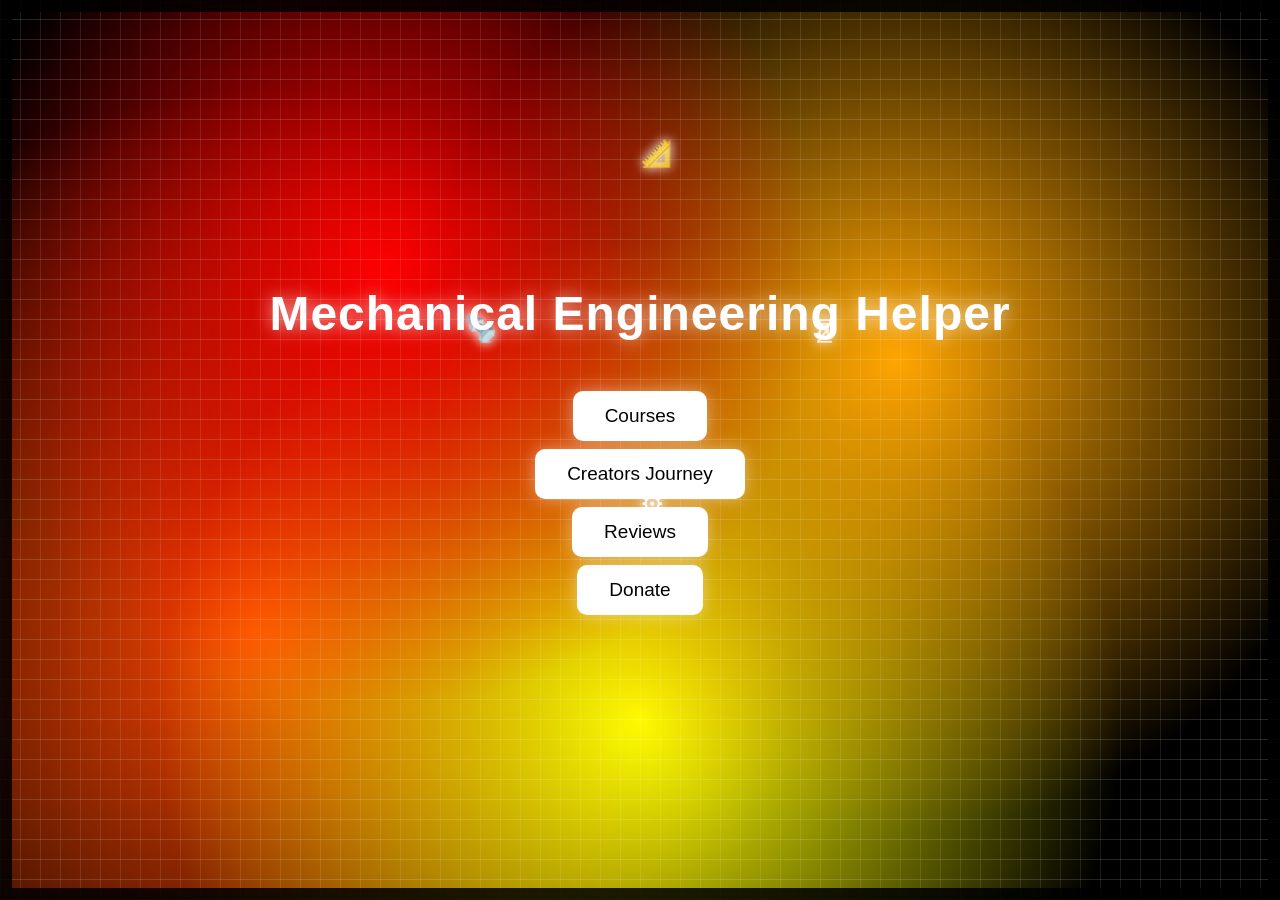
<file: mech-engineering-site/index.html>
<!DOCTYPE html>
<html>
<head>
  <title>Mechanical Engineering Helper</title>
  <link rel="stylesheet" href="style.css">
</head>

<body>

  <div class="ruler-frame"></div>
  <div class="background"></div>

  <div class="container">

    <div class="title-orbit-wrapper">
      <h1>Mechanical Engineering Helper</h1>

      <div class="orbit-container">
        <div class="orbit orbit1">
          <span>π</span>
          <span>⚙</span>
          <span>🔧</span>
          <span>📐</span>
        </div>

        <div class="orbit orbit2">
          <span>∑</span>
          <span>⚙</span>
          <span>🔩</span>
          <span>📏</span>
        </div>
      </div>
    </div>

    <a href="courses.html">
  <button>Courses</button>
</a>

<a href="creators-journey.html" class="journey-link">
  <button>Creators Journey</button>
</a>

<a href="reviews.html" class="reviews-link">
  <button>Reviews</button>
</a>

<a href="donate.html" class="donate-link">
  <button>Donate</button>
</a>

  </div>

</body>
</html>
</file>
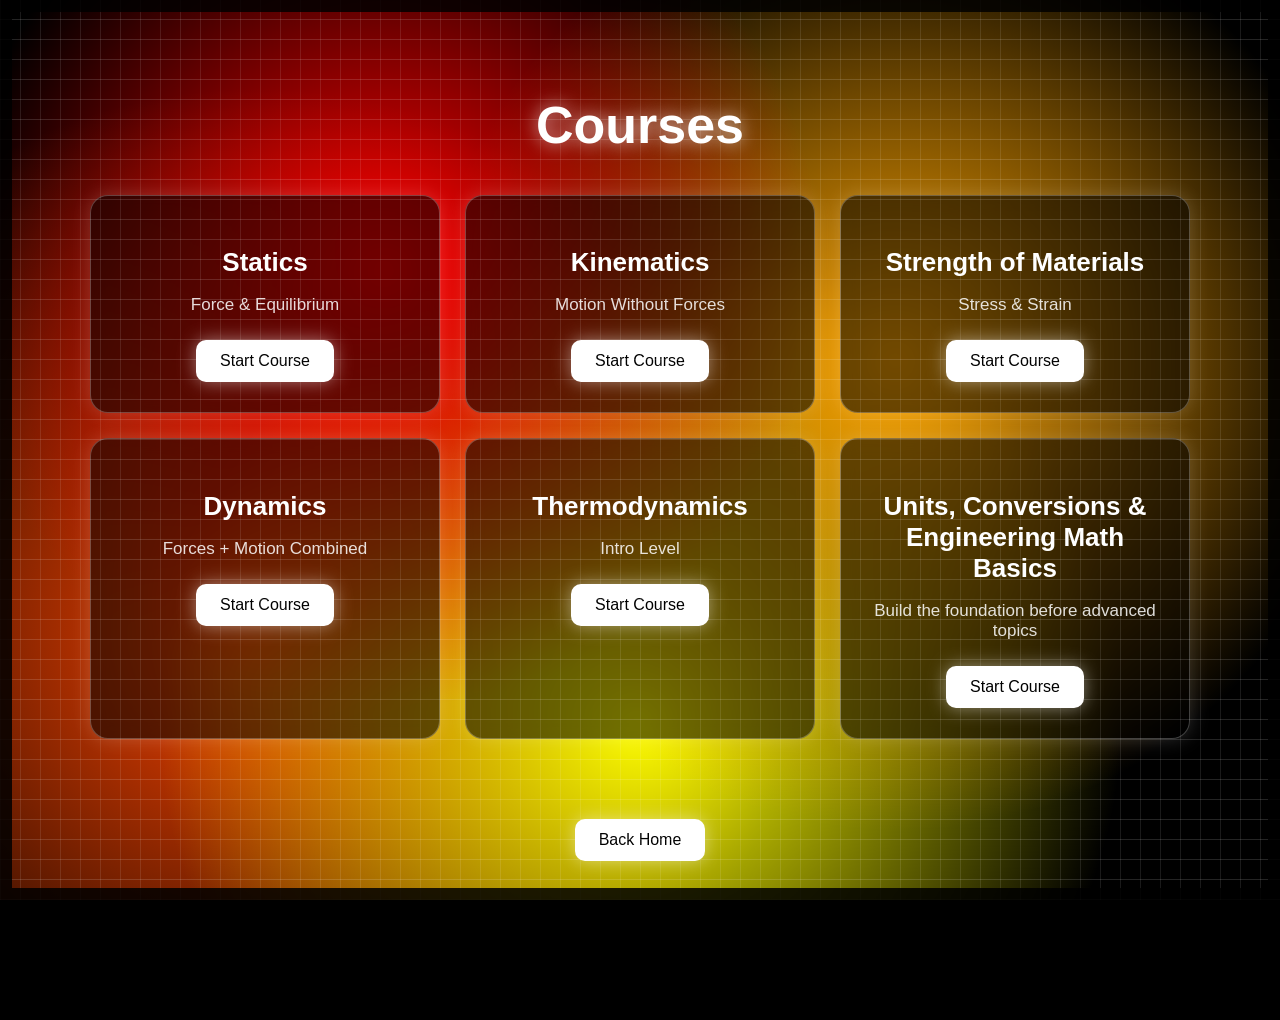
<file: mech-engineering-site/courses.html>
<!DOCTYPE html>
<html lang="en">
<head>
  <meta charset="UTF-8">
  <meta name="viewport" content="width=device-width, initial-scale=1.0">
  <title>Courses - Mechanical Engineering Helper</title>
  <link rel="stylesheet" href="style.css">
</head>

<body>

  <div class="ruler-frame"></div>
  <div class="background"></div>

  <div class="courses-container">

    <h1 class="courses-title">Courses</h1>

    <div class="course-grid">

      <div class="course-card">
  <h2>Statics</h2>
  <p>Force & Equilibrium</p>
  <a href="statics.html">
    <button>Start Course</button>
  </a>
</div>

<div class="course-card">
  <h2>Kinematics</h2>
  <p>Motion Without Forces</p>
  <a href="kinematics.html">
    <button>Start Course</button>
  </a>
</div>

<div class="course-card">
  <h2>Strength of Materials</h2>
  <p>Stress & Strain</p>
  <a href="strength-materials.html">
    <button>Start Course</button>
  </a>
</div>

<div class="course-card">
  <h2>Dynamics</h2>
  <p>Forces + Motion Combined</p>
  <a href="dynamics.html">
    <button>Start Course</button>
  </a>
</div>

<div class="course-card">
  <h2>Thermodynamics</h2>
  <p>Intro Level</p>
  <a href="thermodynamics.html">
    <button>Start Course</button>
  </a>
</div>

<div class="course-card">
  <h2>Units, Conversions & Engineering Math Basics</h2>
  <p>Build the foundation before advanced topics</p>
  <a href="units-math.html">
    <button>Start Course</button>
  </a>
</div>

    </div>

    <a href="index.html" class="back-link">
      <button class="back-button">Back Home</button>
    </a>

  </div>

</body>
</html>
</file>
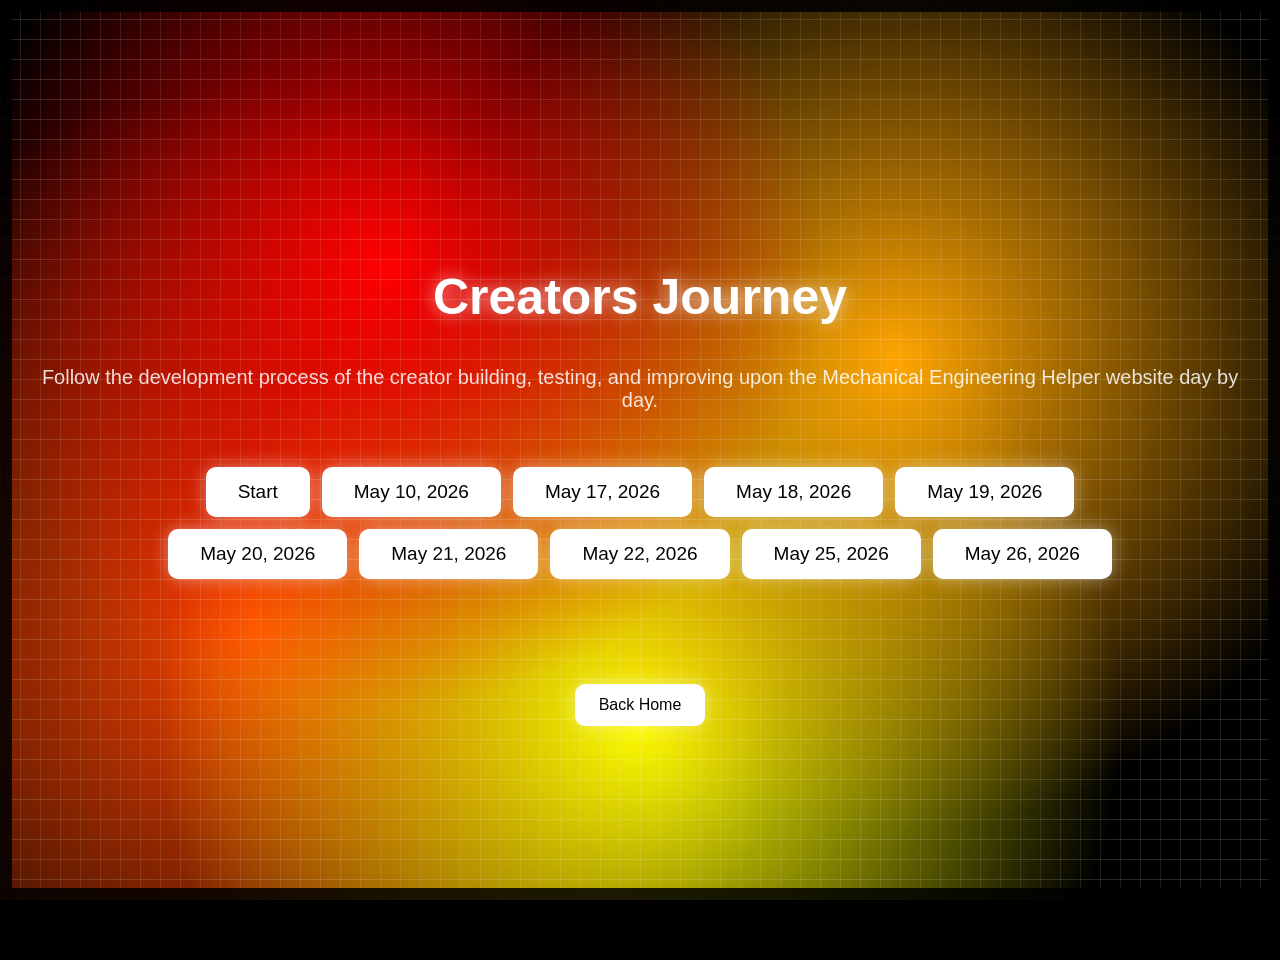
<file: mech-engineering-site/creators-journey.html>
<!DOCTYPE html>
<html lang="en">
<head>
  <meta charset="UTF-8" />
  <meta name="viewport" content="width=device-width, initial-scale=1.0"/>
  <title>Creators Journey</title>
  <link rel="stylesheet" href="style.css">
</head>

<body>

  <div class="ruler-frame"></div>
  <div class="background"></div>

  <div class="course-page">

    <h1>Creators Journey</h1>

    <p class="coming-text">
      Follow the development process of the creator 
      building, testing, and improving upon the Mechanical Engineering Helper
      website day by day.
    </p>

    <!-- ENTRY BUTTONS -->
    <div class="journey-tabs">

        <button onclick="showJourney('entry1', this)">
        Start
      </button>

      <button onclick="showJourney('entry2', this)">
        May 10, 2026
      </button>

      <button onclick="showJourney('entry3', this)">
        May 17, 2026
      </button>

      <button onclick="showJourney('entry4', this)">
        May 18, 2026
      </button>

      <button onclick="showJourney('entry5', this)">
        May 19, 2026
      </button>

      <button onclick="showJourney('entry6', this)">
        May 20, 2026
      </button>

      <button onclick="showJourney('entry7', this)">
        May 21, 2026
      </button>

      <button onclick="showJourney('entry8', this)">
        May 22, 2026
      </button>

      <button onclick="showJourney('entry9', this)">
        May 25, 2026
      </button>

      <button onclick="showJourney('entry10', this)">
        May 26, 2026
      </button>

    </div>

    <!-- ENTRY 1 -->
    <div id="entry1" class="tab-content" style="display:none;">
      <div class="lesson-content">

        <h2>Day one of construction</h2>

        <p>
          I started making this website first because I had the thought 
          of “could I actually make a successful website about mechanical engineering” 
          and I decided to go for it. I started finding where and how 
          to start coding and teaching myself. Consequently, 
          because I started teaching myself I made many mistakes. 
          First off, I started with the design of it then went to making the Courses page.
        </p>

        <p>
          The Courses page was a headache because I copied the code for Statics 
          for each one then got confused by why the button for each took me 
          to the Statics page. I eventually realized since I copied the code it 
          also copied the link so it sent the user to the statics page.
        </p>

        <p>
          Next I worked on the Statics page and each of the buttons and content. 
          Mostly the hard part was making the 100 quiz. 
          It was so difficult because originally it was to be 10 questions and 
          each time you did it the system would randomly select a set of 10 questions 
          from 10 sets equaling 100 questions total if you got them all. 
          However, because of continued bugs I changed it to the full 100 questions 
          but it does randomly select the order of the questions so you can not 
          just memorize the order of questions.
        </p>

      </div>
    </div>

    <!-- ENTRY 2 -->
    <div id="entry2" class="tab-content" style="display:none;">
      <div class="lesson-content">

        <h2>Building the Creators Journey Page</h2>

        <p>
          Today I started the Creators Journey page. I designed the Creators Journey 
          button on the main Index page which is the title page. I had to fix an issue 
          where the Creators Journey button was too close to the Courses page button. 
          I fixed this by adding the . in front of the code in css that was meant to be 
          in front of the code journey-link which I added and fixed the issue. Next 
          I made the page and the first entry named Start then finished the day with 
          making this entry.
        </p>

      </div>
    </div>

    <!-- ENTRY 3 -->
    <div id="entry3" class="tab-content" style="display:none;">
      <div class="lesson-content">

        <h2>Finishing Quiz Page</h2>

        <p>
          Today I continued working on the quiz section as I had 
          another person look at it and it helped me see a few alterations 
          which were needed. First I added a feature so that the highlighted 
          wrong and right answers stayed lit up once someone came back 
          to that question. Next I added a submission button on the 100th 
          question to finalize the quiz. This also added the results of 
          the quiz at the end with right, wrong, and the score at the end 
          before you reset if wanted. Lastly I added a warning sign at the 
          top of the quiz because I wanted to make sure no one's progress got 
          erased if someone accidentally misclicked. 
          Then I finished by writing today's entry.
        </p>

      </div>
    </div>

    <!-- ENTRY 4 -->
    <div id="entry4" class="tab-content" style="display:none;">
      <div class="lesson-content">

        <h2>Real World Examples Tab for Statics</h2>

        <p>
        For today I started working on the real world example tab. 
        This tab had to have examples of everyday things a person 
        might see in their day to day adventures which have a connection 
        to statics. Some of the examples were brides, cranes, and ladders. 
        The only problem I had was that I started going into rotational 
        equilibrium instead of traditional equilibrium in examples like 
        cranes and ladders. This was not a big deal but I wanted to 
        keep the examples and information to match the lesson so I 
        rephrased some of the wording so that I would not head in the 
        direction of rotational equilibrium and instead to keep on track with 
        traditional equilibrium.
        <p>
        </p>

        I also started on my Kinematics course during this day 
        finishing much of it from the lesson to the quiz. 
        I was able to finish so much in one day despite the same 
        task for statics taking multiple days because of my improved 
        knowledge and base code. Since I already had the code for statics 
        I copied it over to Kinematics simply changing the content. 
        However, nothing is as simple as you may think as I had a few 
        problems copying it over. First I copied it wrong to where the real 
        world problems and video section got looped into another section 
        and cut off in the code essentially making it hidden in the code 
        and none accessible. After reworking it over a few hours I got it 
        to work cleanly. Lastly, I wanted to add something new to the quiz. 
        I added confetti to fall down after submitting as a way to make the 
        user feel accomplished. The issue with that was the confetti was too 
        little in amount. I first changed the time of it to see if that worked 
        but all it did was make it slower and not even reach half the screen 
        before it vanished. After a lot of trial and error over a small animation 
        like confetti I eventually told it to only disappear once each piece hit the bottom. 
        Unknowingly I accidentally made them start fading closer to the 
        bottom but kept it as a happy accident. Lastly I started thinking 
        of what experiment I wanted to do for my statistics course then 
        finished with writing today's entry.
        </p>

      </div>
    </div>

    <!-- ENTRY 5 -->
    <div id="entry5" class="tab-content" style="display:none;">
      <div class="lesson-content">

        <h2>Real World Examples Tab for Kinematics, Review Page, and Donating Page.</h2>

        <p>
        Today I finished the real world examples tab with little issue. 
        Then I focused on making the backbone of the review, donating, 
        and publishing tasks. I finished the review and donate page making 
        them usable though I will later go back and alter them to make them better. 
        I then published the page and even though there were a bunch of 
        mix ups with the link and software I was using to publish it. 
        After a while I finished and got it up and running. 
        After I had gotten it up and running I got my first review from my physics teacher
        who left me advice about putting something around the wording to make
        it easier to read which I did. Then I finished the day by writing today's entry. 
        </p>

      </div>
    </div>

    <!-- ENTRY 6 -->
    <div id="entry6" class="tab-content" style="display:none;">
      <div class="lesson-content">

        <h2>Statics and Kinematics Experiment Filming</h2>

        <p>
        Today I went to my community college Wayne Community College 
        to record the experiments. Luckily WCC let me use their science 
        rooms and potentially in the future use more equipment from them. 
        Until I can try and get some more physics and engineering tools 
        and equipment from WCC My high school has supported me as well 
        with some simple equipment. My high school Wayne School of 
        Engineering contributed some weights, pulleys, fishing wire, 
        meter sticks, etc. I started filming but had an issue with the 
        camera angle because I had to use my phone for the best 
        quality of video but could not get the right angle. 
        Eventually I put my phone on a stand and higher up to be 
        able to show everything. Finally I uploaded the videos to 
        Youtube unlisted to be linked to the website when I can get 
        them on there. Finally I wrote todays entry.
        </p>

      </div>
    </div>

    <!-- ENTRY 7 -->
    <div id="entry7" class="tab-content" style="display:none;">
      <div class="lesson-content">

        <h2>Statics and Kinematics Experiment Website Linking</h2>

        <p>
        Today I linked the youtube videos to my website. I first started with 
        the statics experiment on the website with some information. 
        Then I also linked the Kinematics experiment video to the 
        website with some more information as well. Lastly I finished 
        with making sure the code was sound and I wrote this entry.
        </p>

      </div>
    </div>

    <!-- ENTRY 8 -->
    <div id="entry8" class="tab-content" style="display:none;">
      <div class="lesson-content">

        <h2>Strength of Materials lesson-Real World Examples Pages</h2>

        <p>
        Today I started working on doing the code for Strength of Materials. 
        I was successful in copying the code over but I did have one issue. 
        The one issue I had was that it still said content coming soon 
        instead of the lesson which is what I had at the time. 
        The way I solved this was instead of finding the underlying 
        issue I wrote code to force it to open as I knew it was just 
        being blocked by something. Another problem I had was doing the quiz. 
        I happened to notice a pattern in the questions. 
        Almost all answers were not random. 
        I had to replace the shufflechoices, loadquestion, and checkanswer functions 
        in the JavaScript. This fixed the issue and luckily 
        I did not need to do the same for Statics or Kinematics as 
        they were still randomized. I then finished the real world examples. 
        Lastly I started thinking of what experiment I was going to do for 
        the Strength of Materials experiment video. After that I wrote todays entry.
        </p>

      </div>
    </div>

    <!-- ENTRY 9 -->
    <div id="entry9" class="tab-content" style="display:none;">
      <div class="lesson-content">

        <h2>Dynamics detailed lesson page</h2>

        <p>
        Today I worked on the dynamics course. Specifically I worked on 
        the lesson section of the dynamics page and I could only complete 
        the lesson page for today as I wanted to make it more detailed. 
        The reason I wanted to do so was in a way to honor my first review. 
        He is a teacher of mine and he said he missed teaching dynamics 
        and AP physics, so I decided to include a bit from AP physics and 
        dynamics since they were my first review. I eventually finished the 
        longer lesson page for dynamics than ended the day by writing todays entry.
        </p>

      </div>
    </div>

    <!-- ENTRY 10 -->
    <div id="entry10" class="tab-content" style="display:none;">
      <div class="lesson-content">

        <h2>Updating Formula Sheets</h2>

        <p>
        Today I worked on trying to improve the formula sheets as it 
        was reviewed and someone said it could be a bit confusing so 
        I clarified some stuff with the units as well so no one gets 
        confused about 98 N and N which are different. Lately after 
        updating the Statics, Kinematics, and the Dynamics formula 
        sheet I wrote todays entry. 
        </p>

      </div>
    </div>

    <a href="index.html" class="back-link">
      <button class="back-button">Back Home</button>
    </a>

  </div>

<script>
function showJourney(id, button) {

  const section = document.getElementById(id);
  const isOpen = section.style.display === "block";

  document.querySelectorAll(".tab-content").forEach(section => {
    section.style.display = "none";
  });

  document.querySelectorAll(".journey-tabs button").forEach(btn => {
    btn.classList.remove("active");
  });

  if (!isOpen) {
    section.style.display = "block";
    button.classList.add("active");
  }
}
</script>

</body>
</html>
</file>
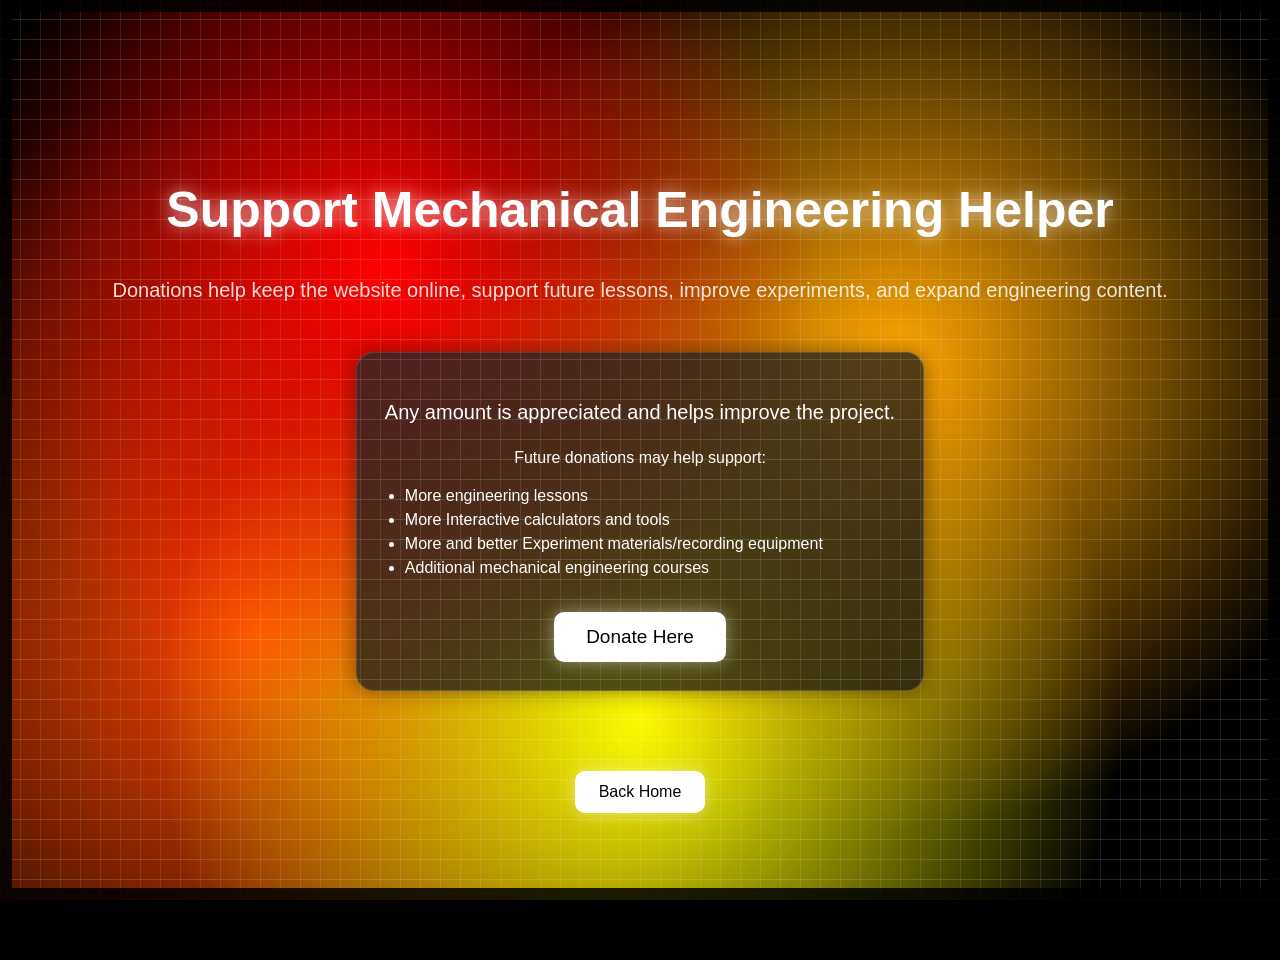
<file: mech-engineering-site/donate.html>
<!DOCTYPE html>
<html lang="en">
<head>
  <meta charset="UTF-8">
  <meta name="viewport" content="width=device-width, initial-scale=1.0">
  <title>Donate - Mechanical Engineering Helper</title>
  <link rel="stylesheet" href="style.css">
</head>

<body>

  <div class="ruler-frame"></div>
  <div class="background"></div>

  <div class="course-page">

    <h1>Support Mechanical Engineering Helper</h1>

    <p class="coming-text">
      Donations help keep the website online, support future lessons,
      improve experiments, and expand engineering content.
    </p>

    <div class="lesson-content" style="text-align:center;">

      <p style="font-size:20px;">
        Any amount is appreciated and helps improve the project.
      </p>

      <p style="margin-top:25px;">
        Future donations may help support:
      </p>

      <ul style="text-align:left; max-width:500px; margin:20px auto;">
        <li>More engineering lessons</li>
        <li>More Interactive calculators and tools</li>
        <li>More and better Experiment materials/recording equipment</li>
        <li>Additional mechanical engineering courses</li>
      </ul>

      <div style="margin-top:35px;">

       <a href="https://cash.app/$Ads1675" target="_blank">
       <button type="button">
       Donate Here
       </button>
     </a>

      </div>

    </div>

    <a href="index.html" class="back-link">
      <button class="back-button">Back Home</button>
    </a>

  </div>

</body>
</html>
</file>
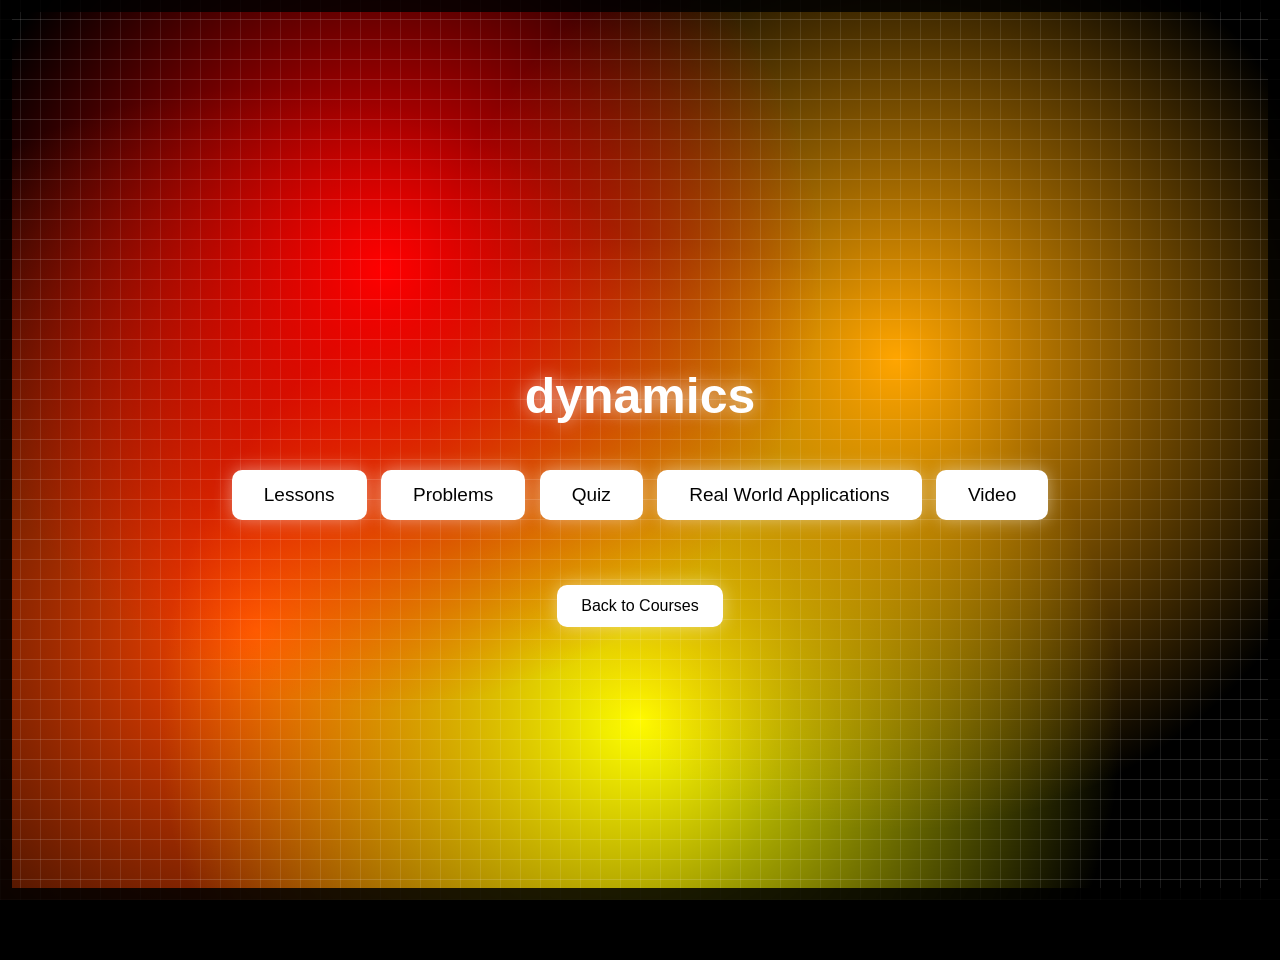
<file: mech-engineering-site/dynamics.html>
<!DOCTYPE html>
<html lang="en">
<head>
  <meta charset="UTF-8">
  <meta name="viewport" content="width=device-width, initial-scale=1.0">
  <title>dynamics - Mechanical Engineering Helper</title>
  <link rel="stylesheet" href="style.css">
</head>

<body>

  <div class="ruler-frame"></div>
  <div class="background"></div>

  <div class="course-page">
    <h1>dynamics</h1>

    <!-- TAB BUTTONS -->
    <div class="tabs">
      <button onclick="showSection('lessons', this)">Lessons</button>
<button onclick="showSection('problem', this)">Problems</button>
<button onclick="showSection('qui', this)">Quiz</button>
<button onclick="showSection('rea', this)">Real World Applications</button>
<button onclick="showSection('vide', this)">Video</button>
    </div>

    <div id="lessons" class="tab-content" style="display:none;">

  <div class="lesson-content">

<h2>Forces and Motion Combined</h2>

<p>
Dynamics is the branch of mechanics that studies how forces affect motion.
Unlike statics, where forces are balanced and acceleration is zero,
dynamics focuses on situations where forces are unbalanced and cause objects
to accelerate.
</p>

<p>
Dynamics combines ideas from both statics and kinematics.
Statics teaches us about forces. Kinematics teaches us about motion.
Dynamics explains how forces create motion.
</p>

<h3>1. Newton's First Law</h3>

<p>
Newton's First Law states that an object will remain at rest or continue moving
at a constant velocity unless acted upon by an unbalanced force.
</p>

<p>
This concept is called inertia.
</p>

<p>
Examples:
</p>

<ul>
<li>A book remains on a table until pushed.</li>
<li>A hockey puck slides until friction slows it down.</li>
<li>A car continues moving unless braking forces act on it.</li>
</ul>

<h3>2. Inertia</h3>

<p>
Inertia is an object's tendency to resist changes in motion.
The greater the mass of an object, the greater its inertia.
</p>

<p>
This means heavier objects require more force to start moving,
stop moving, or change direction.
</p>

<p>
Examples:
</p>

<ul>
<li>A loaded truck is harder to push than an empty cart.</li>
<li>A large machine takes longer to stop after being turned off.</li>
<li>A passenger lurches forward when a car suddenly brakes.</li>
</ul>

<p>
Understanding inertia helps engineers design safer vehicles,
machines, and transportation systems.
</p>

<h3>3. Newton's Second Law</h3>

<p>
Newton's Second Law explains how forces create acceleration.
</p>

<p>
The equation is:
</p>

<p><strong>F = ma</strong></p>

<ul>
<li>F = Net Force (N)</li>
<li>m = Mass (kg)</li>
<li>a = Acceleration (m/s²)</li>
</ul>

<p>
This means acceleration depends on both force and mass.
</p>

<ul>
<li>More force produces more acceleration.</li>
<li>More mass produces less acceleration.</li>
</ul>

<p>
For example, a shopping cart accelerates more easily than a fully loaded truck
because the truck has much greater mass.
</p>

<h3>4. Newton's Third Law</h3>

<p>
Newton's Third Law states:
</p>

<p>
<strong>For every action, there is an equal and opposite reaction.</strong>
</p>

<p>
Whenever one object exerts a force on another object, the second object exerts
an equal force back.
</p>

<p>
Examples:
</p>

<ul>
<li>Walking forward by pushing backward on the ground.</li>
<li>Rocket engines pushing exhaust downward while the rocket moves upward.</li>
<li>A swimmer pushing water backward to move forward.</li>
</ul>

<h3>5. Net Force</h3>

<p>
The net force is the sum of all forces acting on an object.
</p>

<p>
If the net force equals zero:
</p>

<ul>
<li>No acceleration occurs.</li>
<li>The object remains in equilibrium.</li>
</ul>

<p>
If the net force does not equal zero:
</p>

<ul>
<li>The object accelerates.</li>
</ul>

<p>
Examples:
</p>

<ul>
<li>50 N right and 50 N left = 0 N net force.</li>
<li>80 N right and 20 N left = 60 N net force right.</li>
</ul>

<h3>6. Forces as Vectors</h3>

<p>
Forces are vector quantities, meaning they have both magnitude
and direction.
</p>

<p>
Because direction matters, engineers often break forces into
horizontal and vertical components.
</p>

<p>
For example, a force acting at an angle may have:
</p>

<ul>
<li>A horizontal component (Fx)</li>
<li>A vertical component (Fy)</li>
</ul>

<p>
Analyzing components allows engineers to determine how each
part of a force contributes to motion.
</p>

<p>
This process is used constantly in mechanical engineering,
civil engineering, and aerospace engineering.
</p>

<h3>7. Free Body Diagrams</h3>

<p>
Engineers often use Free Body Diagrams (FBDs) to visualize forces.
</p>

<p>
A Free Body Diagram shows all forces acting on an object.
</p>

<p>
Common forces include:
</p>

<ul>
<li>Weight (W)</li>
<li>Normal Force (N)</li>
<li>Tension (T)</li>
<li>Friction (F)</li>
<li>Applied Force</li>
</ul>

<p>
Free Body Diagrams are one of the most important tools in engineering and physics.
</p>

<h3>8. Why Free Body Diagrams Matter</h3>

<p>
Free Body Diagrams are one of the most powerful tools used by
engineers and physicists.
</p>

<p>
Before solving almost any force problem, engineers first create
a Free Body Diagram.
</p>

<p>
The diagram helps identify:
</p>

<ul>
<li>All forces acting on the object</li>
<li>Force directions</li>
<li>Missing forces</li>
<li>Possible acceleration directions</li>
</ul>

<p>
Without Free Body Diagrams, complex engineering problems become
much more difficult to analyze correctly.
</p>

<h3>9. Friction</h3>

<p>
Friction opposes motion between surfaces.
</p>

<p>
The friction equation is:
</p>

<p><strong>F = μN</strong></p>

<ul>
<li>F = Friction Force</li>
<li>μ = Coefficient of Friction</li>
<li>N = Normal Force</li>
</ul>

<p>
Friction can:
</p>

<ul>
<li>Slow objects down.</li>
<li>Prevent slipping.</li>
<li>Create heat.</li>
</ul>

<h3>10. Static vs. Kinetic Friction</h3>

<p>
There are two main types of friction.
</p>

<p>
<strong>Static Friction</strong> acts when objects are not moving
relative to one another.
</p>

<p>
Static friction prevents motion from starting.
</p>

<p>
<strong>Kinetic Friction</strong> acts when surfaces are already
sliding against one another.
</p>

<p>
Kinetic friction usually has a smaller magnitude than static friction.
</p>

<p>
Examples:
</p>

<ul>
<li>Pushing a heavy box requires extra force to start moving it.</li>
<li>Once the box begins sliding, less force may be needed to keep it moving.</li>
</ul>

<h3>11. Types of Acceleration</h3>

<p>
Acceleration can occur in several ways.
</p>

<ul>
<li>Speeding up</li>
<li>Slowing down</li>
<li>Changing direction</li>
</ul>

<p>
Many students think acceleration only means speeding up,
but any change in velocity creates acceleration.
</p>

<p>
A car moving around a curve at constant speed is still accelerating
because its direction changes continuously.
</p>

<h3>12. Circular Motion (Intro)</h3>

<p>
Objects moving in circles constantly change direction.
</p>

<p>
Even if speed stays constant, changing direction means acceleration exists.
</p>

<p>
This acceleration is called centripetal acceleration.
</p>

<p>
Examples:
</p>

<ul>
<li>Cars driving around curves.</li>
<li>Roller coasters.</li>
<li>Satellites orbiting Earth.</li>
</ul>

<h3>13. Momentum</h3>

<p>
Momentum describes the quantity of motion possessed by an object.
</p>

<p>
The equation for momentum is:
</p>

<p><strong>p = mv</strong></p>

<ul>
<li>p = Momentum</li>
<li>m = Mass</li>
<li>v = Velocity</li>
</ul>

<p>
Momentum increases when either mass or velocity increases.
</p>

<p>
A fast-moving truck has much more momentum than a bicycle because
its mass is significantly greater.
</p>

<p>
Momentum is important because changing momentum requires force.
</p>

<p>
Engineers study momentum when designing:
</p>

<ul>
<li>Vehicle safety systems</li>
<li>Airbags</li>
<li>Seatbelts</li>
<li>Crash structures</li>
<li>Protective equipment</li>
</ul>

<p>
Understanding momentum helps engineers reduce injuries and improve safety.
</p>

<h3>14. Work and Energy (Introduction)</h3>

<p>
Dynamics often connects to energy concepts.
</p>

<p>
Work occurs whenever a force causes displacement.
</p>

<p>
The basic equation for work is:
</p>

<p><strong>Work = Force × Distance</strong></p>

<p>
Energy is the ability to do work.
</p>

<p>
Machines constantly convert energy into motion.
</p>

<p>
Examples include:
</p>

<ul>
<li>Electric motors turning shafts</li>
<li>Cars converting fuel into motion</li>
<li>Roller coasters converting potential energy into kinetic energy</li>
</ul>

<p>
Later engineering courses study these relationships in much greater detail.
</p>

<h3>15. Why Dynamics Matters</h3>

<p>
Dynamics is one of the most important subjects in mechanical engineering because
machines rarely remain motionless.
</p>

<p>
Engineers use dynamics when designing:
</p>

<ul>
<li>Cars</li>
<li>Aircraft</li>
<li>Robots</li>
<li>Industrial Machines</li>
<li>Roller Coasters</li>
<li>Manufacturing Systems</li>
</ul>

<p>
Understanding dynamics allows engineers to predict how systems move,
accelerate, stop, and respond to forces.
</p>

</div>

</div>

    <div id="problems" class="tab-content" style="display:none;">

  <div class="problems-layout">

    <!-- LEFT SIDE: PROBLEMS -->
    <div class="problems-content">

      <div class="lesson-content">

        <h2>Example Problems</h2>

        <h3>Problem 1: Calculating Stress</h3>

        <p>
          A metal rod has a cross-sectional area of 0.005 m². A force of 1,000 N is applied to it.
          Find the stress in the rod.
        </p>

        <p><strong>Step 1: Use the stress formula</strong></p>
        <p>σ = F / A</p>

        <p><strong>Step 2: Substitute values</strong></p>
        <p>σ = 1000 / 0.005</p>

        <p><strong>Step 3: Calculate</strong></p>
        <p>σ = 200,000 Pa</p>

        <p><strong>Answer:</strong> The stress is 200,000 Pa, or 200 kPa.</p>

        <hr>

        <h3>Problem 2: Calculating Strain</h3>

        <p>
          A 2 m long rod stretches by 0.004 m when a load is applied.
          Find the strain.
        </p>

        <p><strong>Step 1: Use the strain formula</strong></p>
        <p>ε = ΔL / L₀</p>

        <p><strong>Step 2: Substitute values</strong></p>
        <p>ε = 0.004 / 2</p>

        <p><strong>Step 3: Calculate</strong></p>
        <p>ε = 0.002</p>

        <p><strong>Answer:</strong> The strain is 0.002. Strain has no units.</p>

        <hr>

        <h3>Problem 3: Finding Force from Stress</h3>

        <p>
          A part experiences a stress of 500,000 Pa over an area of 0.01 m².
          Find the applied force.
        </p>

        <p><strong>Step 1: Start with the stress formula</strong></p>
        <p>σ = F / A</p>

        <p><strong>Step 2: Rearrange to solve for force</strong></p>
        <p>F = σA</p>

        <p><strong>Step 3: Substitute values</strong></p>
        <p>F = 500,000 × 0.01</p>

        <p><strong>Step 4: Calculate</strong></p>
        <p>F = 5,000 N</p>

        <p><strong>Answer:</strong> The applied force is 5,000 N.</p>

        <hr>

        <h3>Problem 4: Finding Change in Length</h3>

        <p>
          A rod has an original length of 3 m and a strain of 0.0015.
          Find the change in length.
        </p>

        <p><strong>Step 1: Use the strain formula</strong></p>
        <p>ε = ΔL / L₀</p>

        <p><strong>Step 2: Rearrange to solve for change in length</strong></p>
        <p>ΔL = εL₀</p>

        <p><strong>Step 3: Substitute values</strong></p>
        <p>ΔL = 0.0015 × 3</p>

        <p><strong>Step 4: Calculate</strong></p>
        <p>ΔL = 0.0045 m</p>

        <p><strong>Answer:</strong> The rod stretches by 0.0045 m, or 4.5 mm.</p>

        <hr>

        <h3>Problem 5: Hooke's Law / Young's Modulus</h3>

        <p>
          A material has a stress of 400 MPa and a strain of 0.002.
          Find Young's Modulus.
        </p>

        <p><strong>Step 1: Use Hooke's Law</strong></p>
        <p>σ = Eε</p>

        <p><strong>Step 2: Rearrange to solve for Young's Modulus</strong></p>
        <p>E = σ / ε</p>

        <p><strong>Step 3: Convert stress to Pascals</strong></p>
        <p>400 MPa = 400,000,000 Pa</p>

        <p><strong>Step 4: Substitute values</strong></p>
        <p>E = 400,000,000 / 0.002</p>

        <p><strong>Step 5: Calculate</strong></p>
        <p>E = 200,000,000,000 Pa</p>

        <p><strong>Answer:</strong> Young's Modulus is 200 GPa.</p>

      </div>

    </div>

    <!-- RIGHT SIDE: FORMULA SHEET -->
    <div class="formula-sheet">

      <h3>Formula Sheet</h3>

      <p>
        <strong>Stress:</strong><br>
        σ = F / A<br>
        σ = Stress (Pa)<br>
        F = Force (N)<br>
        A = Area (m²)
      </p>

      <p>
        <strong>Strain:</strong><br>
        ε = ΔL / L₀<br>
        ε = Strain<br>
        ΔL = Change in Length (m)<br>
        L₀ = Original Length (m)
      </p>

      <p>
        <strong>Hooke's Law:</strong><br>
        σ = Eε<br>
        E = Young's Modulus (Pa)<br>
        σ = Stress (Pa)<br>
        ε = Strain
      </p>

      <p>
        <strong>Force from Stress:</strong><br>
        F = σA
      </p>

      <p>
        <strong>Change in Length:</strong><br>
        ΔL = εL₀
      </p>

      <p>
        <strong>Unit Conversions:</strong><br>
        1 MPa = 1,000,000 Pa<br>
        1 GPa = 1,000,000,000 Pa<br>
        1 m = 1000 mm
      </p>

    </div>

  </div>

</div>

   <div id="quiz" class="tab-content" style="display:none;">
  <h2>dynamics Quiz</h2>

  <button type="button" onclick="openRandomQuizSet()" class="quiz-btn">
    Random Quiz
  </button>

  <p class="quiz-warning">
    Warning: Once you select an answer, click the "Check Answer" button to lock in your response.
    Answers that are not checked before submitting the quiz will NOT count, and unanswered questions
    will be marked wrong.
  </p>

  <div id="quiz-panel" class="quiz-panel">
    <h3 id="quiz-set-title"></h3>
    <div id="quiz-container"></div>
  </div>
</div>

    <div id="real" class="tab-content" style="display:none;">
  <div class="lesson-content">

    <h2>Real World Applications of dynamics</h2>

    <p>
      Strength of Materials is used whenever engineers need to understand whether
      a material or part can safely handle forces without bending too much,
      stretching too far, or permanently deforming.
    </p>

    <hr>

    <h3>1. Bridges</h3>
    <p>
      Bridges experience stress and strain from their own weight, vehicles,
      wind, and movement. Engineers must make sure the bridge materials can
      support these loads without failing.
    </p>

    <p><strong>Concepts used:</strong></p>
    <ul>
      <li><strong>Stress:</strong> forces spread through beams and supports.</li>
      <li><strong>Strain:</strong> small changes in shape happen under loading.</li>
      <li><strong>Elastic deformation:</strong> bridges should return to normal after loads pass.</li>
    </ul>

    <hr>

    <h3>2. Crane Cables</h3>
    <p>
      Crane cables experience tensile stress when lifting heavy objects.
      The cable stretches slightly under load, but it must stay within the
      elastic region so it does not permanently deform or fail.
    </p>

    <p><strong>Concepts used:</strong></p>
    <ul>
      <li><strong>Tensile stress:</strong> pulling force in the cable.</li>
      <li><strong>Strain:</strong> small stretching of the cable.</li>
      <li><strong>Young's Modulus:</strong> stiffness of the cable material.</li>
    </ul>

    <hr>

    <h3>3. Bolts and Fasteners</h3>
    <p>
      Bolts hold machine parts together and can experience tensile,
      compressive, or shear stress depending on how the load is applied.
      Engineers must choose bolts strong enough for the expected forces.
    </p>

    <p><strong>Concepts used:</strong></p>
    <ul>
      <li><strong>Stress:</strong> force acting over the bolt's cross-sectional area.</li>
      <li><strong>Shear stress:</strong> sliding forces across the bolt.</li>
      <li><strong>Plastic deformation:</strong> must be avoided in normal use.</li>
    </ul>

    <hr>

    <h3>4. Vehicle Frames</h3>
    <p>
      A vehicle frame supports passengers, the engine, cargo, and forces from
      the road. The frame must be stiff enough to resist excessive deformation
      while still being light enough to be efficient.
    </p>

    <p><strong>Concepts used:</strong></p>
    <ul>
      <li><strong>Stress:</strong> loads from passengers and equipment.</li>
      <li><strong>Strain:</strong> small bending or stretching in the frame.</li>
      <li><strong>Young's Modulus:</strong> material stiffness.</li>
    </ul>

    <hr>

    <h3>5. Aircraft Wings</h3>
    <p>
      Aircraft wings bend slightly during flight because aerodynamic forces act
      on them. Engineers use stress and strain analysis to make sure the wings
      flex safely without permanent deformation.
    </p>

    <p><strong>Concepts used:</strong></p>
    <ul>
      <li><strong>Stress:</strong> internal resistance to aerodynamic loads.</li>
      <li><strong>Strain:</strong> wing deformation during flight.</li>
      <li><strong>Elastic deformation:</strong> wings should return to shape after loading.</li>
    </ul>

    <hr>

    <h3>6. Shelves and Brackets</h3>
    <p>
      Shelves and brackets support weight from objects placed on them.
      If the material is too weak or the cross-sectional area is too small,
      the stress may become too high and the bracket may bend or fail.
    </p>

    <p><strong>Concepts used:</strong></p>
    <ul>
      <li><strong>Stress:</strong> force from the load divided by area.</li>
      <li><strong>Strain:</strong> bending or stretching under load.</li>
      <li><strong>Elastic vs plastic deformation:</strong> temporary versus permanent bending.</li>
    </ul>

    <hr>

    <h3>7. Springs and Flexible Parts</h3>
    <p>
      Springs and flexible parts are designed to deform and then return to their
      original shape. This means they are intended to operate mainly in the
      elastic region.
    </p>

    <p><strong>Concepts used:</strong></p>
    <ul>
      <li><strong>Elastic deformation:</strong> returning to original shape.</li>
      <li><strong>Strain:</strong> deformation caused by loading.</li>
      <li><strong>Young's Modulus:</strong> stiffness of the material.</li>
    </ul>

    <hr>

    <h3>8. Metal Rods and Support Columns</h3>
    <p>
      Rods and columns are used in buildings, machines, and structures.
      A rod in tension may stretch, while a column in compression may shorten
      or deform if the load is too high.
    </p>

    <p><strong>Concepts used:</strong></p>
    <ul>
      <li><strong>Tensile stress:</strong> pulling forces in rods.</li>
      <li><strong>Compressive stress:</strong> squeezing forces in columns.</li>
      <li><strong>Strain:</strong> change in length compared to original length.</li>
    </ul>

    <hr>

    <h3>9. Tools and Machine Parts</h3>
    <p>
      Wrenches, shafts, brackets, gears, and machine frames all experience
      forces during use. Strength of Materials helps engineers design these
      parts so they do not bend, stretch, crack, or permanently deform under
      normal loading.
    </p>

    <p><strong>Concepts used:</strong></p>
    <ul>
      <li><strong>Stress:</strong> internal force per unit area.</li>
      <li><strong>Strain:</strong> deformation caused by stress.</li>
      <li><strong>Plastic deformation:</strong> permanent deformation that designers try to avoid.</li>
    </ul>

    <hr>

    <h3>10. Future Experiment Demonstrations</h3>
    <p>
      This section can later include your own demonstrations, such as stretching
      a rubber band, loading a small beam, testing a bracket, or comparing how
      different materials deform under similar loads.
    </p>

    <p><strong>Concepts used:</strong></p>
    <ul>
      <li><strong>Stress:</strong> force applied over an area.</li>
      <li><strong>Strain:</strong> visible or measured deformation.</li>
      <li><strong>Elastic and plastic deformation:</strong> whether the material returns to shape.</li>
    </ul>

  </div>
</div>

    <div id="video" class="tab-content" style="display:none;">

  <div class="lesson-content">

    <h2>dynamics Experiment Video</h2>

    <p>
      
    </p>

    <div class="video-container">

      <iframe
    width="800"
    height="450"
    src=""
    title="dynamics Experiment"
    frameborder="0"
    allowfullscreen>
     </iframe>

    </div>

    <h3></h3>
    <p>
      
    </p>

    <h3></h3>
    <ul>
      
    </ul>

  </div>

</div>

    <!-- BACK BUTTON -->
    <a href="courses.html">
      <button class="back-button">Back to Courses</button>
    </a>
  </div>

  <!-- JAVASCRIPT -->
  <script>
function showSection(id, button) {
  const section = document.getElementById(id);
  const isOpen = section.style.display === "block";

  document.querySelectorAll(".tab-content").forEach(s => {
    s.style.setProperty("display", "none", "important");
  });

  document.querySelectorAll(".tabs button").forEach(btn => {
    btn.classList.remove("active");
  });

  if (!isOpen) {
    section.style.setProperty("display", "block", "important");
    button.classList.add("active");
  }
}
</script>

<script>
let currentQuestionIndex = 0;
let allQuestions = [];
let answeredQuestions = {};

const quizQuestions = [
  {q:"What is Strength of Materials mainly about?",choices:["How materials respond to forces","How fluids move","How circuits work","How objects orbit"],answer:0},
  {q:"Why do engineers study Strength of Materials?",choices:["To make parts safely withstand loads","To remove all forces","To make materials weightless","To avoid using equations"],answer:0},
  {q:"What does stress measure?",choices:["Internal force per unit area","Change in temperature","Total distance traveled","Speed over time"],answer:0},
  {q:"What symbol is commonly used for stress?",choices:["σ","ε","E","ΔL"],answer:0},
  {q:"What is the formula for stress?",choices:["σ = F / A","ε = ΔL / L₀","σ = Eε","F = ma"],answer:0},
  {q:"In the stress formula, what does F represent?",choices:["Applied force","Final length","Friction","Frequency"],answer:0},
  {q:"In the stress formula, what does A represent?",choices:["Cross-sectional area","Acceleration","Angle","Original length"],answer:0},
  {q:"What happens to stress if force increases and area stays the same?",choices:["Stress increases","Stress decreases","Stress becomes zero","Stress stays the same"],answer:0},
  {q:"What happens to stress if area increases and force stays the same?",choices:["Stress decreases","Stress increases","Stress doubles automatically","Stress becomes strain"],answer:0},
  {q:"Stress is usually measured in what type of unit?",choices:["Pressure units","Length units","Time units","Mass units"],answer:0},

  {q:"Which unit is commonly used for stress?",choices:["Pascals","Meters","Kilograms","Seconds"],answer:0},
  {q:"What does MPa stand for?",choices:["Megapascal","Meter per acceleration","Mechanical pressure amount","Mass per area"],answer:0},
  {q:"A larger area helps reduce stress because the force is spread over what?",choices:["More area","Less area","More time","Less mass"],answer:0},
  {q:"What type of stress comes from pulling?",choices:["Tensile stress","Compressive stress","Thermal stress","Electrical stress"],answer:0},
  {q:"What type of stress comes from pushing or squeezing?",choices:["Compressive stress","Tensile stress","Magnetic stress","Velocity stress"],answer:0},
  {q:"What type of stress acts parallel to a surface?",choices:["Shear stress","Tensile stress","Compressive stress","Normal force"],answer:0},
  {q:"A cable being pulled is mainly experiencing what type of stress?",choices:["Tensile stress","Compressive stress","Shear stress","No stress"],answer:0},
  {q:"A column being squeezed downward is mainly experiencing what?",choices:["Compressive stress","Tensile stress","Electrical stress","Velocity"],answer:0},
  {q:"A force causing layers of material to slide is related to what?",choices:["Shear stress","Tensile stress","Compressive stress","Young's strain"],answer:0},
  {q:"What does strain describe?",choices:["Deformation caused by loading","Force per unit area","The weight of an object","The speed of a part"],answer:0},

  {q:"What symbol is commonly used for strain?",choices:["ε","σ","E","F"],answer:0},
  {q:"What is the formula for strain?",choices:["ε = ΔL / L₀","σ = F / A","F = σA","W = mg"],answer:0},
  {q:"In the strain formula, what does ΔL mean?",choices:["Change in length","Original length","Applied force","Area"],answer:0},
  {q:"In the strain formula, what does L₀ mean?",choices:["Original length","Final force","Stress","Area"],answer:0},
  {q:"Why does strain have no units?",choices:["It is a ratio of two lengths","It is a force","It is measured in Pascals","It is always zero"],answer:0},
  {q:"If an object stretches more, what happens to strain?",choices:["Strain increases","Strain decreases","Strain becomes stress","Strain disappears"],answer:0},
  {q:"If original length is larger but change in length stays the same, strain becomes what?",choices:["Smaller","Larger","Always zero","Equal to stress"],answer:0},
  {q:"A rod changes length from a force. That change relates most directly to what?",choices:["Strain","Pressure","Velocity","Temperature"],answer:0},
  {q:"Stress describes the loading, while strain describes what?",choices:["The resulting deformation","The color change","The weight only","The time taken"],answer:0},
  {q:"Elastic deformation means the material does what after the load is removed?",choices:["Returns to its original shape","Stays permanently deformed","Breaks instantly","Turns into liquid"],answer:0},

  {q:"Plastic deformation means the material does what after the load is removed?",choices:["Stays permanently deformed","Returns fully to original shape","Has no stress","Has no strain"],answer:0},
  {q:"Engineers usually want parts to stay in what region during normal operation?",choices:["Elastic region","Plastic region","Broken region","Melted region"],answer:0},
  {q:"Which deformation is temporary?",choices:["Elastic deformation","Plastic deformation","Permanent deformation","Fracture"],answer:0},
  {q:"Which deformation is permanent?",choices:["Plastic deformation","Elastic deformation","Temporary deformation","No deformation"],answer:0},
  {q:"If a spring-like material returns to its shape, it experienced what?",choices:["Elastic deformation","Plastic deformation","Failure","No load"],answer:0},
  {q:"If a bent metal piece stays bent after unloading, it experienced what?",choices:["Plastic deformation","Elastic deformation","No strain","No stress"],answer:0},
  {q:"Hooke's Law describes the relationship between what?",choices:["Stress and strain","Mass and speed","Heat and time","Force and color"],answer:0},
  {q:"What is the Hooke's Law formula from the lesson?",choices:["σ = Eε","ε = ΔL / L₀","σ = F / A","F = σA"],answer:0},
  {q:"In σ = Eε, what does E represent?",choices:["Young's Modulus","Elastic strain only","Energy loss","External force"],answer:0},
  {q:"Young's Modulus is a measure of what?",choices:["Stiffness","Weight","Color","Speed"],answer:0},

  {q:"A material with larger Young's Modulus resists deformation how?",choices:["More effectively","Less effectively","Not at all","Only when hot"],answer:0},
  {q:"Hooke's Law applies while the material remains in what region?",choices:["Elastic region","Plastic region","Broken region","Melted region"],answer:0},
  {q:"If stress and strain are proportional, the material is behaving how?",choices:["Elastically","Randomly","Permanently deformed","Without force"],answer:0},
  {q:"What does a high Young's Modulus usually mean?",choices:["The material is stiffer","The material is weaker automatically","The material has no area","The material has no stress"],answer:0},
  {q:"What formula can be rearranged to find force from stress?",choices:["σ = F / A","ε = ΔL / L₀","σ = Eε","v = d / t"],answer:0},
  {q:"If σ = F / A, then F equals what?",choices:["σA","σ / A","A / σ","εL₀"],answer:0},
  {q:"If ε = ΔL / L₀, then ΔL equals what?",choices:["εL₀","ε / L₀","L₀ / ε","σA"],answer:0},
  {q:"If σ = Eε, then E equals what?",choices:["σ / ε","σε","ε / σ","F / A"],answer:0},
  {q:"A bridge supporting vehicles is an example where engineers use what?",choices:["Stress and strain analysis","Only color design","No calculations","Only coding"],answer:0},
  {q:"Bolts holding machine components together are affected by what?",choices:["Stress and strain","Only sound","Only light","No forces"],answer:0},

  {q:"Crane cables lifting heavy objects mainly deal with what pulling effect?",choices:["Tensile stress","Compressive stress","No stress","Thermal motion"],answer:0},
  {q:"Vehicle frames supporting passengers must be designed to handle what?",choices:["Loads safely","No forces","Only air","Only color"],answer:0},
  {q:"Aircraft wings carrying aerodynamic loads require what kind of analysis?",choices:["Stress and strain analysis","Grammar analysis","Music analysis","Only temperature reading"],answer:0},
  {q:"Stress is caused when external force creates internal resisting forces inside what?",choices:["A material","Empty space","Only water","Only air"],answer:0},
  {q:"The cross-sectional area in stress calculations is the area resisting what?",choices:["The applied force","The clock time","The color","The website layout"],answer:0},
  {q:"If force is 1000 N and area is 0.005 m², what is stress?",choices:["200,000 Pa","5 Pa","995 Pa","0.000005 Pa"],answer:0},
  {q:"If force is 500 N and area is 0.01 m², what is stress?",choices:["50,000 Pa","5 Pa","500 Pa","0.02 Pa"],answer:0},
  {q:"If force is 2000 N and area is 0.02 m², what is stress?",choices:["100,000 Pa","40 Pa","2000 Pa","0.00001 Pa"],answer:0},
  {q:"If force is 300 N and area is 0.003 m², what is stress?",choices:["100,000 Pa","900 Pa","0.00001 Pa","303 Pa"],answer:0},
  {q:"If force is 800 N and area is 0.004 m², what is stress?",choices:["200,000 Pa","3200 Pa","0.005 Pa","804 Pa"],answer:0},

  {q:"If stress is 200,000 Pa and area is 0.005 m², what is force?",choices:["1000 N","40 N","200,005 N","0.000025 N"],answer:0},
  {q:"If stress is 50,000 Pa and area is 0.01 m², what is force?",choices:["500 N","50,000 N","5 N","0.0002 N"],answer:0},
  {q:"If stress is 100,000 Pa and area is 0.02 m², what is force?",choices:["2000 N","5000 N","100 N","0.0000002 N"],answer:0},
  {q:"If stress is 75,000 Pa and area is 0.004 m², what is force?",choices:["300 N","18,750 N","75,004 N","0.000053 N"],answer:0},
  {q:"If stress is 120,000 Pa and area is 0.01 m², what is force?",choices:["1200 N","12 N","120,000 N","0.000083 N"],answer:0},
  {q:"If a 2 m rod stretches by 0.004 m, what is strain?",choices:["0.002","0.008","500","2.004"],answer:0},
  {q:"If a 4 m rod stretches by 0.008 m, what is strain?",choices:["0.002","0.032","500","4.008"],answer:0},
  {q:"If a 5 m rod stretches by 0.01 m, what is strain?",choices:["0.002","0.05","500","5.01"],answer:0},
  {q:"If a 10 m rod stretches by 0.02 m, what is strain?",choices:["0.002","0.2","500","10.02"],answer:0},
  {q:"If a 1 m rod stretches by 0.001 m, what is strain?",choices:["0.001","1000","1.001","0.000001"],answer:0},

  {q:"If strain is 0.002 and original length is 2 m, what is change in length?",choices:["0.004 m","0.001 m","4 m","1000 m"],answer:0},
  {q:"If strain is 0.003 and original length is 3 m, what is change in length?",choices:["0.009 m","0.001 m","9 m","1000 m"],answer:0},
  {q:"If strain is 0.0015 and original length is 3 m, what is change in length?",choices:["0.0045 m","0.5 m","2000 m","3.0015 m"],answer:0},
  {q:"If strain is 0.002 and original length is 5 m, what is change in length?",choices:["0.01 m","0.4 m","2500 m","5.002 m"],answer:0},
  {q:"If strain is 0.004 and original length is 1.5 m, what is change in length?",choices:["0.006 m","0.375 m","1.504 m","375 m"],answer:0},
  {q:"If stress is 400,000,000 Pa and strain is 0.002, what is Young's Modulus?",choices:["200,000,000,000 Pa","800,000 Pa","400,000,000 Pa","0.000005 Pa"],answer:0},
  {q:"If stress is 100,000,000 Pa and strain is 0.001, what is Young's Modulus?",choices:["100,000,000,000 Pa","100,000 Pa","100,000,001 Pa","0.00001 Pa"],answer:0},
  {q:"If stress is 150,000,000 Pa and strain is 0.003, what is Young's Modulus?",choices:["50,000,000,000 Pa","450,000 Pa","150,000,003 Pa","0.00002 Pa"],answer:0},
  {q:"If stress is 60,000,000 Pa and strain is 0.002, what is Young's Modulus?",choices:["30,000,000,000 Pa","120,000 Pa","60,000,002 Pa","0.00003 Pa"],answer:0},
  {q:"If stress is 200,000,000 Pa and strain is 0.001, what is Young's Modulus?",choices:["200,000,000,000 Pa","200,000 Pa","200,000,001 Pa","0.000005 Pa"],answer:0},

  {q:"1 MPa equals how many Pascals?",choices:["1,000,000 Pa","1,000 Pa","100 Pa","1 Pa"],answer:0},
  {q:"1 GPa equals how many Pascals?",choices:["1,000,000,000 Pa","1,000,000 Pa","1000 Pa","10 Pa"],answer:0},
  {q:"400 MPa equals how many Pascals?",choices:["400,000,000 Pa","400,000 Pa","400 Pa","4,000 Pa"],answer:0},
  {q:"200 GPa equals how many Pascals?",choices:["200,000,000,000 Pa","200,000,000 Pa","200,000 Pa","200 Pa"],answer:0},
  {q:"Which formula would you use to find stress if force and area are known?",choices:["σ = F / A","ε = ΔL / L₀","σ = Eε","ΔL = εL₀"],answer:0},
  {q:"Which formula would you use to find strain if change in length and original length are known?",choices:["ε = ΔL / L₀","σ = F / A","F = σA","E = σ / ε"],answer:0},
  {q:"Which formula would you use to find Young's Modulus if stress and strain are known?",choices:["E = σ / ε","F = σA","ΔL = εL₀","σ = F / A"],answer:0},
  {q:"Which formula would you use to find applied force if stress and area are known?",choices:["F = σA","ε = ΔL / L₀","E = σ / ε","ΔL = εL₀"],answer:0},
  {q:"Which formula would you use to find change in length if strain and original length are known?",choices:["ΔL = εL₀","F = σA","E = σ / ε","σ = F / A"],answer:0},
  {q:"What is the main foundation topic of Strength of Materials in this lesson?",choices:["Stress and strain","Thermodynamic cycles","Fluid pressure","Electric current"],answer:0},

  {q:"If a material deforms under a load, engineers compare that deformation to what?",choices:["Original length","Color","Time of day","Temperature only"],answer:0},
  {q:"If two rods have the same force but one has a larger area, which has lower stress?",choices:["The rod with larger area","The rod with smaller area","Both must have zero stress","Area does not matter"],answer:0},
  {q:"If two rods have the same area but one has larger force, which has higher stress?",choices:["The rod with larger force","The rod with smaller force","Both have no stress","Force does not matter"],answer:0},
  {q:"Why can strain be written as a decimal like 0.002?",choices:["Because it is a ratio","Because it is measured in Newtons","Because it is pressure","Because it is always a whole number"],answer:0},
  {q:"Which statement is true?",choices:["Stress uses force and area","Stress uses only time","Strain uses only force","Young's Modulus measures color"],answer:0},
  {q:"Which statement is true?",choices:["Strain compares change in length to original length","Strain is measured in Pascals","Strain is always larger than stress","Strain means weight"],answer:0},
  {q:"Which statement is true?",choices:["Young's Modulus measures stiffness","Young's Modulus measures mass only","Young's Modulus measures speed","Young's Modulus measures volume only"],answer:0},
  {q:"Which statement is true about elastic deformation?",choices:["It is temporary","It is always permanent","It means no stress exists","It means the material melted"],answer:0},
  {q:"Which statement is true about plastic deformation?",choices:["It is permanent","It is always temporary","It means stress is zero","It means no load was applied"],answer:0},
  {q:"In normal design, engineers usually try to avoid what?",choices:["Plastic deformation","Elastic behavior","Safe loading","Stiffness calculations"],answer:0}
];

function shuffleQuestions() {
  allQuestions = [...quizQuestions].sort(() => Math.random() - 0.5);
}

function openRandomQuizSet() {
  const panel = document.getElementById("quiz-panel");
  const randomBtn = document.querySelector("#quiz .quiz-btn");

  panel.classList.add("open");
  randomBtn.style.display = "none";

  shuffleQuestions();
  currentQuestionIndex = 0;
  answeredQuestions = {};
  loadQuestion();
}

function shuffleChoices(question) {

  const choices = question.choices.map((choice, index) => ({
    text: choice,
    originalIndex: index
  }));

  for (let i = choices.length - 1; i > 0; i--) {
    const j = Math.floor(Math.random() * (i + 1));
    [choices[i], choices[j]] = [choices[j], choices[i]];
  }

  const newCorrectIndex = choices.findIndex(
    choice => choice.originalIndex === question.answer
  );

  return {
    question: question.q,
    choices: choices,
    correctIndex: newCorrectIndex
  };
}

function loadQuestion() {

  const container = document.getElementById("quiz-container");

  const question = allQuestions[currentQuestionIndex];

  if (!question.shuffledData) {
    question.shuffledData = shuffleChoices(question);
  }

  const shuffled = question.shuffledData;

  const saved = answeredQuestions[currentQuestionIndex];

  let choicesHTML = "";

  shuffled.choices.forEach((choiceObj, index) => {

    let checked =
      saved && saved.selectedIndex === index
        ? "checked"
        : "";

    let disabled =
      saved
        ? "disabled"
        : "";

    let extraClass = "";

    if (saved) {

      if (index === saved.correctIndex) {
        extraClass = "correct-answer";
      }

      if (
        index === saved.selectedIndex &&
        index !== saved.correctIndex
      ) {
        extraClass = "wrong-answer";
      }
    }

    choicesHTML += `
      <label class="answer-choice ${extraClass}" data-index="${index}">
        <input type="radio" name="question" ${checked} ${disabled}>
        ${choiceObj.text}
      </label>
    `;
  });

  const isLastQuestion =
    currentQuestionIndex === allQuestions.length - 1;

  container.innerHTML = `
    <div class="quiz-question">

      <p>
        <strong>
          Q${currentQuestionIndex + 1}
          of
          ${allQuestions.length}:
        </strong>

        ${question.q}
      </p>

      ${choicesHTML}

      <button
        id="check-answer-btn"
        onclick="checkAnswer()"
        ${saved ? "disabled" : ""}
      >
        Check Answer
      </button>

      <div class="quiz-nav-buttons">

        ${
          currentQuestionIndex > 0
            ? `<button onclick="prevQuestion()">Back</button>`
            : ``
        }

        ${
          isLastQuestion
            ? `<button onclick="submitQuiz()">Submit</button>`
            : `<button onclick="nextQuestion()">Next</button>`
        }

      </div>

    </div>
  `;
}

function checkAnswer() {

  const selected =
    document.querySelector(
      'input[name="question"]:checked'
    );

  if (!selected) return;

  const question =
    allQuestions[currentQuestionIndex];

  const shuffled =
    question.shuffledData;

  const selectedIndex =
    Number(
      selected.parentElement.dataset.index
    );

  answeredQuestions[currentQuestionIndex] = {

    selectedIndex: selectedIndex,

    correctIndex: shuffled.correctIndex
  };

  loadQuestion();
}

function nextQuestion() {
  currentQuestionIndex++;

  if (currentQuestionIndex >= allQuestions.length) {
    currentQuestionIndex = allQuestions.length - 1;
  }

  loadQuestion();
}

function prevQuestion() {
  if (currentQuestionIndex > 0) {
    currentQuestionIndex--;
    loadQuestion();
  }
}

function submitQuiz() {
  let correct = 0;
  let wrong = 0;

  allQuestions.forEach((question, index) => {
    const saved = answeredQuestions[index];

    if (saved && saved.selectedIndex === question.answer) {
      correct++;
    } else {
      wrong++;
    }
  });

  const percent = Math.round((correct / allQuestions.length) * 100);

  launchConfetti();

  document.getElementById("quiz-container").innerHTML = `
    <div class="quiz-question">
      <h3>Quiz Results</h3>

      <p><strong>Correct:</strong> ${correct}</p>
      <p><strong>Wrong:</strong> ${wrong}</p>
      <p><strong>Score:</strong> ${percent}%</p>

      <button onclick="openRandomQuizSet()" class="quiz-btn">
        Restart Quiz
      </button>
    </div>
  `;
}

function launchConfetti() {
  const colors = [
    "#ff4d4d",
    "#4dff88",
    "#4da6ff",
    "#ffff66",
    "#ff66ff",
    "#ffffff"
  ];

  for (let i = 0; i < 120; i++) {
    const confetti = document.createElement("div");
    confetti.classList.add("confetti");

    confetti.style.left = Math.random() * 100 + "vw";
    confetti.style.backgroundColor =
      colors[Math.floor(Math.random() * colors.length)];

    confetti.style.width = Math.random() * 8 + 6 + "px";
    confetti.style.height = confetti.style.width;

    confetti.style.animationDuration = (Math.random() * 3 + 7) + "s";
    confetti.style.animationDelay = (Math.random() * 2) + "s";

    document.body.appendChild(confetti);

    confetti.addEventListener("animationend", () => {
      confetti.remove();
    });
  }
}

console.log("dynamics quiz loaded. Total questions:", quizQuestions.length);
</script>

</body>
</html>
</file>
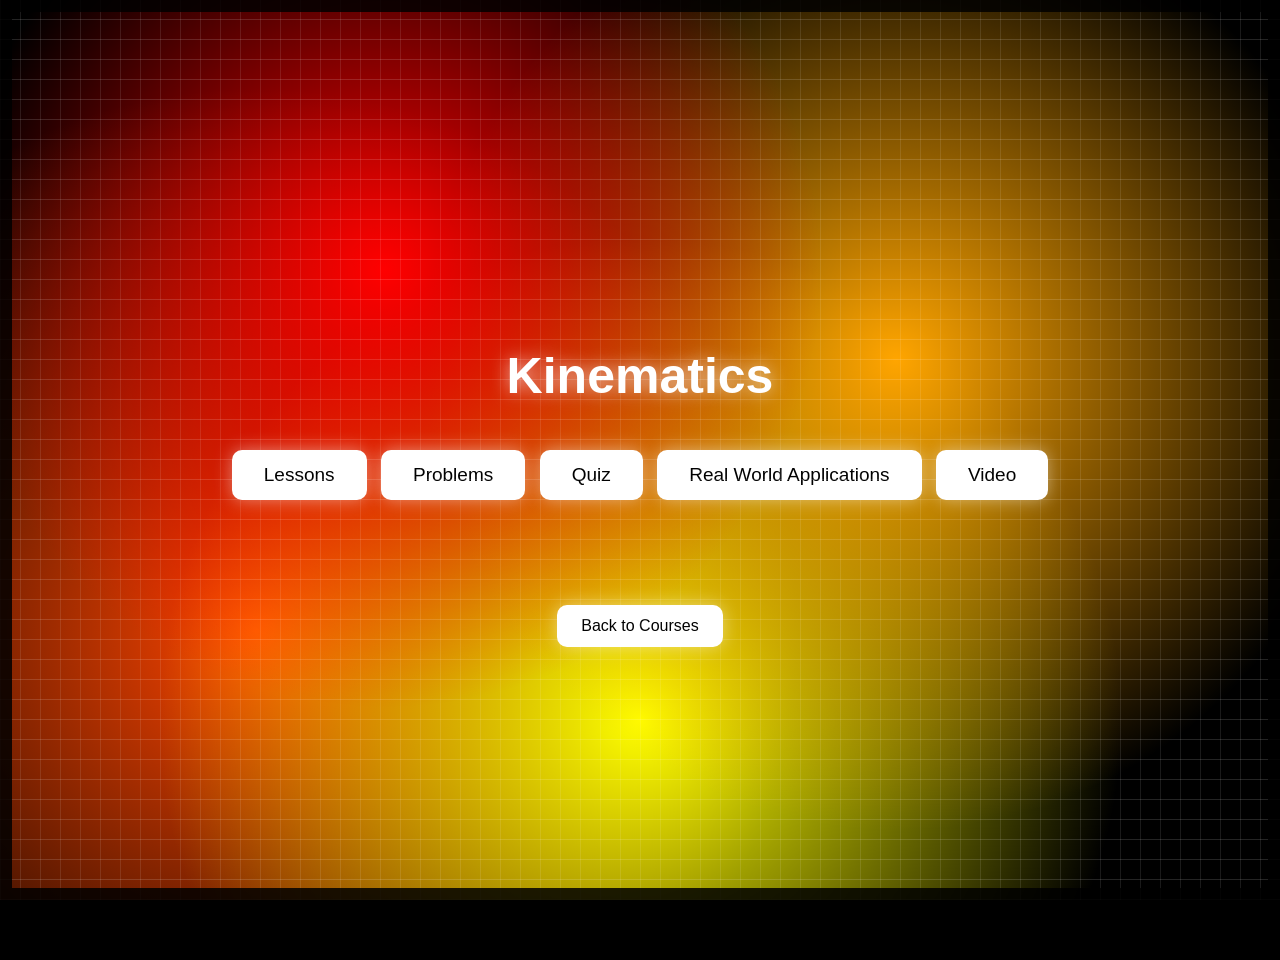
<file: mech-engineering-site/kinematics.html>
<!DOCTYPE html>
<html lang="en">
<head>
  <meta charset="UTF-8">
  <meta name="viewport" content="width=device-width, initial-scale=1.0">
  <title>Kinematics - Mechanical Engineering Helper</title>
  <link rel="stylesheet" href="style.css">
</head>

<body>

  <div class="ruler-frame"></div>
  <div class="background"></div>

  <div class="course-page">
    <h1>Kinematics</h1>

    <!-- TAB BUTTONS -->
    <div class="tabs">
      <button onclick="showSection('lessons', this)">Lessons</button>
<button onclick="showSection('problems', this)">Problems</button>
<button onclick="showSection('quiz', this)">Quiz</button>
<button onclick="showSection('real', this)">Real World Applications</button>
<button onclick="showSection('video', this)">Video</button>
    </div>

    <!-- LESSONS -->
<div id="lessons" class="tab-content" style="display:none;">

  <div class="lesson-content">

    <h2>Motion Without Forces</h2>

    <p>
      Kinematics is the study of motion without focusing on the forces that cause that motion.
      Instead of asking <strong>why</strong> an object moves, kinematics focuses on describing
      <strong>how</strong> an object moves.
    </p>

    <h3>1. Understanding Motion</h3>

    <p>
      Motion happens when an object changes position over time. Engineers use kinematics to
      describe and predict motion in machines, vehicles, tools, and moving mechanical parts.
    </p>

    <p>
      The most important motion quantities are:
    </p>

    <ul>
      <li><strong>Position</strong> – where an object is located</li>
      <li><strong>Displacement</strong> – how far an object moves from its starting point</li>
      <li><strong>Velocity</strong> – how quickly position changes</li>
      <li><strong>Acceleration</strong> – how quickly velocity changes</li>
      <li><strong>Time</strong> – how long the motion takes</li>
    </ul>

    <h3>2. Distance vs. Displacement</h3>

    <p>
      <strong>Distance</strong> is the total path traveled by an object. It does not depend on direction.
      <strong>Displacement</strong> is the change in position from start to finish and does include direction.
    </p>

    <p>
      For example, if a robot moves 5 meters forward and then 2 meters backward, it travels
      a total distance of 7 meters, but its displacement is only 3 meters forward.
    </p>

    <h3>3. Speed vs. Velocity</h3>

    <p>
      <strong>Speed</strong> tells how fast something is moving. <strong>Velocity</strong> tells how fast
      something is moving and in what direction.
    </p>

    <p>
      Because velocity includes direction, it is a vector quantity. This makes velocity especially
      important in engineering because direction affects how machines and moving parts behave.
    </p>

    <h3>4. Acceleration</h3>

    <p>
      <strong>Acceleration</strong> is the rate at which velocity changes over time. An object accelerates
      when it speeds up, slows down, or changes direction.
    </p>

    <p>
      In kinematics, acceleration helps describe how motion changes. A car speeding up,
      an elevator starting to move, or a machine part changing direction are all examples
      of acceleration.
    </p>

    <h3>5. Basic Kinematics Equations</h3>

    <p>
      When acceleration is constant, engineers can use kinematics equations to solve motion problems.
    </p>

    <ul>
      <li><strong>v = d / t</strong> → velocity equals displacement divided by time</li>
      <li><strong>a = Δv / t</strong> → acceleration equals change in velocity divided by time</li>
      <li><strong>vf = vi + at</strong> → final velocity equals initial velocity plus acceleration times time</li>
      <li><strong>d = vit + ½at²</strong> → displacement can be found using initial velocity, acceleration, and time</li>
    </ul>

    <h3>6. Why This Matters</h3>

    <p>
      Kinematics is essential in mechanical engineering because engineers must understand how objects move
      before they can design systems that control that motion.
    </p>

    <p>
      Kinematics is used to design and analyze:
    </p>

    <ul>
      <li>Robots and robotic arms</li>
      <li>Cars and braking systems</li>
      <li>Elevators and conveyor belts</li>
      <li>Gears, linkages, and machine parts</li>
      <li>Projectile and vehicle motion</li>
    </ul>

    <p>
      Understanding motion allows engineers to make machines safer, smoother, faster, and more efficient.
    </p>

  </div>
</div>


<!-- PROBLEMS -->
<div id="problems" class="tab-content" style="display:none;">
  <div class="problems-layout">

    <div class="problems-content">
      <div class="lesson-content">

        <h2>Example Problems</h2>

        <h3>Problem 1: Finding Velocity</h3>
        <p>A robot moves 12 meters forward in 4 seconds. Find its velocity.</p>
        <p><strong>Step 1:</strong> Displacement = 12 m, Time = 4 s</p>
        <p><strong>Step 2:</strong> v = d / t</p>
        <p><strong>Step 3:</strong> v = 12 / 4 = 3 m/s</p>
        <p><strong>Answer:</strong> 3 m/s forward.</p>

        <hr>

        <h3>Problem 2: Distance vs. Displacement</h3>
        <p>A machine part moves 8 meters forward, then 3 meters backward.</p>
        <p><strong>Distance:</strong> 8 + 3 = 11 m</p>
        <p><strong>Displacement:</strong> 8 − 3 = 5 m forward</p>

        <hr>

        <h3>Problem 3: Finding Acceleration</h3>
        <p>A cart speeds up from 2 m/s to 10 m/s in 4 seconds.</p>
        <p>Δv = 10 − 2 = 8 m/s</p>
        <p>a = Δv / t = 8 / 4 = 2 m/s²</p>

        <hr>

        <h3>Problem 4: Finding Final Velocity</h3>
        <p>A car starts at 5 m/s and accelerates at 3 m/s² for 6 seconds.</p>
        <p>vf = vi + at</p>
        <p>vf = 5 + (3)(6) = 23 m/s</p>

      </div>
    </div>

    <div class="formula-sheet">
      <h3>Formula Sheet</h3>

<p>
  <strong>Velocity:</strong><br>
  v = d / t<br>
  v = Velocity (m/s)<br>
  d = Displacement (m)<br>
  t = Time (s)<br>
  <em>Units:</em> m / s = m/s
</p>

<p>
  <strong>Acceleration:</strong><br>
  a = Δv / t<br>
  a = Acceleration (m/s²)<br>
  Δv = Change in Velocity (m/s)<br>
  t = Time (s)<br>
  <em>Units:</em> (m/s) / s = m/s²
</p>

<p>
  <strong>Change in Velocity:</strong><br>
  Δv = v<sub>f</sub> − v<sub>i</sub><br>
  v<sub>f</sub> = Final Velocity (m/s)<br>
  v<sub>i</sub> = Initial Velocity (m/s)<br>
  <em>Units:</em> m/s − m/s = m/s
</p>

<p>
  <strong>Final Velocity:</strong><br>
  v<sub>f</sub> = v<sub>i</sub> + at<br>
  v<sub>f</sub> = Final Velocity (m/s)<br>
  v<sub>i</sub> = Initial Velocity (m/s)<br>
  a = Acceleration (m/s²)<br>
  t = Time (s)<br>
  <em>Units:</em> m/s + (m/s² × s) = m/s
</p>

<p>
  <strong>Displacement:</strong><br>
  d = v<sub>i</sub>t + ½at²<br>
  d = Displacement (m)<br>
  v<sub>i</sub> = Initial Velocity (m/s)<br>
  a = Acceleration (m/s²)<br>
  t = Time (s)<br>
  <em>Units:</em> (m/s × s) + (m/s² × s²) = m
</p>

<p>
  <strong>Distance vs. Displacement:</strong><br>
  Distance = Total path traveled (m)<br>
  Displacement = Final position − Starting position (m)
</p>
    </div>

  </div>
</div>

<!-- QUIZ -->
<div id="quiz" class="tab-content" style="display:none;">
  <h2>Kinematics Quiz</h2>

  <button type="button" onclick="openRandomQuizSet()" class="quiz-btn">
    Random Quiz
  </button>

  <p class="quiz-warning">
    Warning: Once you select an answer, click the "Check Answer" button to lock in your response.
    Answers that are not checked before submitting the quiz will NOT count, and unanswered questions
    will be marked wrong.
  </p>

  <div id="quiz-panel" class="quiz-panel">
    <h3 id="quiz-set-title"></h3>
    <div id="quiz-container"></div>
  </div>
</div>

<!-- REAL WORLD APPLICATIONS -->
<div id="real" class="tab-content" style="display:none;">
  <div class="lesson-content">

    <h2>Real World Applications of Kinematics</h2>

    <p>
      Kinematics is used whenever engineers need to understand, predict, or control motion.
      Instead of focusing on the forces causing the motion, kinematics describes how position,
      velocity, acceleration, and time change.
    </p>

    <hr>

    <h3>1. Cars and Braking Systems</h3>

    <p>
      Cars use kinematics when engineers analyze how fast a vehicle is moving, how long it takes
      to stop, and how much distance it covers while slowing down.
    </p>

    <p><strong>Kinematics concepts used:</strong></p>
    <ul>
      <li><strong>Velocity:</strong> how fast the car is moving and in what direction.</li>
      <li><strong>Acceleration:</strong> how quickly the car speeds up or slows down.</li>
      <li><strong>Displacement:</strong> how far the car moves while braking.</li>
    </ul>

    <hr>

    <h3>2. Elevators</h3>

    <p>
      Elevators use kinematics because they move between floors by speeding up, moving at a steady
      velocity, and slowing down before stopping.
    </p>

    <p><strong>Kinematics concepts used:</strong></p>
    <ul>
      <li><strong>Position:</strong> which floor the elevator is at.</li>
      <li><strong>Velocity:</strong> how quickly the elevator moves upward or downward.</li>
      <li><strong>Acceleration:</strong> how smoothly the elevator starts and stops.</li>
    </ul>

    <hr>

    <h3>3. Robotic Arms</h3>

    <p>
      Robotic arms use kinematics to control how each part moves from one position to another.
      Engineers must describe the motion of each joint so the robot can reach the correct location.
    </p>

    <p><strong>Kinematics concepts used:</strong></p>
    <ul>
      <li><strong>Position:</strong> where the end of the robotic arm is located.</li>
      <li><strong>Displacement:</strong> how far the arm moves from one point to another.</li>
      <li><strong>Velocity:</strong> how fast the arm moves during operation.</li>
    </ul>

    <hr>

    <h3>4. Conveyor Belts</h3>

    <p>
      Conveyor belts use kinematics to move objects at controlled speeds through factories,
      warehouses, and assembly lines.
    </p>

    <p><strong>Kinematics concepts used:</strong></p>
    <ul>
      <li><strong>Speed:</strong> how fast the belt moves.</li>
      <li><strong>Distance:</strong> the total path an object travels on the belt.</li>
      <li><strong>Time:</strong> how long it takes an object to move from one station to another.</li>
    </ul>

    <hr>

    <h3>5. Roller Coasters</h3>

    <p>
      Roller coasters use kinematics to describe how the cart speeds up, slows down, and changes
      direction throughout the track.
    </p>

    <p><strong>Kinematics concepts used:</strong></p>
    <ul>
      <li><strong>Velocity:</strong> the speed and direction of the cart.</li>
      <li><strong>Acceleration:</strong> changes in speed or direction.</li>
      <li><strong>Position:</strong> where the cart is along the track.</li>
    </ul>

    <hr>

    <h3>6. Projectile Motion</h3>

    <p>
      Projectile motion is used when analyzing objects launched into the air, such as balls,
      tools, or parts moving through space. Engineers describe how horizontal and vertical motion
      change over time.
    </p>

    <p><strong>Kinematics concepts used:</strong></p>
    <ul>
      <li><strong>Displacement:</strong> how far the object moves from launch to landing.</li>
      <li><strong>Velocity:</strong> the object’s speed and direction during flight.</li>
      <li><strong>Acceleration:</strong> how velocity changes during motion.</li>
    </ul>

    <hr>

    <h3>7. Gears and Moving Machine Parts</h3>

    <p>
      Machines often contain parts that move in repeated patterns. Kinematics helps engineers
      describe the motion of gears, sliders, linkages, and rotating components.
    </p>

    <p><strong>Kinematics concepts used:</strong></p>
    <ul>
      <li><strong>Position:</strong> where a moving part is at a specific time.</li>
      <li><strong>Velocity:</strong> how fast the part moves.</li>
      <li><strong>Acceleration:</strong> how quickly the part changes speed or direction.</li>
    </ul>

    <hr>

    <h3>8. Your Future Experiment Demonstrations</h3>

    <p>
      This section can later include your own recorded demonstrations, such as a cart moving down
      a track, a rolling object, a toy car acceleration test, or a motion sensor experiment.
      These demonstrations would show how kinematics describes real motion using measurements.
    </p>

    <p><strong>Kinematics concepts used:</strong></p>
    <ul>
      <li><strong>v = d / t:</strong> finding velocity from displacement and time.</li>
      <li><strong>a = Δv / t:</strong> finding acceleration from change in velocity and time.</li>
      <li><strong>Distance vs. displacement:</strong> comparing total path traveled with change in position.</li>
    </ul>

  </div>
</div>

<!-- VIDEO -->
<div id="video" class="tab-content" style="display:none;">

  <div class="lesson-content">

    <h2>Kinematics Experiment Video</h2>

    <p>
      This experiment demonstrates motion, velocity, acceleration,
      and how objects move without considering the forces causing the motion.
    </p>

    <div class="video-container">

      <iframe
        width="800"
        height="450"
        src="https://www.youtube.com/embed/2T0D0duAVOo"
        title="Kinematics Experiment"
        frameborder="0"
        allow="accelerometer; autoplay; clipboard-write; encrypted-media; gyroscope; picture-in-picture; web-share"
        allowfullscreen>
      </iframe>

    </div>

    <h3>Objective</h3>
    <p>
      Demonstrate the motion of an object and observe how distance,
      velocity, and acceleration change throughout the experiment.
    </p>

    <h3>Concepts Demonstrated</h3>
    <ul>
      <li>Distance</li>
      <li>Displacement</li>
      <li>Velocity</li>
      <li>Acceleration</li>
      <li>Motion Analysis</li>
    </ul>

    <h3>Experiment Setup</h3>
    <p>
      A toy car travels down a wooden ramp. By observing the car's
      motion, viewers can see how acceleration affects velocity and
      how kinematics can be used to describe motion.
    </p>

  </div>

</div>

<!-- BACK BUTTON -->
<a href="courses.html" class="back-link">
  <button class="back-button">Back to Courses</button>
</a>

</div>


</div>

  <!-- JAVASCRIPT -->
  <script>
function showSection(id, button) {
  const section = document.getElementById(id);
  const isOpen = section.style.display === "block";

  // Hide all tab sections
  document.querySelectorAll(".tab-content").forEach(s => {
    s.style.display = "none";
  });

  // Remove active class from tab buttons
  document.querySelectorAll(".tabs button").forEach(btn => {
    btn.classList.remove("active");
  });

  // Reset quiz when changing tabs
  const quizPanel = document.getElementById("quiz-panel");
  const quizContainer = document.getElementById("quiz-container");
  const randomBtn = document.querySelector("#quiz .quiz-btn");

  if (quizPanel) {
    quizPanel.classList.remove("open");
  }

  if (quizContainer) {
    quizContainer.innerHTML = "";
  }

  if (randomBtn) {
    randomBtn.style.display = "inline-block";
  }

  // Open clicked tab if it was closed
  if (!isOpen) {
    section.style.display = "block";
    button.classList.add("active");
  }
}
</script>

<script>
let currentQuestionIndex = 0;
let allQuestions = [];
let answeredQuestions = {};

const quizQuestions = [
  {q:"What is kinematics mainly about?",choices:["Forces that cause motion","Motion without focusing on forces","Heat transfer","Material strength"],answer:1},
  {q:"Kinematics focuses on describing what?",choices:["How objects move","Why forces act","How materials bend","How energy is lost"],answer:0},
  {q:"Motion happens when an object changes what over time?",choices:["Mass","Position","Color","Temperature"],answer:1},
  {q:"Which quantity tells where an object is located?",choices:["Position","Velocity","Acceleration","Time"],answer:0},
  {q:"Which quantity tells how long motion takes?",choices:["Velocity","Displacement","Time","Acceleration"],answer:2},
  {q:"Which quantity tells how quickly position changes?",choices:["Velocity","Mass","Force","Friction"],answer:0},
  {q:"Which quantity tells how quickly velocity changes?",choices:["Position","Acceleration","Distance","Time"],answer:1},
  {q:"What is displacement?",choices:["Total path traveled","Change in position from start to finish","Speed only","Time traveled"],answer:1},
  {q:"What is distance?",choices:["Total path traveled","Change in position only","Direction only","Acceleration"],answer:0},
  {q:"Which one includes direction?",choices:["Distance","Displacement","Time","Path length"],answer:1},

  {q:"A robot moves 5 m forward and 2 m backward. What is the total distance?",choices:["3 m","5 m","7 m","10 m"],answer:2},
  {q:"A robot moves 5 m forward and 2 m backward. What is the displacement?",choices:["7 m forward","3 m forward","2 m backward","5 m forward"],answer:1},
  {q:"Speed tells what?",choices:["How fast something moves","How fast and in what direction","Change in velocity","Change in position with direction"],answer:0},
  {q:"Velocity tells what?",choices:["Only how fast something moves","How fast something moves and in what direction","Only time","Only distance"],answer:1},
  {q:"Why is velocity a vector?",choices:["It has magnitude and direction","It has no direction","It only measures time","It only measures distance"],answer:0},
  {q:"Which quantity is most directly calculated using v = d / t?",choices:["Velocity","Acceleration","Time squared","Mass"],answer:0},
  {q:"In v = d / t, what does d represent?",choices:["Distance or displacement","Density","Direction only","Drag"],answer:0},
  {q:"In v = d / t, what does t represent?",choices:["Tension","Temperature","Time","Total force"],answer:2},
  {q:"What unit is commonly used for velocity?",choices:["m/s","kg","N","m/s²"],answer:0},
  {q:"What unit is commonly used for acceleration?",choices:["m/s","m/s²","kg","N"],answer:1},

  {q:"A robot moves 12 m in 4 s. What is its velocity?",choices:["2 m/s","3 m/s","4 m/s","48 m/s"],answer:1},
  {q:"A cart moves 20 m in 5 s. What is its velocity?",choices:["2 m/s","4 m/s","5 m/s","100 m/s"],answer:1},
  {q:"A machine part moves 30 m in 10 s. What is its velocity?",choices:["3 m/s","10 m/s","30 m/s","300 m/s"],answer:0},
  {q:"A car travels 60 m in 6 s. What is its average velocity?",choices:["6 m/s","10 m/s","60 m/s","360 m/s"],answer:1},
  {q:"An elevator moves 15 m upward in 5 s. What is its velocity?",choices:["3 m/s upward","5 m/s upward","10 m/s upward","75 m/s upward"],answer:0},
  {q:"A robot travels 24 m in 8 s. What is its velocity?",choices:["2 m/s","3 m/s","4 m/s","8 m/s"],answer:1},
  {q:"A conveyor belt moves 18 m in 6 s. What is its speed?",choices:["2 m/s","3 m/s","6 m/s","12 m/s"],answer:1},
  {q:"If displacement is 50 m and time is 10 s, what is velocity?",choices:["5 m/s","10 m/s","40 m/s","500 m/s"],answer:0},
  {q:"If velocity is 4 m/s and time is 5 s, what displacement is covered?",choices:["9 m","20 m","1.25 m","45 m"],answer:1},
  {q:"If velocity is 6 m/s and time is 3 s, what displacement is covered?",choices:["2 m","9 m","18 m","36 m"],answer:2},

  {q:"Acceleration is the rate of change of what?",choices:["Position","Velocity","Distance","Time"],answer:1},
  {q:"An object accelerates when it does what?",choices:["Speeds up only","Slows down only","Changes direction only","Speeds up, slows down, or changes direction"],answer:3},
  {q:"What does Δv mean?",choices:["Change in velocity","Change in position","Change in time","Final velocity only"],answer:0},
  {q:"What formula finds acceleration?",choices:["a = Δv / t","v = d / t","d = vt only","vf = vi"],answer:0},
  {q:"What formula finds change in velocity?",choices:["Δv = vf − vi","Δv = vi − vf","Δv = d / t","Δv = at²"],answer:0},
  {q:"In Δv = vf − vi, what does vf mean?",choices:["Final velocity","Force value","Friction velocity","First velocity"],answer:0},
  {q:"In Δv = vf − vi, what does vi mean?",choices:["Initial velocity","Instant velocity only","Inclined velocity","Internal velocity"],answer:0},
  {q:"A cart speeds up from 2 m/s to 10 m/s. What is Δv?",choices:["8 m/s","12 m/s","20 m/s","5 m/s"],answer:0},
  {q:"A car slows from 20 m/s to 12 m/s. What is Δv?",choices:["8 m/s","-8 m/s","32 m/s","12 m/s"],answer:1},
  {q:"A runner speeds up from 0 m/s to 6 m/s. What is Δv?",choices:["0 m/s","3 m/s","6 m/s","12 m/s"],answer:2},

  {q:"A cart speeds up from 2 m/s to 10 m/s in 4 s. What is acceleration?",choices:["2 m/s²","4 m/s²","8 m/s²","12 m/s²"],answer:0},
  {q:"A car speeds up from 5 m/s to 15 m/s in 5 s. What is acceleration?",choices:["1 m/s²","2 m/s²","3 m/s²","10 m/s²"],answer:1},
  {q:"An object speeds up from 0 m/s to 20 m/s in 10 s. What is acceleration?",choices:["1 m/s²","2 m/s²","10 m/s²","20 m/s²"],answer:1},
  {q:"A machine part changes velocity from 4 m/s to 16 m/s in 3 s. What is acceleration?",choices:["3 m/s²","4 m/s²","6 m/s²","12 m/s²"],answer:1},
  {q:"A cart changes from 10 m/s to 22 m/s in 6 s. What is acceleration?",choices:["2 m/s²","3 m/s²","6 m/s²","12 m/s²"],answer:0},
  {q:"A vehicle slows from 30 m/s to 10 m/s in 5 s. What is acceleration?",choices:["4 m/s²","-4 m/s²","8 m/s²","-8 m/s²"],answer:1},
  {q:"A car slows from 18 m/s to 6 m/s in 4 s. What is acceleration?",choices:["3 m/s²","-3 m/s²","12 m/s²","-12 m/s²"],answer:1},
  {q:"If Δv = 15 m/s and t = 5 s, what is acceleration?",choices:["3 m/s²","5 m/s²","10 m/s²","75 m/s²"],answer:0},
  {q:"If Δv = 24 m/s and t = 8 s, what is acceleration?",choices:["2 m/s²","3 m/s²","4 m/s²","32 m/s²"],answer:1},
  {q:"If acceleration is negative, what could be happening?",choices:["The object is slowing down","The object has no motion","The object has no position","Time stopped"],answer:0},

  {q:"Which formula finds final velocity?",choices:["vf = vi + at","v = d / t","a = d / t","d = vf − vi"],answer:0},
  {q:"In vf = vi + at, what does vi mean?",choices:["Initial velocity","Final velocity","Velocity increase","Instant force"],answer:0},
  {q:"In vf = vi + at, what does a mean?",choices:["Acceleration","Area","Angle","Average distance"],answer:0},
  {q:"In vf = vi + at, what does t mean?",choices:["Time","Tension","Total distance","Temperature"],answer:0},
  {q:"A car starts at 5 m/s and accelerates at 3 m/s² for 6 s. What is vf?",choices:["8 m/s","18 m/s","23 m/s","30 m/s"],answer:2},
  {q:"A robot starts at 2 m/s and accelerates at 4 m/s² for 3 s. What is vf?",choices:["6 m/s","12 m/s","14 m/s","24 m/s"],answer:2},
  {q:"A cart starts from rest and accelerates at 2 m/s² for 5 s. What is vf?",choices:["5 m/s","7 m/s","10 m/s","20 m/s"],answer:2},
  {q:"A vehicle starts at 10 m/s and accelerates at 1 m/s² for 8 s. What is vf?",choices:["11 m/s","18 m/s","80 m/s","8 m/s"],answer:1},
  {q:"A machine part starts at 6 m/s and accelerates at 2 m/s² for 4 s. What is vf?",choices:["8 m/s","10 m/s","14 m/s","24 m/s"],answer:2},
  {q:"A car starts at 20 m/s and accelerates at -2 m/s² for 5 s. What is vf?",choices:["10 m/s","15 m/s","20 m/s","30 m/s"],answer:0},

  {q:"Which formula includes displacement, initial velocity, acceleration, and time?",choices:["d = vit + ½at²","v = d / t","a = Δv / t","Δv = vf − vi"],answer:0},
  {q:"In d = vit + ½at², what does d represent?",choices:["Displacement","Distance only","Density","Direction"],answer:0},
  {q:"In d = vit + ½at², what does vi represent?",choices:["Initial velocity","Final velocity","Velocity squared","Instant acceleration"],answer:0},
  {q:"In d = vit + ½at², what does t represent?",choices:["Time","Tension","Temperature","Total force"],answer:0},
  {q:"If vi = 0, a = 2 m/s², and t = 4 s, what is d?",choices:["8 m","16 m","32 m","4 m"],answer:1},
  {q:"If vi = 0, a = 3 m/s², and t = 2 s, what is d?",choices:["3 m","6 m","12 m","18 m"],answer:1},
  {q:"If vi = 5 m/s, a = 0, and t = 4 s, what is d?",choices:["5 m","9 m","20 m","40 m"],answer:2},
  {q:"If vi = 2 m/s, a = 1 m/s², and t = 4 s, what is d?",choices:["8 m","12 m","16 m","20 m"],answer:2},
  {q:"If vi = 3 m/s, a = 2 m/s², and t = 3 s, what is d?",choices:["9 m","18 m","27 m","12 m"],answer:1},
  {q:"If vi = 4 m/s, a = 2 m/s², and t = 5 s, what is d?",choices:["25 m","35 m","45 m","60 m"],answer:2},

  {q:"A robot moves 10 m forward and 10 m backward. What is its displacement?",choices:["20 m","10 m","0 m","100 m"],answer:2},
  {q:"A robot moves 10 m forward and 10 m backward. What is its distance?",choices:["20 m","10 m","0 m","100 m"],answer:0},
  {q:"A machine part moves 6 m left, then 2 m right. What is displacement?",choices:["8 m left","4 m left","4 m right","2 m left"],answer:1},
  {q:"A machine part moves 6 m left, then 2 m right. What is total distance?",choices:["4 m","6 m","8 m","12 m"],answer:2},
  {q:"A car moves 30 m east and then 10 m west. What is displacement?",choices:["40 m east","20 m east","20 m west","10 m west"],answer:1},
  {q:"A car moves 30 m east and then 10 m west. What is distance?",choices:["20 m","30 m","40 m","300 m"],answer:2},
  {q:"A person walks 3 m north, 3 m south, and 4 m north. What is displacement?",choices:["10 m north","4 m north","3 m south","0 m"],answer:1},
  {q:"A person walks 3 m north, 3 m south, and 4 m north. What is distance?",choices:["4 m","6 m","10 m","0 m"],answer:2},
  {q:"If final position is 15 m and starting position is 5 m, what is displacement?",choices:["20 m","10 m","5 m","75 m"],answer:1},
  {q:"If final position is 2 m and starting position is 8 m, what is displacement?",choices:["6 m forward","-6 m","10 m","16 m"],answer:1},

  {q:"Why is kinematics important in mechanical engineering?",choices:["It helps engineers understand and control motion","It removes the need for math","It only studies heat","It only applies to chemistry"],answer:0},
  {q:"Which system from the lesson uses kinematics?",choices:["Robotic arms","Chemical reactions","Only static bridges","Only still objects"],answer:0},
  {q:"Which example uses kinematics?",choices:["A conveyor belt moving parts","A wall doing nothing","A parked block only","A table at rest"],answer:0},
  {q:"Which example best represents acceleration?",choices:["A car speeding up","A still book","A wall","A stopped machine"],answer:0},
  {q:"Which example best represents constant velocity?",choices:["A conveyor moving at steady speed","A car speeding up","A cart slowing down","A robot changing direction"],answer:0},
  {q:"Which example best represents displacement?",choices:["A robot’s change from starting point to ending point","The total winding path only","The object’s mass","The object’s temperature"],answer:0},
  {q:"Which example best represents distance?",choices:["Total path traveled by a moving part","Only final position","Only direction","Only acceleration"],answer:0},
  {q:"Why do engineers care about direction in velocity?",choices:["Direction affects how moving parts behave","Direction removes time","Direction makes speed zero","Direction replaces acceleration"],answer:0},
  {q:"Which quantity changes when an object speeds up?",choices:["Velocity","Mass","Material","Color"],answer:0},
  {q:"Which quantity changes when an object slows down?",choices:["Velocity","Mass","Time unit","Position unit"],answer:0},

  {q:"A cart starts at 0 m/s and reaches 12 m/s in 3 s. What is acceleration?",choices:["3 m/s²","4 m/s²","9 m/s²","12 m/s²"],answer:1},
  {q:"A car starts at 4 m/s and accelerates at 2 m/s² for 5 s. What is final velocity?",choices:["6 m/s","10 m/s","14 m/s","20 m/s"],answer:2},
  {q:"A robot moves 36 m in 9 s. What is velocity?",choices:["3 m/s","4 m/s","9 m/s","36 m/s"],answer:1},
  {q:"An elevator moves 40 m upward in 8 s. What is velocity?",choices:["5 m/s upward","8 m/s upward","32 m/s upward","40 m/s upward"],answer:0},
  {q:"A vehicle slows from 25 m/s to 5 m/s in 4 s. What is acceleration?",choices:["5 m/s²","-5 m/s²","20 m/s²","-20 m/s²"],answer:1},
  {q:"A moving part starts at 1 m/s and accelerates at 3 m/s² for 4 s. What is vf?",choices:["4 m/s","12 m/s","13 m/s","16 m/s"],answer:2},
  {q:"If vi = 0, a = 4 m/s², and t = 3 s, what is d?",choices:["6 m","12 m","18 m","36 m"],answer:2},
  {q:"If vi = 2 m/s, a = 2 m/s², and t = 5 s, what is d?",choices:["25 m","35 m","45 m","50 m"],answer:1},
  {q:"A robot travels 14 m total but ends 6 m from where it started. What is distance?",choices:["6 m","8 m","14 m","20 m"],answer:2},
  {q:"A robot travels 14 m total but ends 6 m from where it started. What is displacement magnitude?",choices:["6 m","8 m","14 m","20 m"],answer:0}
];

function shuffleQuestions() {
  allQuestions = [...quizQuestions].sort(() => Math.random() - 0.5);
}

function openRandomQuizSet() {
  const panel = document.getElementById("quiz-panel");
  const randomBtn = document.querySelector(".quiz-btn");

  panel.classList.add("open");
  randomBtn.style.display = "none";

  shuffleQuestions();
  currentQuestionIndex = 0;
  answeredQuestions = {};
  loadQuestion();
}

function loadQuestion() {
  const container = document.getElementById("quiz-container");
  const question = allQuestions[currentQuestionIndex];
  const saved = answeredQuestions[currentQuestionIndex];

  let choicesHTML = "";

  question.choices.forEach((choice, index) => {
    let checked = saved && saved.selectedIndex === index ? "checked" : "";
    let disabled = saved ? "disabled" : "";

    let extraClass = "";

    if (saved) {
      if (index === saved.correctIndex) {
        extraClass = "correct-answer";
      }

      if (index === saved.selectedIndex && index !== saved.correctIndex) {
        extraClass = "wrong-answer";
      }
    }

    choicesHTML += `
      <label class="answer-choice ${extraClass}" data-index="${index}">
        <input type="radio" name="question" ${checked} ${disabled}>
        ${choice}
      </label>
    `;
  });

  const isLastQuestion = currentQuestionIndex === allQuestions.length - 1;

  container.innerHTML = `
    <div class="quiz-question">
      <p><strong>Q${currentQuestionIndex + 1} of ${allQuestions.length}:</strong> ${question.q}</p>

      ${choicesHTML}

      <button id="check-answer-btn" onclick="checkAnswer()" ${saved ? "disabled" : ""}>
        Check Answer
      </button>

      <div class="quiz-nav-buttons">

  ${
    currentQuestionIndex > 0
      ? `<button onclick="prevQuestion()" id="back-btn">Back</button>`
      : ``
  }

  ${
    isLastQuestion
      ? `<button onclick="submitQuiz()" id="submit-btn">Submit</button>`
      : `<button onclick="nextQuestion()" id="next-btn">Next</button>`
  }

</div>
    </div>
  `;
}

function checkAnswer() {
  const selected = document.querySelector('input[name="question"]:checked');
  if (!selected) return;

  const selectedIndex = Number(selected.parentElement.dataset.index);
  const correctIndex = allQuestions[currentQuestionIndex].answer;

  answeredQuestions[currentQuestionIndex] = {
    selectedIndex: selectedIndex,
    correctIndex: correctIndex
  };

  loadQuestion();
}

function nextQuestion() {
  currentQuestionIndex++;

  if (currentQuestionIndex >= allQuestions.length) {
    currentQuestionIndex = allQuestions.length - 1;
    loadQuestion();
    return;
  }

  loadQuestion();
}

function prevQuestion() {
  if (currentQuestionIndex > 0) {
    currentQuestionIndex--;
    loadQuestion();
  }
}

function submitQuiz() {
  let correct = 0;
  let wrong = 0;

  allQuestions.forEach((question, index) => {
    const saved = answeredQuestions[index];

    if (saved && saved.selectedIndex === question.answer) {
      correct++;
    } else {
      wrong++;
    }
  });

  const percent = Math.round((correct / allQuestions.length) * 100);
  
  launchConfetti();

  document.getElementById("quiz-container").innerHTML = `
  <div class="quiz-question">
    <h3>Quiz Results</h3>

    <p><strong>Correct:</strong> ${correct}</p>
    <p><strong>Wrong:</strong> ${wrong}</p>
    <p><strong>Score:</strong> ${percent}%</p>

    <button onclick="openRandomQuizSet()" class="quiz-btn">
      Restart Quiz
    </button>
  </div>
`;
}

function launchConfetti() {

  const colors = [
    "#ff4d4d",
    "#4dff88",
    "#4da6ff",
    "#ffff66",
    "#ff66ff",
    "#ffffff"
  ];

  for (let i = 0; i < 120; i++) {

    const confetti = document.createElement("div");
    confetti.classList.add("confetti");

    confetti.style.left = Math.random() * 100 + "vw";
    confetti.style.backgroundColor =
      colors[Math.floor(Math.random() * colors.length)];

    confetti.style.width = Math.random() * 8 + 6 + "px";
    confetti.style.height = confetti.style.width;

    confetti.style.animationDuration =
  (Math.random() * 3 + 7) + "s";

  confetti.style.animationDelay =
  (Math.random() * 2) + "s";

    document.body.appendChild(confetti);

    confetti.addEventListener("animationend", () => {
  confetti.remove();
   });
  }
}

console.log("Kinematics quiz loaded. Total questions:", quizQuestions.length);
</script>

</body>
</html>
</file>
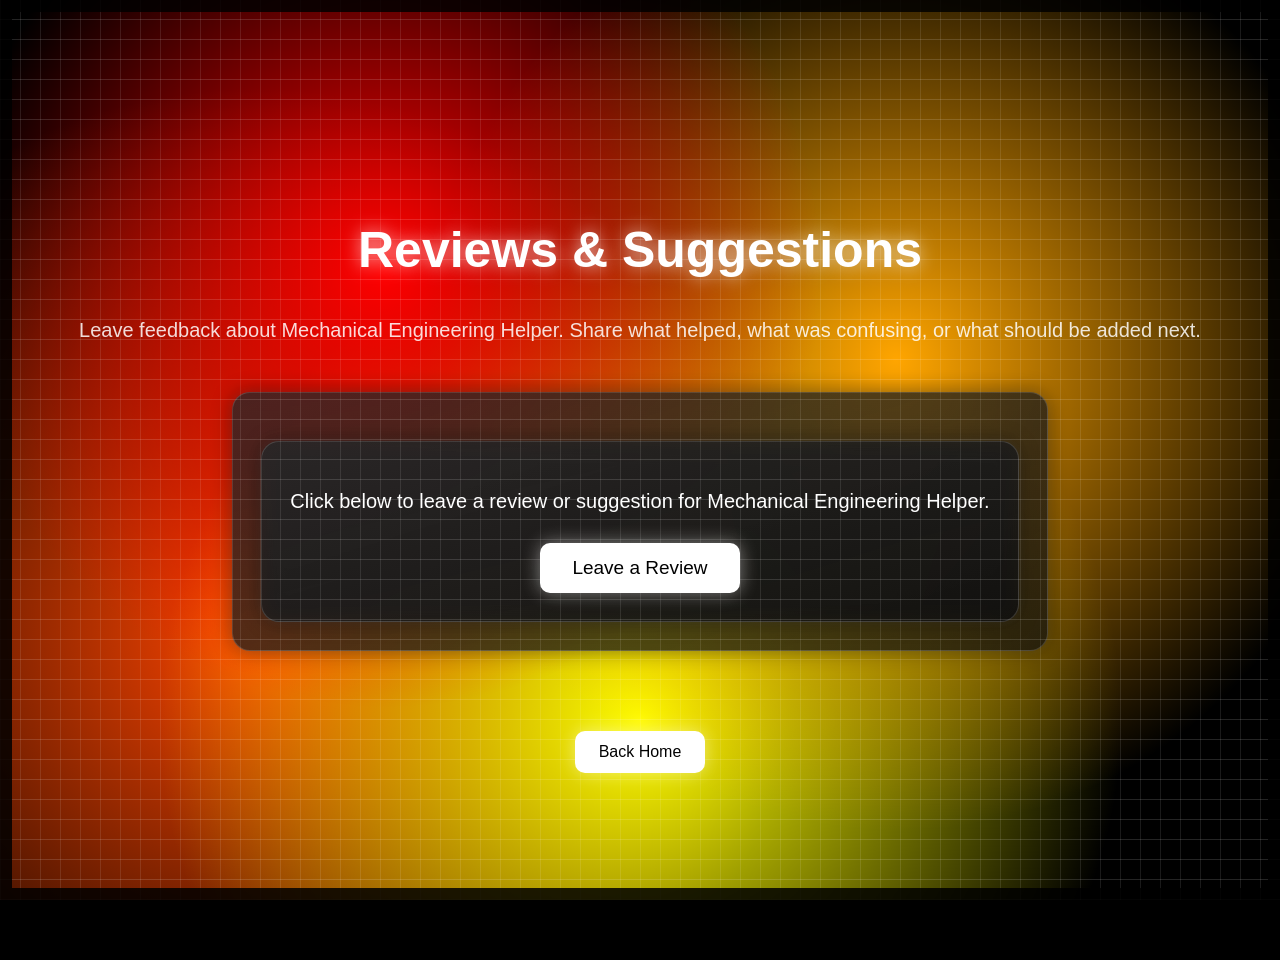
<file: mech-engineering-site/reviews.html>
<!DOCTYPE html>
<html lang="en">
<head>
  <meta charset="UTF-8">
  <meta name="viewport" content="width=device-width, initial-scale=1.0">
  <title>Reviews - Mechanical Engineering Helper</title>
  <link rel="stylesheet" href="style.css">
</head>

<body>

  <div class="ruler-frame"></div>
  <div class="background"></div>

  <div class="course-page">
    <h1>Reviews & Suggestions</h1>

    <p class="coming-text">
      Leave feedback about Mechanical Engineering Helper.
      Share what helped, what was confusing, or what should be added next.
    </p>

    <div class="lesson-content">

      <div class="lesson-content">

  <p style="text-align:center; font-size:20px;">
    Click below to leave a review or suggestion for Mechanical Engineering Helper.
  </p>

  <div style="text-align:center; margin-top:30px;">

    <a href="https://docs.google.com/forms/d/e/1FAIpQLSd3L9qd8392JRHJelvIpqjLy9KfN0ebT69wPcNUqPkuEjSpTA/viewform?usp=publish-editor" target="_blank">
      <button type="button">
        Leave a Review
      </button>
    </a>

  </div>

</div>

    </div>

    <a href="index.html" class="back-link">
      <button class="back-button">Back Home</button>
    </a>

  </div>

</body>
</html>
</file>
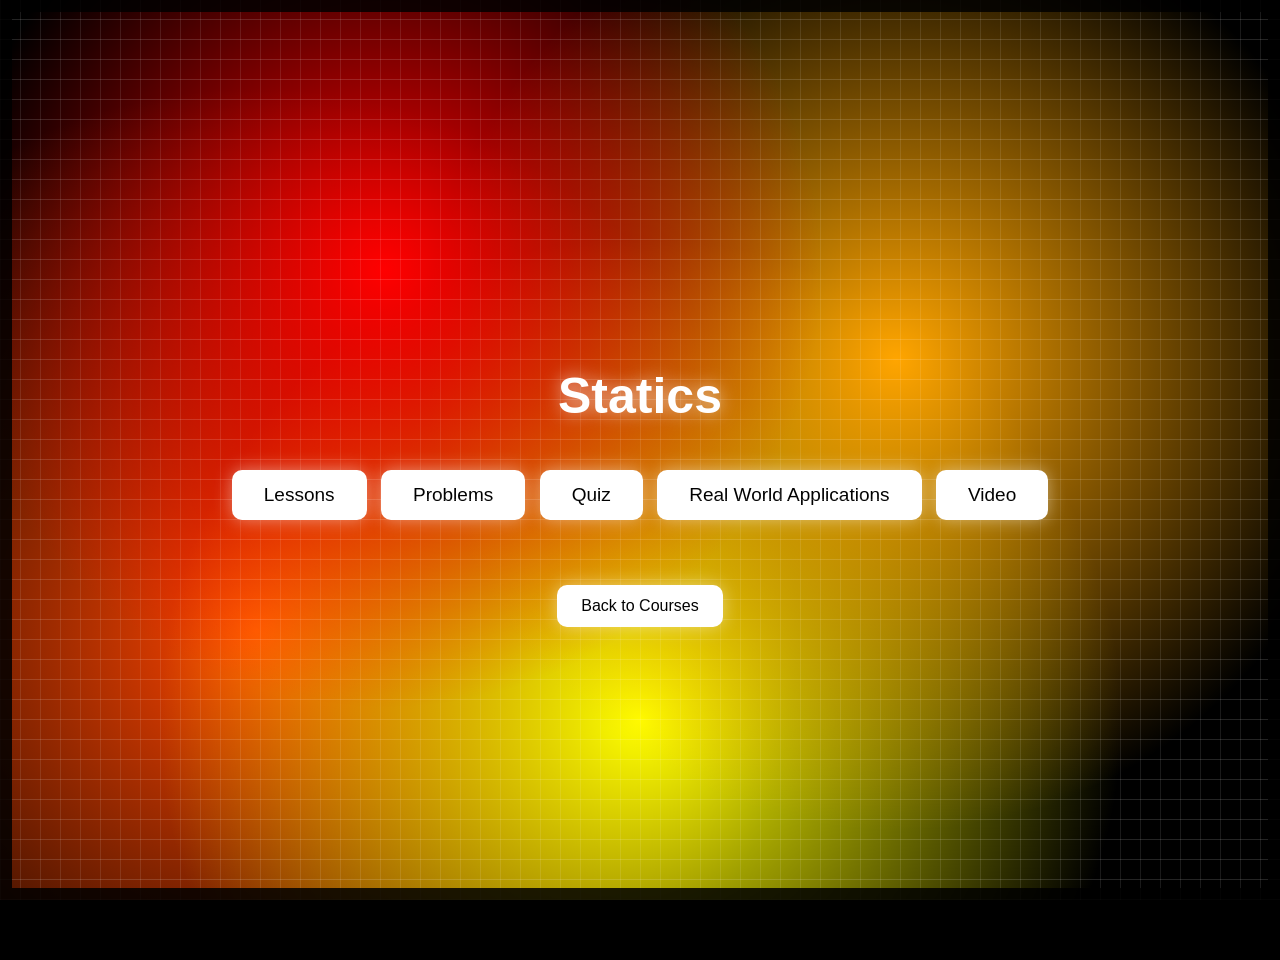
<file: mech-engineering-site/statics.html>
<!DOCTYPE html>
<html lang="en">
<head>
  <meta charset="UTF-8">
  <meta name="viewport" content="width=device-width, initial-scale=1.0">
  <title>Statics - Mechanical Engineering Helper</title>
  <link rel="stylesheet" href="style.css">
</head>

<body>

  <div class="ruler-frame"></div>
  <div class="background"></div>

  <div class="course-page">
    <h1>Statics</h1>

    <!-- TAB BUTTONS -->
    <div class="tabs">
      <button onclick="showSection('lessons', this)">Lessons</button>
<button onclick="showSection('problems', this)">Problems</button>
<button onclick="showSection('quiz', this)">Quiz</button>
<button onclick="showSection('real', this)">Real World Applications</button>
<button onclick="showSection('video', this)">Video</button>
    </div>

    <!-- LESSONS -->
<div id="lessons" class="tab-content" style="display:none;">

  <div class="lesson-content">

    <h2>Forces & Equilibrium</h2>

    <p>
      Statics is the study of objects that are either at rest or moving at a constant velocity.
      In both cases, the key idea is that there is <strong>no acceleration</strong>.
      According to Newton’s Second Law, this means the <strong>net force acting on the object must be zero</strong>.
    </p>

    <h3>1. Understanding Forces</h3>

    <p>
      A <strong>force</strong> is any interaction that can change the motion of an object.
      Forces are vector quantities, meaning they have both:
    </p>

    <ul>
      <li><strong>Magnitude</strong> – how strong the force is</li>
      <li><strong>Direction</strong> – the way the force is applied</li>
    </ul>

    <p>Forces are measured in <strong>Newtons (N)</strong>.</p>

    <p>Some of the most common forces in statics include:</p>

    <ul>
      <li><strong>Weight (W)</strong> – the force of gravity acting on an object (always downward)</li>
      <li><strong>Normal Force (N)</strong> – the support force from a surface, acting perpendicular to it</li>
      <li><strong>Tension (T)</strong> – the pulling force transmitted through a rope or cable</li>
      <li><strong>Friction (F)</strong> – a force that resists motion between surfaces</li>
    </ul>

    <p>
      Each of these forces behaves in a predictable way, which allows engineers to model and solve problems accurately.
    </p>

    <h3>2. Forces as Vectors</h3>

    <p>
      Because forces have direction, they are often broken into components.
      In two-dimensional problems, we usually split forces into:
    </p>

    <ul>
      <li>Horizontal components (x-direction)</li>
      <li>Vertical components (y-direction)</li>
    </ul>

    <p>
      This allows us to analyze each direction independently, which simplifies solving equilibrium problems.
    </p>

    <p>
      For example, a force at an angle can be separated into:
    </p>

    <ul>
      <li>A horizontal part</li>
      <li>A vertical part</li>
    </ul>

    <p>
      This process is essential in nearly all statics problems.
    </p>

    <h3>3. Equilibrium</h3>

    <p>
      An object is in <strong>equilibrium</strong> when all forces acting on it are balanced.
      This means the object will either remain at rest or continue moving at a constant velocity.
    </p>

    <p>There are two main conditions for equilibrium:</p>

    <ul>
      <li><strong>Translational Equilibrium</strong> – no movement in any direction</li>
      <li><strong>Rotational Equilibrium</strong> – no rotation about any point</li>
    </ul>

    <p>
      In this lesson, we focus on translational equilibrium.
    </p>

    <h3>4. Equilibrium Equations</h3>

    <p>To solve statics problems, we use the following equations:</p>

    <ul>
      <li><strong>ΣFx = 0</strong> → the sum of all horizontal forces equals zero</li>
      <li><strong>ΣFy = 0</strong> → the sum of all vertical forces equals zero</li>
    </ul>

    <p>
      These equations come directly from Newton’s laws and are the foundation of statics.
    </p>

    <p>
      If either of these sums is not zero, the object will accelerate.
    </p>

    <h3>5. Balanced Forces</h3>

    <p>Balanced forces cancel each other out. This means:</p>

    <ul>
      <li>For every force in one direction, there is an equal force in the opposite direction</li>
    </ul>

    <p>For example:</p>

    <ul>
      <li>An object sitting on a table has weight acting downward</li>
      <li>The table provides an equal normal force upward</li>
    </ul>

    <p>
      Since these forces are equal and opposite, the object remains at rest.
    </p>

    <h3>6. Why This Matters</h3>

    <p>
      Understanding forces and equilibrium is essential in mechanical engineering because it allows engineers to:
    </p>

    <ul>
      <li>Ensure structures remain stable</li>
      <li>Prevent mechanical failure</li>
      <li>Design safe and efficient systems</li>
    </ul>

    <p>
      Every structure or machine must satisfy equilibrium conditions to function properly.
    </p>

  </div>
</div>

    <div id="problems" class="tab-content" style="display:none;">

  <div class="problems-layout">

    <!-- LEFT SIDE: PROBLEMS -->
    <div class="problems-content">

      <div class="lesson-content">

        <h2>Example Problems</h2>

        <h3>Problem 1: Box on a Table</h3>

        <p>
          A 10 kg box is resting on a flat table. Find the normal force acting on the box.
        </p>

        <p><strong>Step 1: Identify forces</strong></p>
        <ul>
          <li>Weight (W) acting downward</li>
          <li>Normal force (N) acting upward</li>
        </ul>

        <p><strong>Step 2: Calculate weight</strong></p>
        <p>W = mg = 10 × 9.8 = 98 N</p>

        <p><strong>Step 3: Apply equilibrium</strong></p>
        <p>ΣFy = 0 → N − W = 0</p>

        <p><strong>Answer:</strong> N = 98 N</p>

        <hr>

        <h3>Problem 2: Hanging Mass</h3>

        <p>
          A 5 kg object is hanging from a rope. Find the tension in the rope.
        </p>

        <p><strong>Step 1: Forces</strong></p>
        <ul>
          <li>Weight downward</li>
          <li>Tension upward</li>
        </ul>

        <p><strong>Step 2: Calculate weight</strong></p>
        <p>W = 5 × 9.8 = 49 N</p>

        <p><strong>Step 3: Equilibrium</strong></p>
        <p>ΣFy = 0 → T − W = 0</p>

        <p><strong>Answer:</strong> T = 49 N</p>

        <hr>

        <h3>Problem 3: Two Forces Opposing</h3>

        <p>
          A box is pushed to the right with a force of 30 N. Friction pushes left with 30 N.
          Is the object moving?
        </p>

        <p><strong>Step 1:</strong> Identify forces</p>
        <ul>
          <li>30 N right</li>
          <li>30 N left</li>
        </ul>

        <p><strong>Step 2: Sum forces</strong></p>
        <p>ΣFx = 30 − 30 = 0</p>

        <p><strong>Answer:</strong> The object is in equilibrium and does not accelerate.</p>

        <hr>

        <h3>Problem 4: Angled Force (Intro)</h3>

        <p>
          A 100 N force acts at a 45° angle. Find the horizontal and vertical components.
        </p>

        <p><strong>Step 1: Use trigonometry</strong></p>
        <p>Fx = 100 cos(45°)</p>
        <p>Fy = 100 sin(45°)</p>

        <p><strong>Step 2: Calculate</strong></p>
        <p>Fx ≈ 70.7 N</p>
        <p>Fy ≈ 70.7 N</p>

        <p><strong>Answer:</strong> Fx = 70.7 N, Fy = 70.7 N</p>

      </div>

    </div>

    <!-- RIGHT SIDE: FORMULA SHEET -->
    <div class="formula-sheet">

      <h3>Formula Sheet</h3>

<p>
  <strong>Weight Force:</strong><br>
  F<sub>W</sub> = mg<br>
  F<sub>W</sub> = Weight Force (N)<br>
  m = Mass (kg)<br>
  g = Gravity (9.8 m/s²)<br>
  <em>Units:</em> kg × m/s² = N
</p>

<p>
  <strong>Normal Force:</strong><br>
  F<sub>N</sub> = Normal Force (N)<br>
  <em>Note:</em> F<sub>N</sub> is the force symbol, while N is the unit Newton.
</p>

<p>
  <strong>Horizontal Equilibrium:</strong><br>
  ΣF<sub>x</sub> = 0<br>
  Σ = Sum of<br>
  F<sub>x</sub> = Horizontal Forces (N)
</p>

<p>
  <strong>Vertical Equilibrium:</strong><br>
  ΣF<sub>y</sub> = 0<br>
  F<sub>y</sub> = Vertical Forces (N)
</p>

<p>
  <strong>Force Components:</strong><br>
  F<sub>x</sub> = F cos(θ)<br>
  F<sub>y</sub> = F sin(θ)<br>
  F = Total Force (N)<br>
  θ = Angle<br>
  <em>Units:</em> N × no unit = N
</p>

<p>
  <strong>Friction Force:</strong><br>
  F<sub>f</sub> = μF<sub>N</sub><br>
  F<sub>f</sub> = Friction Force (N)<br>
  μ = Coefficient of Friction (no unit)<br>
  F<sub>N</sub> = Normal Force (N)<br>
  <em>Units:</em> no unit × N = N
</p>

    </div>

  </div>

</div>

   <div id="quiz" class="tab-content" style="display:none;">
  <h2>Statics Quiz</h2>

  <button type="button" onclick="openRandomQuizSet()" class="quiz-btn">
  Random Quiz
</button>

<p class="quiz-warning">
  Warning: Once you select an answer, click the "Check Answer" button to lock in your response. 
  Answers that are not checked before submitting the quiz will NOT count, and unanswered questions 
  will be marked wrong.
</p>

  <div id="quiz-panel" class="quiz-panel">
    <h3 id="quiz-set-title"></h3>
    <div id="quiz-container"></div>
  </div>
</div>

    <div id="real" class="tab-content" style="display:none;">
  <div class="lesson-content">

    <h2>Real World Applications of Statics</h2>

    <p>
      Statics is used whenever engineers need to make sure an object or structure stays stable.
      The main idea is that forces must balance so the object does not accelerate or fail.
    </p>

    <hr>

    <h3>1. Bridges</h3>
    <p>
      Bridges use statics because they must support their own weight, the weight of cars,
      and forces from wind or movement. Engineers analyze the forces acting downward and
      make sure the supports provide enough upward force to keep the bridge in equilibrium.
    </p>

    <p><strong>Statics concepts used:</strong></p>
    <ul>
      <li><strong>Weight:</strong> the bridge and vehicles create downward forces.</li>
      <li><strong>Normal force/support force:</strong> bridge supports push upward.</li>
      <li><strong>Equilibrium:</strong> ΣFy = 0 must be satisfied so the bridge stays stable.</li>
    </ul>

    <hr>

    <h3>2. Cranes</h3>

<p>
  Cranes use statics when lifting and holding heavy objects motionless in the air.
  The load creates a downward weight force, while the cables provide upward tension forces.
  Engineers must make sure the forces balance so the object remains at rest and does not accelerate.
</p>

<p><strong>Statics concepts used:</strong></p>
<ul>
  <li><strong>Tension:</strong> cables pull upward on the load.</li>
  <li><strong>Weight:</strong> the lifted object pulls downward due to gravity.</li>
  <li><strong>Equilibrium:</strong> ΣFy = 0 when the load is held motionless.</li>
</ul>

    <hr>

    <h3>3. Shelves Mounted to a Wall</h3>
    <p>
      A wall-mounted shelf must support the weight of books, tools, or other objects placed on it.
      The shelf pushes down on the brackets, while the brackets and wall provide supporting forces.
      Engineers and designers use statics to make sure the shelf will not fall or bend too much.
    </p>

    <p><strong>Statics concepts used:</strong></p>
    <ul>
      <li><strong>Weight:</strong> objects on the shelf pull downward.</li>
      <li><strong>Normal/support force:</strong> brackets push back against the load.</li>
      <li><strong>Balanced forces:</strong> upward and downward forces must cancel.</li>
    </ul>

    <hr>

    <h3>4. Cars Parked on an Incline</h3>
    <p>
      When a car is parked on a hill, gravity pulls the car downward, but the road and friction
      help keep it from sliding. Because the surface is angled, the car’s weight can be thought of
      as having components in different directions.
    </p>

    <p><strong>Statics concepts used:</strong></p>
    <ul>
      <li><strong>Force components:</strong> weight can be split into parts along and into the hill.</li>
      <li><strong>Friction:</strong> resists sliding down the incline.</li>
      <li><strong>Normal force:</strong> the road pushes perpendicular to the tires.</li>
    </ul>

    <hr>

    <h3>5. Hanging Signs</h3>
    <p>
      A hanging sign is a simple example of statics. The sign’s weight pulls downward, while
      cables or chains pull upward through tension. If the sign is not moving, the upward tension
      forces balance the downward weight.
    </p>

    <p><strong>Statics concepts used:</strong></p>
    <ul>
      <li><strong>Weight:</strong> the sign pulls downward.</li>
      <li><strong>Tension:</strong> cables pull upward.</li>
      <li><strong>ΣFy = 0:</strong> vertical forces balance when the sign is motionless.</li>
    </ul>

    <hr>

    <h3>6. Ladders Leaning Against a Wall</h3>
    <p>
      A ladder leaning against a wall relies on friction and support forces to remain at rest.
      The floor provides an upward normal force, the wall pushes on the ladder, and friction
      helps prevent sliding.
    </p>

    <p><strong>Statics concepts used:</strong></p>
    <ul>
      <li><strong>Normal force:</strong> surfaces push back on the ladder.</li>
      <li><strong>Friction:</strong> helps keep the ladder from slipping.</li>
      <li><strong>Balanced forces:</strong> forces must cancel for the ladder to stay still.</li>
    </ul>

    <hr>

    <h3>7. Mechanical Supports and Brackets</h3>
    <p>
      Brackets are used to hold machines, shelves, pipes, and other parts in place.
      Engineers use statics to determine whether the bracket can safely support the forces
      acting on it without moving or failing.
    </p>

    <p><strong>Statics concepts used:</strong></p>
    <ul>
      <li><strong>Force direction:</strong> loads may act downward, sideways, or at angles.</li>
      <li><strong>Vector components:</strong> angled forces can be split into x and y components.</li>
      <li><strong>Equilibrium:</strong> all forces must balance for the support to remain stable.</li>
    </ul>

    <hr>

    <h3>8. Your Future Experiment Demonstrations</h3>
    <p>
      This section can later include your own recorded demonstrations, such as a hanging mass,
      a supported beam, a friction test, or a force balance setup. These experiments would show
      how the same statics ideas from the lesson appear in real physical systems.
    </p>

    <p><strong>Statics concepts used:</strong></p>
    <ul>
      <li><strong>ΣFx = 0:</strong> horizontal forces balance.</li>
      <li><strong>ΣFy = 0:</strong> vertical forces balance.</li>
      <li><strong>Weight, normal force, tension, and friction:</strong> the core forces from the lesson.</li>
    </ul>

  </div>
</div>

    <div id="video" class="tab-content" style="display:none;">

  <div class="lesson-content">

    <h2>Statics Experiment Video</h2>

    <p>
      This experiment demonstrates force equilibrium using pulleys,
      masses, and a force balance setup.
    </p>

    <div class="video-container">

      <iframe
    width="800"
    height="450"
    src="https://www.youtube.com/embed/Jk91G4Bj7ss"
    title="Statics Experiment"
    frameborder="0"
    allowfullscreen>
     </iframe>

    </div>

    <h3>Objective</h3>
    <p>
      Demonstrate how forces balance when an object is in equilibrium.
    </p>

    <h3>Concepts Demonstrated</h3>
    <ul>
      <li>ΣFx = 0</li>
      <li>ΣFy = 0</li>
      <li>Tension</li>
      <li>Weight</li>
      <li>Force Equilibrium</li>
    </ul>

  </div>

</div>

    <!-- BACK BUTTON -->
    <a href="courses.html">
      <button class="back-button">Back to Courses</button>
    </a>
  </div>

  <!-- JAVASCRIPT -->
  <script>
function showSection(id, button) {
  const section = document.getElementById(id);
  const isOpen = section.style.display === "block";

  // Hide all tab sections
  document.querySelectorAll(".tab-content").forEach(s => {
    s.style.display = "none";
  });

  // Remove active class from tab buttons
  document.querySelectorAll(".tabs button").forEach(btn => {
    btn.classList.remove("active");
  });

  // Reset quiz when changing tabs
  const quizPanel = document.getElementById("quiz-panel");
  const quizContainer = document.getElementById("quiz-container");
  const randomBtn = document.querySelector("#quiz .quiz-btn");

  if (quizPanel) {
    quizPanel.classList.remove("open");
  }

  if (quizContainer) {
    quizContainer.innerHTML = "";
  }

  if (randomBtn) {
    randomBtn.style.display = "inline-block";
  }

  // Open clicked tab if it was closed
  if (!isOpen) {
    section.style.display = "block";
    button.classList.add("active");
  }
}
</script>

<script>
let currentQuestionIndex = 0;
let allQuestions = [];
let answeredQuestions = {};

const quizQuestions = [
  {q:"What is statics mainly about?",choices:["Objects accelerating","Objects at rest or moving at constant velocity","Objects melting","Objects changing shape"],answer:1},
  {q:"According to the lesson, if there is no acceleration, what must the net force be?",choices:["Zero","Equal to mass","Equal to weight","Greater than friction"],answer:0},
  {q:"Why is force considered a vector?",choices:["It has only size","It has magnitude and direction","It has only direction","It has no units"],answer:1},
  {q:"What unit is force measured in?",choices:["Kilograms","Meters","Newtons","Seconds"],answer:2},
  {q:"Which force always acts downward?",choices:["Normal force","Weight","Tension","Friction"],answer:1},
  {q:"What is the formula for weight?",choices:["W = mg","F = μN","Fx = Fcosθ","Fy = Fsinθ"],answer:0},
  {q:"A 10 kg box rests on a table. What is its weight?",choices:["10 N","98 N","1000 N","9.8 N"],answer:1},
  {q:"A box rests on a flat table. What force balances its weight?",choices:["Tension","Friction","Normal force","Applied force"],answer:2},
  {q:"The normal force acts in what direction compared to a surface?",choices:["Parallel","Perpendicular","Always downward","Always sideways"],answer:1},
  {q:"A 20 kg object rests on a horizontal floor. What is the normal force?",choices:["20 N","98 N","196 N","392 N"],answer:2},

  {q:"What force is transmitted through a rope or cable?",choices:["Weight","Tension","Normal force","Friction"],answer:1},
  {q:"What force resists motion between surfaces?",choices:["Friction","Tension","Weight","Normal force"],answer:0},
  {q:"What is the friction formula from the lesson?",choices:["W = mg","F = μN","Fx = Fcosθ","ΣFx = 0"],answer:1},
  {q:"If μ = 0.25 and N = 400 N, what is friction?",choices:["25 N","100 N","160 N","400 N"],answer:1},
  {q:"What does ΣFx = 0 mean?",choices:["Vertical forces are balanced","Horizontal forces are balanced","The object has no mass","Friction is zero"],answer:1},
  {q:"What does ΣFy = 0 mean?",choices:["Horizontal forces are balanced","Vertical forces are balanced","The object rotates","Weight disappears"],answer:1},
  {q:"If ΣFx is not zero, what happens?",choices:["The object accelerates horizontally","The object must stay still","Mass becomes zero","Gravity stops"],answer:0},
  {q:"If ΣFy is not zero, what happens?",choices:["The object accelerates vertically","The object remains still","Friction becomes zero","Weight disappears"],answer:0},
  {q:"Balanced forces do what to each other?",choices:["Cancel out","Double","Create mass","Remove gravity"],answer:0},
  {q:"A 50 N force pushes right and 50 N pushes left. What is ΣFx?",choices:["100 N","50 N","0 N","25 N"],answer:2},

  {q:"A 5 kg object hangs motionless from one rope. What is the tension?",choices:["5 N","49 N","98 N","0 N"],answer:1},
  {q:"A 15 kg box rests on a table. What is its weight?",choices:["15 N","147 N","1500 N","9.8 N"],answer:1},
  {q:"A 15 kg box rests on a table. What is the normal force?",choices:["15 N","147 N","1500 N","0 N"],answer:1},
  {q:"A 30 kg object rests on a horizontal floor. What is its weight?",choices:["30 N","294 N","3000 N","9.8 N"],answer:1},
  {q:"A 30 kg object rests on a horizontal floor. What is the normal force?",choices:["30 N","294 N","3000 N","0 N"],answer:1},
  {q:"A 40 kg hanging object is motionless. What is the rope tension?",choices:["40 N","392 N","4000 N","9.8 N"],answer:1},
  {q:"A 60 kg object rests on level ground. What is its normal force?",choices:["60 N","588 N","6000 N","294 N"],answer:1},
  {q:"A 100 kg object rests on the floor. What is its weight?",choices:["100 N","980 N","1000 N","490 N"],answer:1},
  {q:"If a table pushes upward with 980 N on a 100 kg object, what force is being balanced?",choices:["Friction","Weight","Tension","Horizontal force"],answer:1},
  {q:"If upward force is 500 N and downward force is 500 N, what is ΣFy?",choices:["1000 N","500 N","0 N","250 N"],answer:2},

  {q:"Why do engineers break angled forces into components?",choices:["To separate horizontal and vertical effects","To remove gravity","To make mass zero","To avoid using units"],answer:0},
  {q:"Which formula finds the horizontal component of an angled force?",choices:["Fx = Fcosθ","Fy = Fsinθ","W = mg","F = μN"],answer:0},
  {q:"Which formula finds the vertical component of an angled force?",choices:["Fx = Fsinθ","Fy = Fsinθ","W = mg","ΣFx = 0"],answer:1},
  {q:"A 100 N force acts at 30°. What is Fx approximately?",choices:["50 N","86.6 N","100 N","30 N"],answer:1},
  {q:"A 100 N force acts at 30°. What is Fy?",choices:["50 N","86.6 N","100 N","30 N"],answer:0},
  {q:"A 100 N force acts at 60°. What is Fx?",choices:["50 N","86.6 N","100 N","160 N"],answer:0},
  {q:"A 100 N force acts at 60°. What is Fy approximately?",choices:["50 N","86.6 N","100 N","160 N"],answer:1},
  {q:"A 150 N force acts at 30°. What is Fx approximately?",choices:["75 N","129.9 N","150 N","30 N"],answer:1},
  {q:"A 150 N force acts at 30°. What is Fy?",choices:["75 N","129.9 N","150 N","30 N"],answer:0},
  {q:"A 200 N force acts at 60°. What is Fx?",choices:["100 N","173.2 N","200 N","60 N"],answer:0},

  {q:"A 200 N force acts at 60°. What is Fy approximately?",choices:["100 N","173.2 N","200 N","60 N"],answer:1},
  {q:"A 250 N force acts at 45°. What is Fx approximately?",choices:["125 N","176.8 N","250 N","353.6 N"],answer:1},
  {q:"A 250 N force acts at 45°. What is Fy approximately?",choices:["125 N","176.8 N","250 N","353.6 N"],answer:1},
  {q:"A 300 N force acts at 60°. What is Fx?",choices:["150 N","259.8 N","300 N","60 N"],answer:0},
  {q:"A 300 N force acts at 60°. What is Fy approximately?",choices:["150 N","259.8 N","300 N","60 N"],answer:1},
  {q:"A crate has 120 N right and 90 N left. What is the net horizontal force?",choices:["210 N right","30 N right","30 N left","0 N"],answer:1},
  {q:"A crate has 80 N right and 80 N left. What is ΣFx?",choices:["160 N","80 N","0 N","40 N"],answer:2},
  {q:"A box has 100 N right, 40 N right, and 140 N left. What is ΣFx?",choices:["280 N","140 N right","0 N","40 N left"],answer:2},
  {q:"A box has 220 N right and friction balances it. What must friction be?",choices:["220 N left","220 N right","110 N left","0 N"],answer:0},
  {q:"A box has 90 N right and 70 N left. What extra force is needed for equilibrium?",choices:["20 N left","20 N right","160 N left","0 N"],answer:0},

  {q:"If N = 300 N and μ = 0.4, what is friction?",choices:["75 N","120 N","300 N","700 N"],answer:1},
  {q:"If N = 500 N and μ = 0.3, what is friction?",choices:["150 N","500 N","0.3 N","1667 N"],answer:0},
  {q:"If N = 250 N and μ = 0.2, what is friction?",choices:["25 N","50 N","125 N","250 N"],answer:1},
  {q:"If N = 600 N and μ = 0.15, what is friction?",choices:["90 N","600 N","4000 N","15 N"],answer:0},
  {q:"If N = 800 N and μ = 0.45, what is friction?",choices:["360 N","800 N","1778 N","45 N"],answer:0},
  {q:"If friction is 147 N left and the pull is 147 N right, what is ΣFx?",choices:["294 N","147 N","0 N","73.5 N"],answer:2},
  {q:"If a 125 N pull right is balanced by 125 N friction left, is the object horizontally balanced?",choices:["Yes","No","Only vertically","Only if mass is zero"],answer:0},
  {q:"A crate has μ = 0.25 and N = 500 N. What friction force resists motion?",choices:["125 N","250 N","500 N","2000 N"],answer:0},
  {q:"If friction is 90 N left, what pull right is needed for horizontal equilibrium?",choices:["45 N","90 N","180 N","0 N"],answer:1},
  {q:"Which force usually balances a horizontal push in simple statics problems?",choices:["Friction","Weight","Normal force","Gravity"],answer:0},

  {q:"What is translational equilibrium?",choices:["No movement in any direction","No rotation only","Only upward motion","Only friction"],answer:0},
  {q:"According to the lesson, what two equations are used for translational equilibrium?",choices:["ΣFx = 0 and ΣFy = 0","W = mg and F = ma","Fx = Fy and W = 0","μ = FN and m = Wg"],answer:0},
  {q:"A box has balanced horizontal forces but unbalanced vertical forces. Is it in full translational equilibrium?",choices:["Yes","No","Only if friction exists","Only if it is heavy"],answer:1},
  {q:"A box has balanced vertical forces but ΣFx = 20 N right. Is it in full translational equilibrium?",choices:["Yes","No","Only vertically","Only if mass is zero"],answer:1},
  {q:"A box has 200 N up, 200 N down, 80 N right, and 80 N left. Is it in translational equilibrium?",choices:["Yes","No","Only horizontally","Only vertically"],answer:0},
  {q:"A box has N = 500 N and W = 490 N. What is ΣFy?",choices:["990 N up","10 N up","10 N down","0 N"],answer:1},
  {q:"Based on the previous situation, is the box vertically balanced?",choices:["Yes","No","Only if friction is zero","Only if tension exists"],answer:1},
  {q:"If an object remains at rest, what can usually be concluded about net force?",choices:["Net force is zero","Net force is increasing","Only weight acts","No forces act"],answer:0},
  {q:"If an object moves at constant velocity, what does the lesson say about net force?",choices:["Net force is zero","Net force is large","It has no mass","Gravity is off"],answer:0},
  {q:"If both ΣFx and ΣFy equal zero, what happens to acceleration?",choices:["It is zero","It increases","It becomes gravity","It becomes friction"],answer:0},

  {q:"A 400 N object is supported by two equal vertical ropes. What is tension in each rope?",choices:["100 N","200 N","400 N","800 N"],answer:1},
  {q:"A 900 N sign hangs from two equal vertical cables. What is tension in each cable?",choices:["900 N","450 N","1800 N","90 N"],answer:1},
  {q:"A 750 N load is supported equally by three vertical cables. What is tension in each?",choices:["750 N","375 N","250 N","1500 N"],answer:2},
  {q:"A 300 N object is supported equally by two vertical cables. What is tension in each?",choices:["600 N","300 N","150 N","75 N"],answer:2},
  {q:"A hanging object has W = 250 N. If it is motionless, what is T?",choices:["0 N","125 N","250 N","500 N"],answer:2},
  {q:"A rope pulls upward with 400 N while weight pulls downward with 400 N. What is ΣFy?",choices:["800 N","400 N","0 N","200 N"],answer:2},
  {q:"If weight is 600 N downward, what upward normal force is needed for vertical equilibrium?",choices:["300 N","600 N","1200 N","0 N"],answer:1},
  {q:"A table pushes upward on a box. What force is this?",choices:["Weight","Normal force","Tension","Friction"],answer:1},
  {q:"A rope pulls upward on a hanging mass. What force is this?",choices:["Tension","Normal force","Friction","Weight"],answer:0},
  {q:"A force that resists sliding is called what?",choices:["Weight","Normal force","Friction","Tension"],answer:2},

  {q:"A force at an angle must be separated into what?",choices:["Components","Masses","Volumes","Densities"],answer:0},
  {q:"Which component affects horizontal equilibrium?",choices:["Fx","Fy","Mass only","Friction only"],answer:0},
  {q:"Which component affects vertical equilibrium?",choices:["Fx","Fy","Mass only","Horizontal push only"],answer:1},
  {q:"A 180 N force at 60° has Fx = 90 N and Fy = 155.9 N. Which component helps balance weight?",choices:["Fx","Fy","Neither","Mass"],answer:1},
  {q:"A 250 N angled force has Fx = 216.5 N and Fy = 125 N. Which component affects ΣFx?",choices:["Fx","Fy","Weight","Normal force"],answer:0},
  {q:"If vertical forces are 155.9 N up and 155.9 N down, what is ΣFy?",choices:["311.8 N","155.9 N","0 N","90 N"],answer:2},
  {q:"If horizontal forces are 90 N right and 70 N left, is horizontal equilibrium satisfied?",choices:["Yes","No","Only if vertical forces balance","Only if weight is zero"],answer:1},
  {q:"A free object has 100 N right, 60 N left, and 40 N left. What is ΣFx?",choices:["200 N","0 N","40 N right","40 N left"],answer:1},
  {q:"If upward forces equal downward forces and rightward forces equal leftward forces, what condition is met?",choices:["Translational equilibrium","Acceleration","Unbalanced force","Free fall"],answer:0},
  {q:"Which final condition proves translational equilibrium?",choices:["ΣFx = 0 and ΣFy = 0","Only ΣFx = 0","Only weight exists","Friction is greater than normal"],answer:0},

  {q:"If a box has 300 N upward and 300 N downward, what is ΣFy?",choices:["600 N","300 N","0 N","150 N"],answer:2},
  {q:"If ΣFx = 0, what can you conclude?",choices:["Horizontal forces are balanced","Vertical forces are balanced","The object has no weight","The object must rotate"],answer:0},
  {q:"What is the main goal of statics?",choices:["Analyze forces in equilibrium","Increase speed","Remove friction","Make objects accelerate"],answer:0},
  {q:"If forces are not balanced, what happens?",choices:["Acceleration can occur","Equilibrium always occurs","Mass disappears","Gravity stops"],answer:0},
  {q:"Which force acts perpendicular to a surface?",choices:["Friction","Normal force","Weight","Tension"],answer:1},
  {q:"A 25 kg object rests on a table. What is its weight?",choices:["25 N","245 N","250 N","98 N"],answer:1},
  {q:"A 25 kg object rests on a table. What is the normal force?",choices:["25 N","245 N","250 N","0 N"],answer:1},
  {q:"If a force has both x and y components, what type of quantity is it?",choices:["Scalar","Vector","Constant","Unit"],answer:1},
  {q:"If ΣFy is positive upward, what kind of acceleration could occur?",choices:["Upward acceleration","Downward acceleration","No acceleration","Sideways only"],answer:0},
  {q:"If ΣFx is negative, what direction is the unbalanced force?",choices:["Left","Right","Up","Down"],answer:0}
];

function shuffleQuestions() {
  allQuestions = [...quizQuestions].sort(() => Math.random() - 0.5);
}

function openRandomQuizSet() {
  const panel = document.getElementById("quiz-panel");
  const randomBtn = document.querySelector(".quiz-btn");

  panel.classList.add("open");
  randomBtn.style.display = "none";

  shuffleQuestions();
  currentQuestionIndex = 0;
  answeredQuestions = {};
  loadQuestion();
}

function loadQuestion() {
  const container = document.getElementById("quiz-container");
  const question = allQuestions[currentQuestionIndex];
  const saved = answeredQuestions[currentQuestionIndex];

  let choicesHTML = "";

  question.choices.forEach((choice, index) => {
    let checked = saved && saved.selectedIndex === index ? "checked" : "";
    let disabled = saved ? "disabled" : "";

    let extraClass = "";

    if (saved) {
      if (index === saved.correctIndex) {
        extraClass = "correct-answer";
      }

      if (index === saved.selectedIndex && index !== saved.correctIndex) {
        extraClass = "wrong-answer";
      }
    }

    choicesHTML += `
      <label class="answer-choice ${extraClass}" data-index="${index}">
        <input type="radio" name="question" ${checked} ${disabled}>
        ${choice}
      </label>
    `;
  });

  const isLastQuestion = currentQuestionIndex === allQuestions.length - 1;

  container.innerHTML = `
    <div class="quiz-question">
      <p><strong>Q${currentQuestionIndex + 1} of ${allQuestions.length}:</strong> ${question.q}</p>

      ${choicesHTML}

      <button id="check-answer-btn" onclick="checkAnswer()" ${saved ? "disabled" : ""}>
        Check Answer
      </button>

      <div class="quiz-nav-buttons">

  ${
    currentQuestionIndex > 0
      ? `<button onclick="prevQuestion()" id="back-btn">Back</button>`
      : ``
  }

  ${
    isLastQuestion
      ? `<button onclick="submitQuiz()" id="submit-btn">Submit</button>`
      : `<button onclick="nextQuestion()" id="next-btn">Next</button>`
  }

</div>
    </div>
  `;
}

function showCheckButton() {
  document.getElementById("check-answer-btn").style.display = "block";
}

function checkAnswer() {
  const selected = document.querySelector('input[name="question"]:checked');
  if (!selected) return;

  const selectedIndex = Number(selected.parentElement.dataset.index);
  const correctIndex = allQuestions[currentQuestionIndex].answer;

  answeredQuestions[currentQuestionIndex] = {
    selectedIndex: selectedIndex,
    correctIndex: correctIndex
  };

  loadQuestion();
}

function nextQuestion() {
  currentQuestionIndex++;

  if (currentQuestionIndex >= allQuestions.length) {
    currentQuestionIndex = allQuestions.length - 1;
    loadQuestion();
    return;
  }

  loadQuestion();
}

function prevQuestion() {
  if (currentQuestionIndex > 0) {
    currentQuestionIndex--;
    loadQuestion();
  }
}

function submitQuiz() {
  let correct = 0;
  let wrong = 0;

  allQuestions.forEach((question, index) => {
    const saved = answeredQuestions[index];

    if (saved && saved.selectedIndex === question.answer) {
      correct++;
    } else {
      wrong++;
    }
  });

  const percent = Math.round((correct / allQuestions.length) * 100);

  launchConfetti();

  document.getElementById("quiz-container").innerHTML = `
  <div class="quiz-question">
    <h3>Quiz Results</h3>

    <p><strong>Correct:</strong> ${correct}</p>
    <p><strong>Wrong:</strong> ${wrong}</p>
    <p><strong>Score:</strong> ${percent}%</p>

    <button onclick="openRandomQuizSet()" class="quiz-btn">
      Restart Quiz
    </button>
  </div>
`;
}

function launchConfetti() {

  const colors = [
    "#ff4d4d",
    "#4dff88",
    "#4da6ff",
    "#ffff66",
    "#ff66ff",
    "#ffffff"
  ];

  for (let i = 0; i < 120; i++) {

    const confetti = document.createElement("div");
    confetti.classList.add("confetti");

    confetti.style.left = Math.random() * 100 + "vw";
    confetti.style.backgroundColor =
      colors[Math.floor(Math.random() * colors.length)];

    confetti.style.width = Math.random() * 8 + 6 + "px";
    confetti.style.height = confetti.style.width;

    confetti.style.animationDuration =
  (Math.random() * 3 + 7) + "s";

  confetti.style.animationDelay =
  (Math.random() * 2) + "s";

    document.body.appendChild(confetti);

    confetti.addEventListener("animationend", () => {
  confetti.remove();
   });
  }
}
console.log("Quiz loaded. Total questions:", quizQuestions.length);
</script>

</body>
</html>
</file>
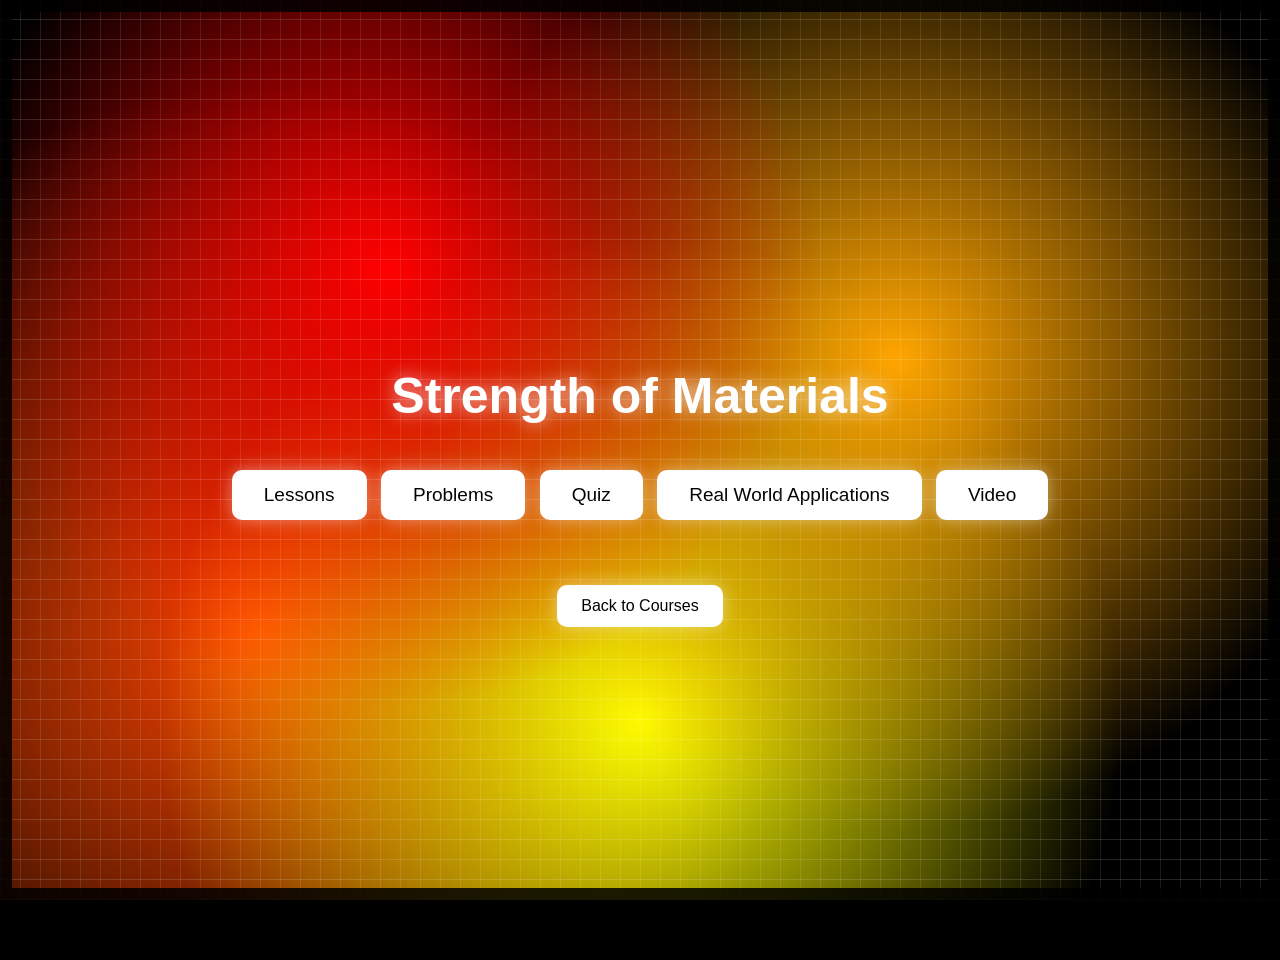
<file: mech-engineering-site/strength-materials.html>
<!DOCTYPE html>
<html lang="en">
<head>
  <meta charset="UTF-8">
  <meta name="viewport" content="width=device-width, initial-scale=1.0">
  <title>Strength of Materials - Mechanical Engineering Helper</title>
  <link rel="stylesheet" href="style.css">
</head>

<body>

  <div class="ruler-frame"></div>
  <div class="background"></div>

  <div class="course-page">
    <h1>Strength of Materials</h1>

    <!-- TAB BUTTONS -->
    <div class="tabs">
      <button onclick="showSection('lessons', this)">Lessons</button>
<button onclick="showSection('problems', this)">Problems</button>
<button onclick="showSection('quiz', this)">Quiz</button>
<button onclick="showSection('real', this)">Real World Applications</button>
<button onclick="showSection('video', this)">Video</button>
    </div>

    <div id="lessons" class="tab-content" style="display:none;">

  <div class="lesson-content">

    <h2>Stress & Strain</h2>

    <p>
      Strength of Materials is the study of how materials respond when forces are applied to them.
      Engineers use this knowledge to ensure that structures and machine components can safely
      withstand loads without failing.
    </p>

    <h3>1. What is Stress?</h3>

    <p>
      <strong>Stress</strong> is the internal force per unit area inside a material.
      When an external force is applied to an object, the material develops internal
      resisting forces to oppose that load.
    </p>

    <p>
      Stress is measured in units of pressure, typically Pascals (Pa) or MegaPascals (MPa).
    </p>

    <p><strong>Formula:</strong></p>

    <p><strong>σ = F / A</strong></p>

    <ul>
      <li><strong>σ</strong> = Stress</li>
      <li><strong>F</strong> = Applied Force</li>
      <li><strong>A</strong> = Cross-sectional Area</li>
    </ul>

    <p>
      Notice that increasing force increases stress, while increasing area decreases stress.
    </p>

    <h3>2. Types of Stress</h3>

    <p>
      Engineers commonly encounter several types of stress:
    </p>

    <ul>
      <li><strong>Tensile Stress</strong> – Pulling forces that stretch a material.</li>
      <li><strong>Compressive Stress</strong> – Pushing forces that squeeze a material.</li>
      <li><strong>Shear Stress</strong> – Forces acting parallel to a surface that cause sliding.</li>
    </ul>

    <p>
      Different materials handle these stresses differently.
    </p>

    <h3>3. What is Strain?</h3>

    <p>
      While stress describes the applied loading, <strong>strain</strong> describes the resulting deformation.
    </p>

    <p>
      Strain measures how much a material changes length compared to its original length.
    </p>

    <p><strong>Formula:</strong></p>

    <p><strong>ε = ΔL / L₀</strong></p>

    <ul>
      <li><strong>ε</strong> = Strain</li>
      <li><strong>ΔL</strong> = Change in Length</li>
      <li><strong>L₀</strong> = Original Length</li>
    </ul>

    <p>
      Since strain is a ratio of two lengths, it has no units.
    </p>

    <h3>4. Elastic vs Plastic Deformation</h3>

    <p>
      Not all deformation is permanent.
    </p>

    <ul>
      <li>
        <strong>Elastic Deformation</strong> – Material returns to its original shape
        after the load is removed.
      </li>

      <li>
        <strong>Plastic Deformation</strong> – Material remains permanently deformed
        after the load is removed.
      </li>
    </ul>

    <p>
      Engineers often design components to remain within the elastic region during normal operation.
    </p>

    <h3>5. Stress-Strain Relationship</h3>

    <p>
      For many materials, stress and strain are proportional while the material remains elastic.
      This relationship is described by Hooke's Law.
    </p>

    <p><strong>Formula:</strong></p>

    <p><strong>σ = Eε</strong></p>

    <ul>
      <li><strong>σ</strong> = Stress</li>
      <li><strong>E</strong> = Young's Modulus</li>
      <li><strong>ε</strong> = Strain</li>
    </ul>

    <p>
      Young's Modulus is a measure of stiffness.
      Materials with a larger Young's Modulus resist deformation more effectively.
    </p>

    <h3>6. Why Stress & Strain Matter</h3>

    <p>
      Mechanical engineers use stress and strain analysis to determine whether parts
      will safely support loads during operation.
    </p>

    <p>
      Examples include:
    </p>

    <ul>
      <li>Bridges supporting vehicles</li>
      <li>Aircraft wings carrying aerodynamic loads</li>
      <li>Bolts holding machine components together</li>
      <li>Crane cables lifting heavy objects</li>
      <li>Vehicle frames supporting passengers and cargo</li>
    </ul>

    <h3>7. Key Takeaways</h3>

    <ul>
      <li>Stress measures force per unit area.</li>
      <li>Strain measures deformation.</li>
      <li>Higher force generally means higher stress.</li>
      <li>Larger areas reduce stress.</li>
      <li>Elastic deformation is temporary.</li>
      <li>Plastic deformation is permanent.</li>
      <li>Hooke's Law relates stress and strain in the elastic region.</li>
    </ul>

    <p>
      Stress and strain form the foundation of Strength of Materials and are used
      throughout nearly every field of mechanical engineering.
    </p>

  </div>

</div>

    <div id="problems" class="tab-content" style="display:none;">

  <div class="problems-layout">

    <!-- LEFT SIDE: PROBLEMS -->
    <div class="problems-content">

      <div class="lesson-content">

        <h2>Example Problems</h2>

        <h3>Problem 1: Calculating Stress</h3>

        <p>
          A metal rod has a cross-sectional area of 0.005 m². A force of 1,000 N is applied to it.
          Find the stress in the rod.
        </p>

        <p><strong>Step 1: Use the stress formula</strong></p>
        <p>σ = F / A</p>

        <p><strong>Step 2: Substitute values</strong></p>
        <p>σ = 1000 / 0.005</p>

        <p><strong>Step 3: Calculate</strong></p>
        <p>σ = 200,000 Pa</p>

        <p><strong>Answer:</strong> The stress is 200,000 Pa, or 200 kPa.</p>

        <hr>

        <h3>Problem 2: Calculating Strain</h3>

        <p>
          A 2 m long rod stretches by 0.004 m when a load is applied.
          Find the strain.
        </p>

        <p><strong>Step 1: Use the strain formula</strong></p>
        <p>ε = ΔL / L₀</p>

        <p><strong>Step 2: Substitute values</strong></p>
        <p>ε = 0.004 / 2</p>

        <p><strong>Step 3: Calculate</strong></p>
        <p>ε = 0.002</p>

        <p><strong>Answer:</strong> The strain is 0.002. Strain has no units.</p>

        <hr>

        <h3>Problem 3: Finding Force from Stress</h3>

        <p>
          A part experiences a stress of 500,000 Pa over an area of 0.01 m².
          Find the applied force.
        </p>

        <p><strong>Step 1: Start with the stress formula</strong></p>
        <p>σ = F / A</p>

        <p><strong>Step 2: Rearrange to solve for force</strong></p>
        <p>F = σA</p>

        <p><strong>Step 3: Substitute values</strong></p>
        <p>F = 500,000 × 0.01</p>

        <p><strong>Step 4: Calculate</strong></p>
        <p>F = 5,000 N</p>

        <p><strong>Answer:</strong> The applied force is 5,000 N.</p>

        <hr>

        <h3>Problem 4: Finding Change in Length</h3>

        <p>
          A rod has an original length of 3 m and a strain of 0.0015.
          Find the change in length.
        </p>

        <p><strong>Step 1: Use the strain formula</strong></p>
        <p>ε = ΔL / L₀</p>

        <p><strong>Step 2: Rearrange to solve for change in length</strong></p>
        <p>ΔL = εL₀</p>

        <p><strong>Step 3: Substitute values</strong></p>
        <p>ΔL = 0.0015 × 3</p>

        <p><strong>Step 4: Calculate</strong></p>
        <p>ΔL = 0.0045 m</p>

        <p><strong>Answer:</strong> The rod stretches by 0.0045 m, or 4.5 mm.</p>

        <hr>

        <h3>Problem 5: Hooke's Law / Young's Modulus</h3>

        <p>
          A material has a stress of 400 MPa and a strain of 0.002.
          Find Young's Modulus.
        </p>

        <p><strong>Step 1: Use Hooke's Law</strong></p>
        <p>σ = Eε</p>

        <p><strong>Step 2: Rearrange to solve for Young's Modulus</strong></p>
        <p>E = σ / ε</p>

        <p><strong>Step 3: Convert stress to Pascals</strong></p>
        <p>400 MPa = 400,000,000 Pa</p>

        <p><strong>Step 4: Substitute values</strong></p>
        <p>E = 400,000,000 / 0.002</p>

        <p><strong>Step 5: Calculate</strong></p>
        <p>E = 200,000,000,000 Pa</p>

        <p><strong>Answer:</strong> Young's Modulus is 200 GPa.</p>

      </div>

    </div>

    <!-- RIGHT SIDE: FORMULA SHEET -->
    <div class="formula-sheet">

      <h3>Formula Sheet</h3>

<p>
  <strong>Stress:</strong><br>
  σ = F / A<br>
  σ = Stress (Pa or N/m²)<br>
  F = Applied Force (N)<br>
  A = Cross-sectional Area (m²)<br>
  <em>Units:</em> N / m² = Pa
</p>

<p>
  <strong>Strain:</strong><br>
  ε = ΔL / L<sub>0</sub><br>
  ε = Strain (no unit)<br>
  ΔL = Change in Length (m)<br>
  L<sub>0</sub> = Original Length (m)<br>
  <em>Units:</em> m / m = no unit
</p>

<p>
  <strong>Young’s Modulus:</strong><br>
  E = σ / ε<br>
  E = Young’s Modulus (Pa)<br>
  σ = Stress (Pa)<br>
  ε = Strain (no unit)<br>
  <em>Units:</em> Pa / no unit = Pa
</p>

<p>
  <strong>Change in Length:</strong><br>
  ΔL = εL<sub>0</sub><br>
  ΔL = Change in Length (m)<br>
  ε = Strain (no unit)<br>
  L<sub>0</sub> = Original Length (m)<br>
  <em>Units:</em> no unit × m = m
</p>

<p>
  <strong>Force from Stress:</strong><br>
  F = σA<br>
  F = Force (N)<br>
  σ = Stress (Pa or N/m²)<br>
  A = Area (m²)<br>
  <em>Units:</em> N/m² × m² = N
</p>

    </div>

  </div>

</div>

   <div id="quiz" class="tab-content" style="display:none;">
  <h2>Strength of Materials Quiz</h2>

  <button type="button" onclick="openRandomQuizSet()" class="quiz-btn">
    Random Quiz
  </button>

  <p class="quiz-warning">
    Warning: Once you select an answer, click the "Check Answer" button to lock in your response.
    Answers that are not checked before submitting the quiz will NOT count, and unanswered questions
    will be marked wrong.
  </p>

  <div id="quiz-panel" class="quiz-panel">
    <h3 id="quiz-set-title"></h3>
    <div id="quiz-container"></div>
  </div>
</div>

    <div id="real" class="tab-content" style="display:none;">
  <div class="lesson-content">

    <h2>Real World Applications of Strength of Materials</h2>

    <p>
      Strength of Materials is used whenever engineers need to understand whether
      a material or part can safely handle forces without bending too much,
      stretching too far, or permanently deforming.
    </p>

    <hr>

    <h3>1. Bridges</h3>
    <p>
      Bridges experience stress and strain from their own weight, vehicles,
      wind, and movement. Engineers must make sure the bridge materials can
      support these loads without failing.
    </p>

    <p><strong>Concepts used:</strong></p>
    <ul>
      <li><strong>Stress:</strong> forces spread through beams and supports.</li>
      <li><strong>Strain:</strong> small changes in shape happen under loading.</li>
      <li><strong>Elastic deformation:</strong> bridges should return to normal after loads pass.</li>
    </ul>

    <hr>

    <h3>2. Crane Cables</h3>
    <p>
      Crane cables experience tensile stress when lifting heavy objects.
      The cable stretches slightly under load, but it must stay within the
      elastic region so it does not permanently deform or fail.
    </p>

    <p><strong>Concepts used:</strong></p>
    <ul>
      <li><strong>Tensile stress:</strong> pulling force in the cable.</li>
      <li><strong>Strain:</strong> small stretching of the cable.</li>
      <li><strong>Young's Modulus:</strong> stiffness of the cable material.</li>
    </ul>

    <hr>

    <h3>3. Bolts and Fasteners</h3>
    <p>
      Bolts hold machine parts together and can experience tensile,
      compressive, or shear stress depending on how the load is applied.
      Engineers must choose bolts strong enough for the expected forces.
    </p>

    <p><strong>Concepts used:</strong></p>
    <ul>
      <li><strong>Stress:</strong> force acting over the bolt's cross-sectional area.</li>
      <li><strong>Shear stress:</strong> sliding forces across the bolt.</li>
      <li><strong>Plastic deformation:</strong> must be avoided in normal use.</li>
    </ul>

    <hr>

    <h3>4. Vehicle Frames</h3>
    <p>
      A vehicle frame supports passengers, the engine, cargo, and forces from
      the road. The frame must be stiff enough to resist excessive deformation
      while still being light enough to be efficient.
    </p>

    <p><strong>Concepts used:</strong></p>
    <ul>
      <li><strong>Stress:</strong> loads from passengers and equipment.</li>
      <li><strong>Strain:</strong> small bending or stretching in the frame.</li>
      <li><strong>Young's Modulus:</strong> material stiffness.</li>
    </ul>

    <hr>

    <h3>5. Aircraft Wings</h3>
    <p>
      Aircraft wings bend slightly during flight because aerodynamic forces act
      on them. Engineers use stress and strain analysis to make sure the wings
      flex safely without permanent deformation.
    </p>

    <p><strong>Concepts used:</strong></p>
    <ul>
      <li><strong>Stress:</strong> internal resistance to aerodynamic loads.</li>
      <li><strong>Strain:</strong> wing deformation during flight.</li>
      <li><strong>Elastic deformation:</strong> wings should return to shape after loading.</li>
    </ul>

    <hr>

    <h3>6. Shelves and Brackets</h3>
    <p>
      Shelves and brackets support weight from objects placed on them.
      If the material is too weak or the cross-sectional area is too small,
      the stress may become too high and the bracket may bend or fail.
    </p>

    <p><strong>Concepts used:</strong></p>
    <ul>
      <li><strong>Stress:</strong> force from the load divided by area.</li>
      <li><strong>Strain:</strong> bending or stretching under load.</li>
      <li><strong>Elastic vs plastic deformation:</strong> temporary versus permanent bending.</li>
    </ul>

    <hr>

    <h3>7. Springs and Flexible Parts</h3>
    <p>
      Springs and flexible parts are designed to deform and then return to their
      original shape. This means they are intended to operate mainly in the
      elastic region.
    </p>

    <p><strong>Concepts used:</strong></p>
    <ul>
      <li><strong>Elastic deformation:</strong> returning to original shape.</li>
      <li><strong>Strain:</strong> deformation caused by loading.</li>
      <li><strong>Young's Modulus:</strong> stiffness of the material.</li>
    </ul>

    <hr>

    <h3>8. Metal Rods and Support Columns</h3>
    <p>
      Rods and columns are used in buildings, machines, and structures.
      A rod in tension may stretch, while a column in compression may shorten
      or deform if the load is too high.
    </p>

    <p><strong>Concepts used:</strong></p>
    <ul>
      <li><strong>Tensile stress:</strong> pulling forces in rods.</li>
      <li><strong>Compressive stress:</strong> squeezing forces in columns.</li>
      <li><strong>Strain:</strong> change in length compared to original length.</li>
    </ul>

    <hr>

    <h3>9. Tools and Machine Parts</h3>
    <p>
      Wrenches, shafts, brackets, gears, and machine frames all experience
      forces during use. Strength of Materials helps engineers design these
      parts so they do not bend, stretch, crack, or permanently deform under
      normal loading.
    </p>

    <p><strong>Concepts used:</strong></p>
    <ul>
      <li><strong>Stress:</strong> internal force per unit area.</li>
      <li><strong>Strain:</strong> deformation caused by stress.</li>
      <li><strong>Plastic deformation:</strong> permanent deformation that designers try to avoid.</li>
    </ul>

    <hr>

    <h3>10. Future Experiment Demonstrations</h3>
    <p>
      This section can later include your own demonstrations, such as stretching
      a rubber band, loading a small beam, testing a bracket, or comparing how
      different materials deform under similar loads.
    </p>

    <p><strong>Concepts used:</strong></p>
    <ul>
      <li><strong>Stress:</strong> force applied over an area.</li>
      <li><strong>Strain:</strong> visible or measured deformation.</li>
      <li><strong>Elastic and plastic deformation:</strong> whether the material returns to shape.</li>
    </ul>

  </div>
</div>

    <div id="video" class="tab-content" style="display:none;">

  <div class="lesson-content">

    <h2>Strength of Materials Experiment Video</h2>

    <p>
      
    </p>

    <div class="video-container">

      <iframe
    width="800"
    height="450"
    src=""
    title="Strength of Materials Experiment"
    frameborder="0"
    allowfullscreen>
     </iframe>

    </div>

    <h3></h3>
    <p>
      
    </p>

    <h3></h3>
    <ul>
      
    </ul>

  </div>

</div>

    <!-- BACK BUTTON -->
    <a href="courses.html">
      <button class="back-button">Back to Courses</button>
    </a>
  </div>

  <!-- JAVASCRIPT -->
  <script>
function showSection(id, button) {
  const section = document.getElementById(id);
  const isOpen = section.style.display === "block";

  document.querySelectorAll(".tab-content").forEach(s => {
    s.style.setProperty("display", "none", "important");
  });

  document.querySelectorAll(".tabs button").forEach(btn => {
    btn.classList.remove("active");
  });

  if (!isOpen) {
    section.style.setProperty("display", "block", "important");
    button.classList.add("active");
  }
}
</script>

<script>
let currentQuestionIndex = 0;
let allQuestions = [];
let answeredQuestions = {};

const quizQuestions = [
  {q:"What is Strength of Materials mainly about?",choices:["How materials respond to forces","How fluids move","How circuits work","How objects orbit"],answer:0},
  {q:"Why do engineers study Strength of Materials?",choices:["To make parts safely withstand loads","To remove all forces","To make materials weightless","To avoid using equations"],answer:0},
  {q:"What does stress measure?",choices:["Internal force per unit area","Change in temperature","Total distance traveled","Speed over time"],answer:0},
  {q:"What symbol is commonly used for stress?",choices:["σ","ε","E","ΔL"],answer:0},
  {q:"What is the formula for stress?",choices:["σ = F / A","ε = ΔL / L₀","σ = Eε","F = ma"],answer:0},
  {q:"In the stress formula, what does F represent?",choices:["Applied force","Final length","Friction","Frequency"],answer:0},
  {q:"In the stress formula, what does A represent?",choices:["Cross-sectional area","Acceleration","Angle","Original length"],answer:0},
  {q:"What happens to stress if force increases and area stays the same?",choices:["Stress increases","Stress decreases","Stress becomes zero","Stress stays the same"],answer:0},
  {q:"What happens to stress if area increases and force stays the same?",choices:["Stress decreases","Stress increases","Stress doubles automatically","Stress becomes strain"],answer:0},
  {q:"Stress is usually measured in what type of unit?",choices:["Pressure units","Length units","Time units","Mass units"],answer:0},

  {q:"Which unit is commonly used for stress?",choices:["Pascals","Meters","Kilograms","Seconds"],answer:0},
  {q:"What does MPa stand for?",choices:["Megapascal","Meter per acceleration","Mechanical pressure amount","Mass per area"],answer:0},
  {q:"A larger area helps reduce stress because the force is spread over what?",choices:["More area","Less area","More time","Less mass"],answer:0},
  {q:"What type of stress comes from pulling?",choices:["Tensile stress","Compressive stress","Thermal stress","Electrical stress"],answer:0},
  {q:"What type of stress comes from pushing or squeezing?",choices:["Compressive stress","Tensile stress","Magnetic stress","Velocity stress"],answer:0},
  {q:"What type of stress acts parallel to a surface?",choices:["Shear stress","Tensile stress","Compressive stress","Normal force"],answer:0},
  {q:"A cable being pulled is mainly experiencing what type of stress?",choices:["Tensile stress","Compressive stress","Shear stress","No stress"],answer:0},
  {q:"A column being squeezed downward is mainly experiencing what?",choices:["Compressive stress","Tensile stress","Electrical stress","Velocity"],answer:0},
  {q:"A force causing layers of material to slide is related to what?",choices:["Shear stress","Tensile stress","Compressive stress","Young's strain"],answer:0},
  {q:"What does strain describe?",choices:["Deformation caused by loading","Force per unit area","The weight of an object","The speed of a part"],answer:0},

  {q:"What symbol is commonly used for strain?",choices:["ε","σ","E","F"],answer:0},
  {q:"What is the formula for strain?",choices:["ε = ΔL / L₀","σ = F / A","F = σA","W = mg"],answer:0},
  {q:"In the strain formula, what does ΔL mean?",choices:["Change in length","Original length","Applied force","Area"],answer:0},
  {q:"In the strain formula, what does L₀ mean?",choices:["Original length","Final force","Stress","Area"],answer:0},
  {q:"Why does strain have no units?",choices:["It is a ratio of two lengths","It is a force","It is measured in Pascals","It is always zero"],answer:0},
  {q:"If an object stretches more, what happens to strain?",choices:["Strain increases","Strain decreases","Strain becomes stress","Strain disappears"],answer:0},
  {q:"If original length is larger but change in length stays the same, strain becomes what?",choices:["Smaller","Larger","Always zero","Equal to stress"],answer:0},
  {q:"A rod changes length from a force. That change relates most directly to what?",choices:["Strain","Pressure","Velocity","Temperature"],answer:0},
  {q:"Stress describes the loading, while strain describes what?",choices:["The resulting deformation","The color change","The weight only","The time taken"],answer:0},
  {q:"Elastic deformation means the material does what after the load is removed?",choices:["Returns to its original shape","Stays permanently deformed","Breaks instantly","Turns into liquid"],answer:0},

  {q:"Plastic deformation means the material does what after the load is removed?",choices:["Stays permanently deformed","Returns fully to original shape","Has no stress","Has no strain"],answer:0},
  {q:"Engineers usually want parts to stay in what region during normal operation?",choices:["Elastic region","Plastic region","Broken region","Melted region"],answer:0},
  {q:"Which deformation is temporary?",choices:["Elastic deformation","Plastic deformation","Permanent deformation","Fracture"],answer:0},
  {q:"Which deformation is permanent?",choices:["Plastic deformation","Elastic deformation","Temporary deformation","No deformation"],answer:0},
  {q:"If a spring-like material returns to its shape, it experienced what?",choices:["Elastic deformation","Plastic deformation","Failure","No load"],answer:0},
  {q:"If a bent metal piece stays bent after unloading, it experienced what?",choices:["Plastic deformation","Elastic deformation","No strain","No stress"],answer:0},
  {q:"Hooke's Law describes the relationship between what?",choices:["Stress and strain","Mass and speed","Heat and time","Force and color"],answer:0},
  {q:"What is the Hooke's Law formula from the lesson?",choices:["σ = Eε","ε = ΔL / L₀","σ = F / A","F = σA"],answer:0},
  {q:"In σ = Eε, what does E represent?",choices:["Young's Modulus","Elastic strain only","Energy loss","External force"],answer:0},
  {q:"Young's Modulus is a measure of what?",choices:["Stiffness","Weight","Color","Speed"],answer:0},

  {q:"A material with larger Young's Modulus resists deformation how?",choices:["More effectively","Less effectively","Not at all","Only when hot"],answer:0},
  {q:"Hooke's Law applies while the material remains in what region?",choices:["Elastic region","Plastic region","Broken region","Melted region"],answer:0},
  {q:"If stress and strain are proportional, the material is behaving how?",choices:["Elastically","Randomly","Permanently deformed","Without force"],answer:0},
  {q:"What does a high Young's Modulus usually mean?",choices:["The material is stiffer","The material is weaker automatically","The material has no area","The material has no stress"],answer:0},
  {q:"What formula can be rearranged to find force from stress?",choices:["σ = F / A","ε = ΔL / L₀","σ = Eε","v = d / t"],answer:0},
  {q:"If σ = F / A, then F equals what?",choices:["σA","σ / A","A / σ","εL₀"],answer:0},
  {q:"If ε = ΔL / L₀, then ΔL equals what?",choices:["εL₀","ε / L₀","L₀ / ε","σA"],answer:0},
  {q:"If σ = Eε, then E equals what?",choices:["σ / ε","σε","ε / σ","F / A"],answer:0},
  {q:"A bridge supporting vehicles is an example where engineers use what?",choices:["Stress and strain analysis","Only color design","No calculations","Only coding"],answer:0},
  {q:"Bolts holding machine components together are affected by what?",choices:["Stress and strain","Only sound","Only light","No forces"],answer:0},

  {q:"Crane cables lifting heavy objects mainly deal with what pulling effect?",choices:["Tensile stress","Compressive stress","No stress","Thermal motion"],answer:0},
  {q:"Vehicle frames supporting passengers must be designed to handle what?",choices:["Loads safely","No forces","Only air","Only color"],answer:0},
  {q:"Aircraft wings carrying aerodynamic loads require what kind of analysis?",choices:["Stress and strain analysis","Grammar analysis","Music analysis","Only temperature reading"],answer:0},
  {q:"Stress is caused when external force creates internal resisting forces inside what?",choices:["A material","Empty space","Only water","Only air"],answer:0},
  {q:"The cross-sectional area in stress calculations is the area resisting what?",choices:["The applied force","The clock time","The color","The website layout"],answer:0},
  {q:"If force is 1000 N and area is 0.005 m², what is stress?",choices:["200,000 Pa","5 Pa","995 Pa","0.000005 Pa"],answer:0},
  {q:"If force is 500 N and area is 0.01 m², what is stress?",choices:["50,000 Pa","5 Pa","500 Pa","0.02 Pa"],answer:0},
  {q:"If force is 2000 N and area is 0.02 m², what is stress?",choices:["100,000 Pa","40 Pa","2000 Pa","0.00001 Pa"],answer:0},
  {q:"If force is 300 N and area is 0.003 m², what is stress?",choices:["100,000 Pa","900 Pa","0.00001 Pa","303 Pa"],answer:0},
  {q:"If force is 800 N and area is 0.004 m², what is stress?",choices:["200,000 Pa","3200 Pa","0.005 Pa","804 Pa"],answer:0},

  {q:"If stress is 200,000 Pa and area is 0.005 m², what is force?",choices:["1000 N","40 N","200,005 N","0.000025 N"],answer:0},
  {q:"If stress is 50,000 Pa and area is 0.01 m², what is force?",choices:["500 N","50,000 N","5 N","0.0002 N"],answer:0},
  {q:"If stress is 100,000 Pa and area is 0.02 m², what is force?",choices:["2000 N","5000 N","100 N","0.0000002 N"],answer:0},
  {q:"If stress is 75,000 Pa and area is 0.004 m², what is force?",choices:["300 N","18,750 N","75,004 N","0.000053 N"],answer:0},
  {q:"If stress is 120,000 Pa and area is 0.01 m², what is force?",choices:["1200 N","12 N","120,000 N","0.000083 N"],answer:0},
  {q:"If a 2 m rod stretches by 0.004 m, what is strain?",choices:["0.002","0.008","500","2.004"],answer:0},
  {q:"If a 4 m rod stretches by 0.008 m, what is strain?",choices:["0.002","0.032","500","4.008"],answer:0},
  {q:"If a 5 m rod stretches by 0.01 m, what is strain?",choices:["0.002","0.05","500","5.01"],answer:0},
  {q:"If a 10 m rod stretches by 0.02 m, what is strain?",choices:["0.002","0.2","500","10.02"],answer:0},
  {q:"If a 1 m rod stretches by 0.001 m, what is strain?",choices:["0.001","1000","1.001","0.000001"],answer:0},

  {q:"If strain is 0.002 and original length is 2 m, what is change in length?",choices:["0.004 m","0.001 m","4 m","1000 m"],answer:0},
  {q:"If strain is 0.003 and original length is 3 m, what is change in length?",choices:["0.009 m","0.001 m","9 m","1000 m"],answer:0},
  {q:"If strain is 0.0015 and original length is 3 m, what is change in length?",choices:["0.0045 m","0.5 m","2000 m","3.0015 m"],answer:0},
  {q:"If strain is 0.002 and original length is 5 m, what is change in length?",choices:["0.01 m","0.4 m","2500 m","5.002 m"],answer:0},
  {q:"If strain is 0.004 and original length is 1.5 m, what is change in length?",choices:["0.006 m","0.375 m","1.504 m","375 m"],answer:0},
  {q:"If stress is 400,000,000 Pa and strain is 0.002, what is Young's Modulus?",choices:["200,000,000,000 Pa","800,000 Pa","400,000,000 Pa","0.000005 Pa"],answer:0},
  {q:"If stress is 100,000,000 Pa and strain is 0.001, what is Young's Modulus?",choices:["100,000,000,000 Pa","100,000 Pa","100,000,001 Pa","0.00001 Pa"],answer:0},
  {q:"If stress is 150,000,000 Pa and strain is 0.003, what is Young's Modulus?",choices:["50,000,000,000 Pa","450,000 Pa","150,000,003 Pa","0.00002 Pa"],answer:0},
  {q:"If stress is 60,000,000 Pa and strain is 0.002, what is Young's Modulus?",choices:["30,000,000,000 Pa","120,000 Pa","60,000,002 Pa","0.00003 Pa"],answer:0},
  {q:"If stress is 200,000,000 Pa and strain is 0.001, what is Young's Modulus?",choices:["200,000,000,000 Pa","200,000 Pa","200,000,001 Pa","0.000005 Pa"],answer:0},

  {q:"1 MPa equals how many Pascals?",choices:["1,000,000 Pa","1,000 Pa","100 Pa","1 Pa"],answer:0},
  {q:"1 GPa equals how many Pascals?",choices:["1,000,000,000 Pa","1,000,000 Pa","1000 Pa","10 Pa"],answer:0},
  {q:"400 MPa equals how many Pascals?",choices:["400,000,000 Pa","400,000 Pa","400 Pa","4,000 Pa"],answer:0},
  {q:"200 GPa equals how many Pascals?",choices:["200,000,000,000 Pa","200,000,000 Pa","200,000 Pa","200 Pa"],answer:0},
  {q:"Which formula would you use to find stress if force and area are known?",choices:["σ = F / A","ε = ΔL / L₀","σ = Eε","ΔL = εL₀"],answer:0},
  {q:"Which formula would you use to find strain if change in length and original length are known?",choices:["ε = ΔL / L₀","σ = F / A","F = σA","E = σ / ε"],answer:0},
  {q:"Which formula would you use to find Young's Modulus if stress and strain are known?",choices:["E = σ / ε","F = σA","ΔL = εL₀","σ = F / A"],answer:0},
  {q:"Which formula would you use to find applied force if stress and area are known?",choices:["F = σA","ε = ΔL / L₀","E = σ / ε","ΔL = εL₀"],answer:0},
  {q:"Which formula would you use to find change in length if strain and original length are known?",choices:["ΔL = εL₀","F = σA","E = σ / ε","σ = F / A"],answer:0},
  {q:"What is the main foundation topic of Strength of Materials in this lesson?",choices:["Stress and strain","Thermodynamic cycles","Fluid pressure","Electric current"],answer:0},

  {q:"If a material deforms under a load, engineers compare that deformation to what?",choices:["Original length","Color","Time of day","Temperature only"],answer:0},
  {q:"If two rods have the same force but one has a larger area, which has lower stress?",choices:["The rod with larger area","The rod with smaller area","Both must have zero stress","Area does not matter"],answer:0},
  {q:"If two rods have the same area but one has larger force, which has higher stress?",choices:["The rod with larger force","The rod with smaller force","Both have no stress","Force does not matter"],answer:0},
  {q:"Why can strain be written as a decimal like 0.002?",choices:["Because it is a ratio","Because it is measured in Newtons","Because it is pressure","Because it is always a whole number"],answer:0},
  {q:"Which statement is true?",choices:["Stress uses force and area","Stress uses only time","Strain uses only force","Young's Modulus measures color"],answer:0},
  {q:"Which statement is true?",choices:["Strain compares change in length to original length","Strain is measured in Pascals","Strain is always larger than stress","Strain means weight"],answer:0},
  {q:"Which statement is true?",choices:["Young's Modulus measures stiffness","Young's Modulus measures mass only","Young's Modulus measures speed","Young's Modulus measures volume only"],answer:0},
  {q:"Which statement is true about elastic deformation?",choices:["It is temporary","It is always permanent","It means no stress exists","It means the material melted"],answer:0},
  {q:"Which statement is true about plastic deformation?",choices:["It is permanent","It is always temporary","It means stress is zero","It means no load was applied"],answer:0},
  {q:"In normal design, engineers usually try to avoid what?",choices:["Plastic deformation","Elastic behavior","Safe loading","Stiffness calculations"],answer:0}
];

function shuffleQuestions() {
  allQuestions = [...quizQuestions].sort(() => Math.random() - 0.5);
}

function openRandomQuizSet() {
  const panel = document.getElementById("quiz-panel");
  const randomBtn = document.querySelector("#quiz .quiz-btn");

  panel.classList.add("open");
  randomBtn.style.display = "none";

  shuffleQuestions();
  currentQuestionIndex = 0;
  answeredQuestions = {};
  loadQuestion();
}

function shuffleChoices(question) {

  const choices = question.choices.map((choice, index) => ({
    text: choice,
    originalIndex: index
  }));

  for (let i = choices.length - 1; i > 0; i--) {
    const j = Math.floor(Math.random() * (i + 1));
    [choices[i], choices[j]] = [choices[j], choices[i]];
  }

  const newCorrectIndex = choices.findIndex(
    choice => choice.originalIndex === question.answer
  );

  return {
    question: question.q,
    choices: choices,
    correctIndex: newCorrectIndex
  };
}

function loadQuestion() {

  const container = document.getElementById("quiz-container");

  const question = allQuestions[currentQuestionIndex];

  if (!question.shuffledData) {
    question.shuffledData = shuffleChoices(question);
  }

  const shuffled = question.shuffledData;

  const saved = answeredQuestions[currentQuestionIndex];

  let choicesHTML = "";

  shuffled.choices.forEach((choiceObj, index) => {

    let checked =
      saved && saved.selectedIndex === index
        ? "checked"
        : "";

    let disabled =
      saved
        ? "disabled"
        : "";

    let extraClass = "";

    if (saved) {

      if (index === saved.correctIndex) {
        extraClass = "correct-answer";
      }

      if (
        index === saved.selectedIndex &&
        index !== saved.correctIndex
      ) {
        extraClass = "wrong-answer";
      }
    }

    choicesHTML += `
      <label class="answer-choice ${extraClass}" data-index="${index}">
        <input type="radio" name="question" ${checked} ${disabled}>
        ${choiceObj.text}
      </label>
    `;
  });

  const isLastQuestion =
    currentQuestionIndex === allQuestions.length - 1;

  container.innerHTML = `
    <div class="quiz-question">

      <p>
        <strong>
          Q${currentQuestionIndex + 1}
          of
          ${allQuestions.length}:
        </strong>

        ${question.q}
      </p>

      ${choicesHTML}

      <button
        id="check-answer-btn"
        onclick="checkAnswer()"
        ${saved ? "disabled" : ""}
      >
        Check Answer
      </button>

      <div class="quiz-nav-buttons">

        ${
          currentQuestionIndex > 0
            ? `<button onclick="prevQuestion()">Back</button>`
            : ``
        }

        ${
          isLastQuestion
            ? `<button onclick="submitQuiz()">Submit</button>`
            : `<button onclick="nextQuestion()">Next</button>`
        }

      </div>

    </div>
  `;
}

function checkAnswer() {

  const selected =
    document.querySelector(
      'input[name="question"]:checked'
    );

  if (!selected) return;

  const question =
    allQuestions[currentQuestionIndex];

  const shuffled =
    question.shuffledData;

  const selectedIndex =
    Number(
      selected.parentElement.dataset.index
    );

  answeredQuestions[currentQuestionIndex] = {

    selectedIndex: selectedIndex,

    correctIndex: shuffled.correctIndex
  };

  loadQuestion();
}

function nextQuestion() {
  currentQuestionIndex++;

  if (currentQuestionIndex >= allQuestions.length) {
    currentQuestionIndex = allQuestions.length - 1;
  }

  loadQuestion();
}

function prevQuestion() {
  if (currentQuestionIndex > 0) {
    currentQuestionIndex--;
    loadQuestion();
  }
}

function submitQuiz() {
  let correct = 0;
  let wrong = 0;

  allQuestions.forEach((question, index) => {
    const saved = answeredQuestions[index];

    if (saved && saved.selectedIndex === question.answer) {
      correct++;
    } else {
      wrong++;
    }
  });

  const percent = Math.round((correct / allQuestions.length) * 100);

  launchConfetti();

  document.getElementById("quiz-container").innerHTML = `
    <div class="quiz-question">
      <h3>Quiz Results</h3>

      <p><strong>Correct:</strong> ${correct}</p>
      <p><strong>Wrong:</strong> ${wrong}</p>
      <p><strong>Score:</strong> ${percent}%</p>

      <button onclick="openRandomQuizSet()" class="quiz-btn">
        Restart Quiz
      </button>
    </div>
  `;
}

function launchConfetti() {
  const colors = [
    "#ff4d4d",
    "#4dff88",
    "#4da6ff",
    "#ffff66",
    "#ff66ff",
    "#ffffff"
  ];

  for (let i = 0; i < 120; i++) {
    const confetti = document.createElement("div");
    confetti.classList.add("confetti");

    confetti.style.left = Math.random() * 100 + "vw";
    confetti.style.backgroundColor =
      colors[Math.floor(Math.random() * colors.length)];

    confetti.style.width = Math.random() * 8 + 6 + "px";
    confetti.style.height = confetti.style.width;

    confetti.style.animationDuration = (Math.random() * 3 + 7) + "s";
    confetti.style.animationDelay = (Math.random() * 2) + "s";

    document.body.appendChild(confetti);

    confetti.addEventListener("animationend", () => {
      confetti.remove();
    });
  }
}

console.log("Strength of Materials quiz loaded. Total questions:", quizQuestions.length);
</script>

</body>
</html>
</file>
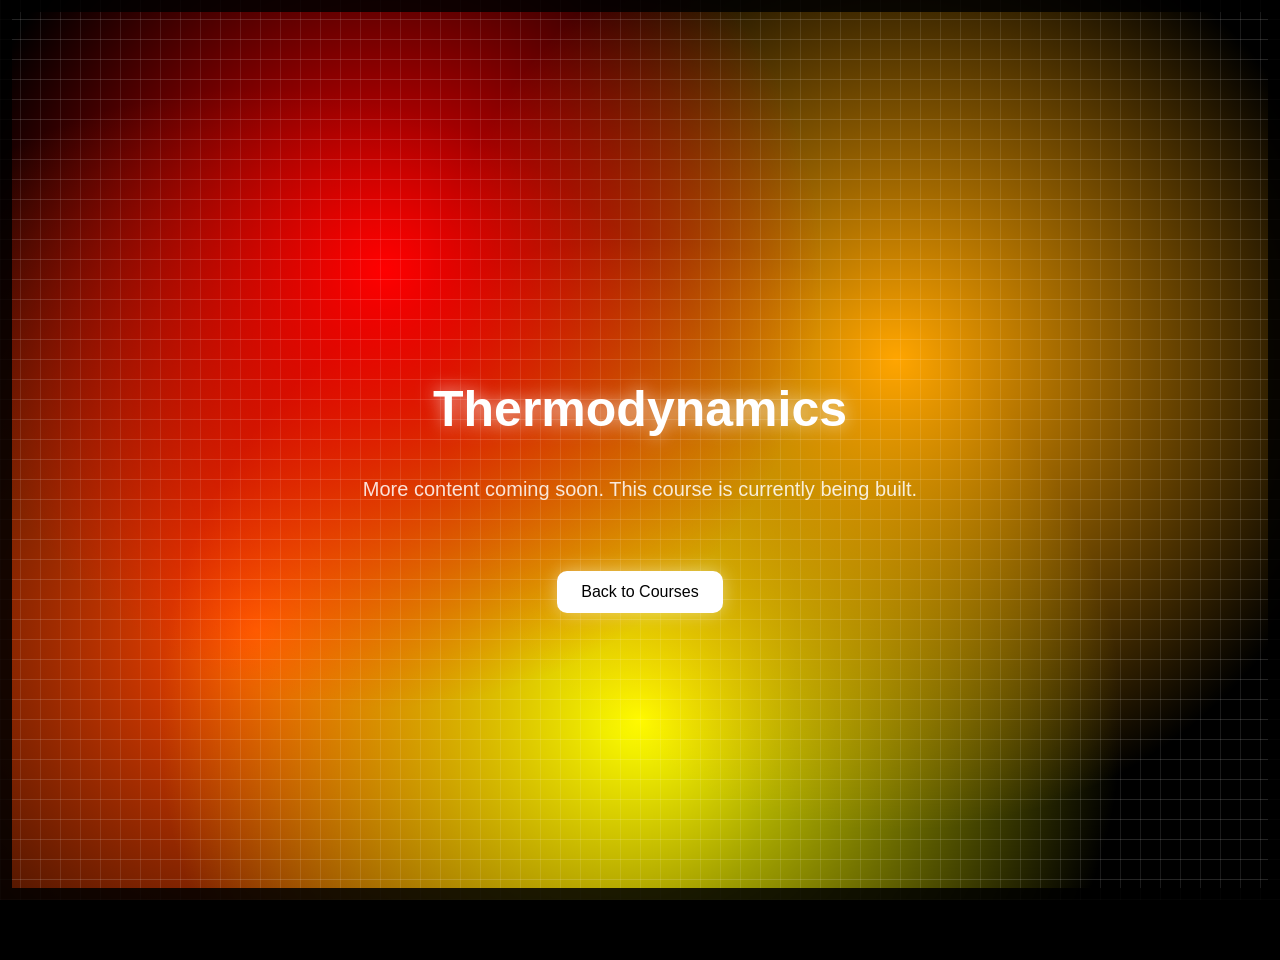
<file: mech-engineering-site/thermodynamics.html>
<!DOCTYPE html>
<html lang="en">
<head>
  <meta charset="UTF-8">
  <meta name="viewport" content="width=device-width, initial-scale=1.0">
  <title>Thermodynamics - Mechanical Engineering Helper</title>
  <link rel="stylesheet" href="style.css">
</head>

<body>

  <div class="ruler-frame"></div>
  <div class="background"></div>

  <div class="course-page">
    <h1>Thermodynamics</h1>

    <p class="coming-text">
      More content coming soon. This course is currently being built.
    </p>

    <a href="courses.html">
      <button class="back-button">Back to Courses</button>
    </a>
  </div>

</body>
</html>
</file>
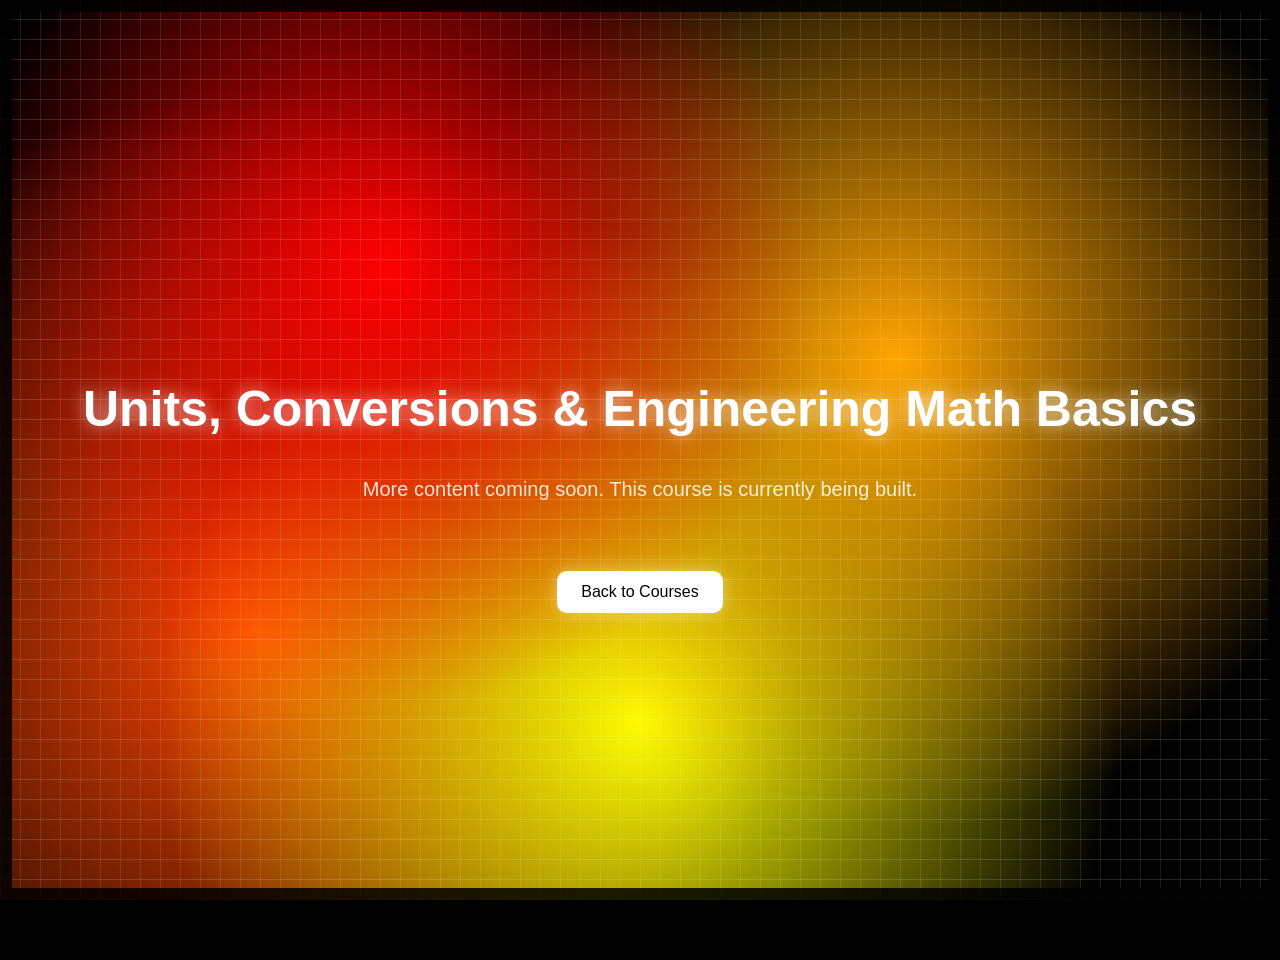
<file: mech-engineering-site/units-math.html>
<!DOCTYPE html>
<html lang="en">
<head>
  <meta charset="UTF-8">
  <meta name="viewport" content="width=device-width, initial-scale=1.0">
  <title>Units, Conversions & Engineering Math Basics - Mechanical Engineering Helper</title>
  <link rel="stylesheet" href="style.css">
</head>

<body>

  <div class="ruler-frame"></div>
  <div class="background"></div>

  <div class="course-page">
    <h1>Units, Conversions & Engineering Math Basics</h1>

    <p class="coming-text">
      More content coming soon. This course is currently being built.
    </p>

    <a href="courses.html">
      <button class="back-button">Back to Courses</button>
    </a>
  </div>

</body>
</html>
</file>
<file: mech-engineering-site/style.css>
html, body {
  margin: 0;
  padding: 0;
  width: 100%;
  height: 100%;
  overflow-x: hidden;
  font-family: Arial, sans-serif;
  background: black;
  color: white;
}

/* RULER BORDER */
.ruler-frame {
  position: fixed;
  top: 0;
  left: 0;
  width: 100%;
  height: 100%;
  z-index: 3;
  pointer-events: none;

  box-shadow: inset 0 0 0 12px rgba(0, 0, 0, 0.85);

  background-image:
    repeating-linear-gradient(
      0deg,
      rgba(255,255,255,0.14) 0px,
      rgba(255,255,255,0.14) 1px,
      transparent 1px,
      transparent 20px
    ),
    repeating-linear-gradient(
      90deg,
      rgba(255,255,255,0.1) 0px,
      rgba(255,255,255,0.1) 1px,
      transparent 1px,
      transparent 20px
    );
}

/* COLOR BACKGROUND */
.background {
  position: fixed;
  top: 0;
  left: 0;
  width: 100%;
  height: 100%;
  z-index: 0;

  background:
    radial-gradient(circle at 30% 30%, red, transparent 40%),
    radial-gradient(circle at 70% 40%, orange, transparent 45%),
    radial-gradient(circle at 50% 80%, yellow, transparent 50%),
    radial-gradient(circle at 20% 70%, orangered, transparent 45%);

  animation: colorShift 10s linear infinite;
}

@keyframes colorShift {
  0%   { filter: hue-rotate(0deg) brightness(1); }
  25%  { filter: hue-rotate(90deg) brightness(1.1); }
  50%  { filter: hue-rotate(180deg) brightness(1.2); }
  75%  { filter: hue-rotate(270deg) brightness(1.1); }
  100% { filter: hue-rotate(360deg) brightness(1); }
}

/* MAIN CENTER CONTENT */
.container {
  position: relative;
  z-index: 2;

  height: 100vh;
  display: flex;
  flex-direction: column;
  align-items: center;
  justify-content: center;

  text-align: center;
}

/* TITLE + ORBIT */
.title-orbit-wrapper {
  position: relative;
  display: inline-block;
  margin-bottom: 50px;
}

.title-orbit-wrapper h1 {
  position: relative;
  z-index: 2;
  margin: 0;
  font-size: 48px;
  letter-spacing: 1px;
  text-shadow: 0 0 18px rgba(255,255,255,0.7);
}

/* ORBIT AREA */
.orbit-container {
  position: absolute;
  top: 50%;
  left: 50%;

  width: 360px;
  height: 360px;

  transform: translate(-50%, -50%);
  pointer-events: none;
}

.orbit {
  position: absolute;
  width: 100%;
  height: 100%;
  border-radius: 50%;
}

.orbit span {
  position: absolute;
  top: 50%;
  left: 50%;

  font-size: 26px;
  color: rgba(255,255,255,0.75);
  text-shadow: 0 0 12px rgba(255,255,255,0.8);
}

/* SYMBOL PLACEMENT */
.orbit span:nth-child(1) {
  transform: rotate(0deg) translateX(175px);
}

.orbit span:nth-child(2) {
  transform: rotate(90deg) translateX(175px);
}

.orbit span:nth-child(3) {
  transform: rotate(180deg) translateX(175px);
}

.orbit span:nth-child(4) {
  transform: rotate(270deg) translateX(175px);
}

/* ORBIT ANIMATION */
.orbit1 {
  animation: spin 14s linear infinite;
}

.orbit2 {
  animation: spinReverse 20s linear infinite;
}

@keyframes spin {
  from { transform: rotate(0deg); }
  to   { transform: rotate(360deg); }
}

@keyframes spinReverse {
  from { transform: rotate(360deg); }
  to   { transform: rotate(0deg); }
}

/* COURSES BUTTON */
button {
  padding: 14px 32px;
  font-size: 19px;
  border: none;
  border-radius: 10px;
  cursor: pointer;

  background: white;
  color: black;

  box-shadow: 0 0 18px rgba(255,255,255,0.45);
  transition: transform 0.2s, box-shadow 0.2s;
}

button:hover {
  transform: scale(1.07);
  box-shadow: 0 0 28px rgba(255,255,255,0.85);
}

/* COURSES PAGE */
.courses-container {
  position: relative;
  z-index: 2;
  min-height: 100vh;
  padding: 60px 40px;
  text-align: center;
}

.courses-title {
  font-size: 52px;
  margin-bottom: 40px;
  text-shadow: 0 0 18px rgba(255,255,255,0.7);
}

.course-grid {
  display: grid;
  grid-template-columns: repeat(3, 1fr);
  gap: 25px;
  max-width: 1100px;
  margin: 0 auto;
}

.course-card {
  background: rgba(0, 0, 0, 0.55);
  border: 1px solid rgba(255,255,255,0.25);
  border-radius: 18px;
  padding: 30px 20px;
  box-shadow: 0 0 20px rgba(255,255,255,0.18);
  backdrop-filter: blur(8px);
  transition: transform 0.25s, box-shadow 0.25s;
}

.course-card:hover {
  transform: translateY(-8px);
  box-shadow: 0 0 32px rgba(255,255,255,0.45);
}

.course-card h2 {
  font-size: 26px;
  margin-bottom: 12px;
}

.course-card p {
  font-size: 17px;
  margin-bottom: 25px;
  color: rgba(255,255,255,0.85);
}

.course-card button,
.back-button {
  padding: 12px 24px;
  font-size: 16px;
}

.back-link {
  display: inline-block;
  margin-top: 40px;
  text-decoration: none;
}

/* RESPONSIVE */
@media (max-width: 900px) {
  .course-grid {
    grid-template-columns: repeat(2, 1fr);
  }
}

@media (max-width: 600px) {
  .course-grid {
    grid-template-columns: 1fr;
  }

  .courses-title {
    font-size: 40px;
  }
}

.course-page {
  position: relative;
  z-index: 2;
  min-height: 100vh;

  display: flex;
  flex-direction: column;
  align-items: center;
  justify-content: center;

  text-align: center;
  padding: 30px;
}

.course-page h1 {
  font-size: 50px;
  margin-bottom: 20px;
  text-shadow: 0 0 18px rgba(255,255,255,0.7);
}

.coming-text {
  font-size: 20px;
  margin-bottom: 30px;
  color: rgba(255,255,255,0.85);
}

.tabs {
  margin: 20px 0;
}

.tabs button {
  margin: 5px;
}

.tab-content {
  margin-top: 20px;
}

.lesson-content {
  max-width: 800px;
  margin: 0 auto;
  text-align: left;
}

.lesson-content ul {
  padding-left: 20px;
}

.lesson-content li {
  margin-bottom: 6px;
}

.tabs button.active {
  background: white;
  color: black;
}

.problems-layout {
  display: flex;
  justify-content: center;
  align-items: flex-start; /* 🔥 THIS is the key fix */
  gap: 40px;
}

.back-button {
  margin-top: 40px; /* increase this if you want more space */
}

.quiz-question {
  margin-bottom: 20px;
  padding: 15px;
  border-radius: 10px;
  background: rgba(255, 255, 255, 0.08);
}

.answer-choice {
  display: block;
  margin: 6px 0;
}

/* Check button stays centered */
#check-answer-btn {
  display: block;
  margin: 20px auto;
  padding: 10px 18px;
  border: none;
  border-radius: 8px;
  cursor: pointer;
}

/* Back + Next stay together centered */
.quiz-nav-buttons {
  display: flex;
  justify-content: center;
  align-items: center;
  gap: 35px;
  margin-top: 10px;
}

#back-btn,
#next-btn {
  padding: 10px 18px;
  border: none;
  border-radius: 8px;
  cursor: pointer;
}

/* answer colors */
.correct-answer {
  background: rgba(0, 255, 0, 0.25);
  border: 2px solid limegreen;
}

.wrong-answer {
  background: rgba(255, 0, 0, 0.25);
  border: 2px solid red;
}

.journey-link {
  display: inline-block;
  margin-top: 8px;
}

#submit-btn {
  padding: 10px 18px;
  border: none;
  border-radius: 8px;
  cursor: pointer;
}

.quiz-warning {
  max-width: 700px;
  margin: 15px auto 0 auto;
  padding: 12px 16px;

  background: rgba(255, 165, 0, 0.12);
  border: 1px solid rgba(255, 165, 0, 0.5);
  border-radius: 10px;

  color: rgba(255,255,255,0.9);
  font-size: 15px;
  line-height: 1.5;
  text-align: center;

  box-shadow: 0 0 12px rgba(255,165,0,0.2);
}

/* CONFETTI */
.confetti {
  position: fixed;
  top: -20px;

  width: 12px;
  height: 12px;

  opacity: 0.9;
  z-index: 9999;

  animation-name: confettiFall;
  animation-timing-function: linear;
  animation-fill-mode: forwards;
}

@keyframes confettiFall {

  0% {
    transform: translateY(0) rotate(0deg);
    opacity: 1;
  }

  100% {
    transform: translateY(120vh) rotate(1080deg);
    opacity: 0;
  }
}

.reviews-link {
  display: inline-block;
  margin-top: 8px;
}

.review-form {
  display: flex;
  flex-direction: column;
  gap: 14px;
  max-width: 700px;
  margin: 0 auto;
}

.review-form label {
  font-weight: bold;
}

.review-form input,
.review-form select,
.review-form textarea {
  padding: 12px;
  border-radius: 8px;
  border: none;
  font-size: 16px;
}

.review-form textarea {
  min-height: 120px;
  resize: vertical;
}

.donate-link {
  display: inline-block;
  margin-top: 8px;
}

/* GLASS CONTENT PANELS */
.lesson-content,
.quiz-question,
.formula-sheet,
#real .lesson-content,
#video,
#quiz-panel {
  background: linear-gradient(
    to bottom right,
    rgba(40, 40, 40, 0.78),
    rgba(15, 15, 15, 0.72)
  );

  border: 1px solid rgba(255,255,255,0.15);

  backdrop-filter: blur(10px);

  border-radius: 18px;

  padding: 28px;

  box-shadow:
    0 0 20px rgba(0,0,0,0.45),
    0 0 10px rgba(255,255,255,0.08);
}

.lesson-content,
.formula-sheet,
.quiz-question {
  margin-top: 20px;
}

.journey-tabs {
    display: flex;
    flex-wrap: wrap;
    gap: 12px;
    justify-content: center;
    max-width: 1000px;
    margin: 25px auto;
}

.video-container {
    display: flex;
    justify-content: center;
    margin-top: 20px;
}

.video-container iframe {
    max-width: 100%;
    border-radius: 12px;
    box-shadow: 0 0 20px rgba(255,255,255,0.2);
}
</file>
